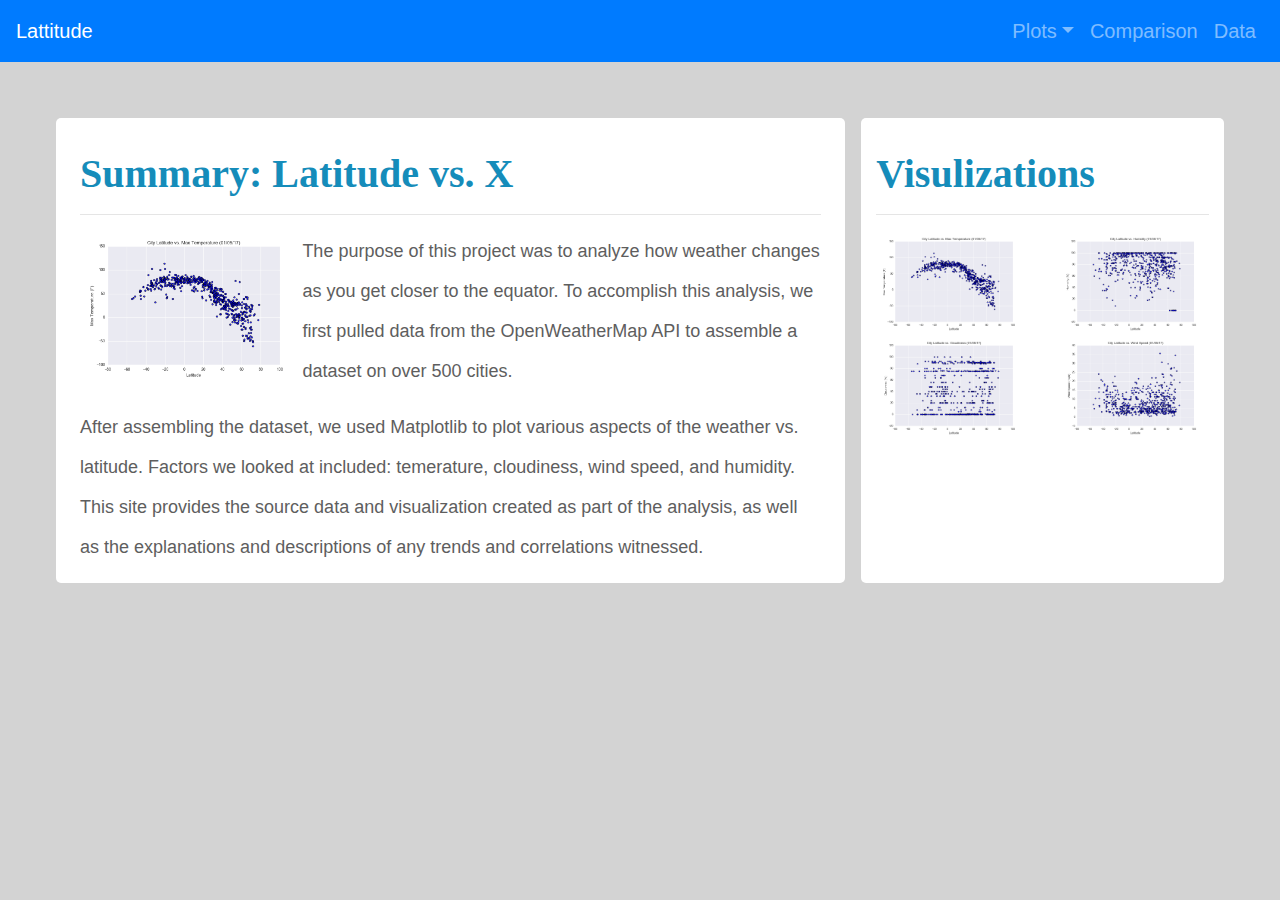
<file: index.html>
<!DOCTYPE html>
<link rel="stylesheet" type="text/css" href="../Resources/css/bootstrap.min.css">

<!--CDNS for bootstrap js + dependencies https://getbootstrap.com/docs/4.0/getting-started/download/-->
<script src="https://code.jquery.com/jquery-3.2.1.slim.min.js" integrity="sha384-KJ3o2DKtIkvYIK3UENzmM7KCkRr/rE9/Qpg6aAZGJwFDMVNA/GpGFF93hXpG5KkN" crossorigin="anonymous"></script>
<script src="https://cdnjs.cloudflare.com/ajax/libs/popper.js/1.12.9/umd/popper.min.js" integrity="sha384-ApNbgh9B+Y1QKtv3Rn7W3mgPxhU9K/ScQsAP7hUibX39j7fakFPskvXusvfa0b4Q" crossorigin="anonymous"></script>
<script src="https://maxcdn.bootstrapcdn.com/bootstrap/4.0.0/js/bootstrap.min.js" integrity="sha384-JZR6Spejh4U02d8jOt6vLEHfe/JQGiRRSQQxSfFWpi1MquVdAyjUar5+76PVCmYl" crossorigin="anonymous"></script>

<link rel="stylesheet" href="../Resources/css/styles.css">

<html lang="en-us">
<head>
    <meta charset="UTF_8">
    <title>Visualization Dashboard</title>
</head>

<nav class="navbar navbar-expand-lg navbar-dark bg-primary ">
    <a class="navbar-brand" style="font-size: 20px;" href="index.html">Lattitude</a>
    <button class="navbar-toggler" type="button" data-toggle="collapse" data-target="#navbarColor01" aria-controls="navbarColor01" aria-expanded="false" aria-label="Toggle navigation">
        <span class="navbar-toggler-icon"></span>
    </button>

    <div class="collapse navbar-collapse" id="navbarColor01">
        <ul class="navbar-nav ml-auto">
            <li class="nav-item dropdown">
                <a class="nav-link dropdown-toggle" data-toggle="dropdown" href="#" role="button" aria-haspopup="true" aria-expanded="false">Plots</a>
                <div class="dropdown-menu">
                    <a class="dropdown-item" href="max_temperature.html">Max Temperature</a>
                    <a class="dropdown-item" href="max_humidity.html">Max Humidity</a>
                    <a class="dropdown-item" href="cloudiness.html">Cloudiness</a>
                    <a class="dropdown-item" href="wind_speed.html">Wind Speed</a>
                </div>
            </li>
            <li class="nav-item">
                <a class="nav-link" href="comparison.html">Comparison</a>
            </li>
            <li class="nav-item">
                <a class="nav-link" href="data.html">Data</a>
            </li>
        </ul>
    </div>
</nav>

<body style="background-color: #D3D3D3;">
    <div class="row m-5">
        <div class="col-lg-8 px-3 float-left m-2 contentDiv">
            <h1>Summary: Latitude vs. X</h1>
            <hr>
            <img class="img-fluid float-left" style="max-width: 30%;" src="../Resources/assets/images/Fig1.png">
            <p>
                The purpose of this project was to analyze how weather changes as you get closer to the equator. 
                To accomplish this analysis, we first pulled data from the OpenWeatherMap API to assemble a dataset on over 500 cities.
            </p>
               
            <p>
                After assembling the dataset, 
                we used Matplotlib to plot various aspects of the weather vs. latitude. 
                Factors we looked at included: temerature, cloudiness, wind speed, and humidity. 
                This site provides the source data and visualization created as part of the analysis, 
                as well as the explanations and descriptions of any trends and correlations witnessed.
            </p>
        </div>

        <div class="col-lg m-2 pb-4" style="display: inline-table;">
            <h1>Visulizations</h1>
            <hr>
            <div class="row justify-content-center">                
                <div class="col-lg-6 col-sm-3">
                    <a href="max_temperature.html" class="darken">                    
                        <img class="" style="max-width: 100%;" src="../Resources/assets/images/Fig1.png">
                    </a>
                </div>
                <div class="col-lg-6 col-sm-3">
                    <a href="max_humidity.html" class="darken">
                        <img class="" style="max-width: 100%;" src="../Resources/assets/images/Fig2.png">
                    </a>
                </div>
                <div class="col-lg-6 col-sm-3">
                    <a href="cloudiness.html" class="darken">
                        <img class="" style="max-width: 100%;" src="../Resources/assets/images/Fig3.png">
                    </a>
                </div>
                <div class="col-lg-6 col-sm-3">
                    <a href="wind_speed.html" class="darken">
                        <img class="" style="max-width: 100%;" src="../Resources/assets/images/Fig4.png">
                    </a>
                </div>       
            </div>
        </div>
    </div>
</body>
</html>
</file>
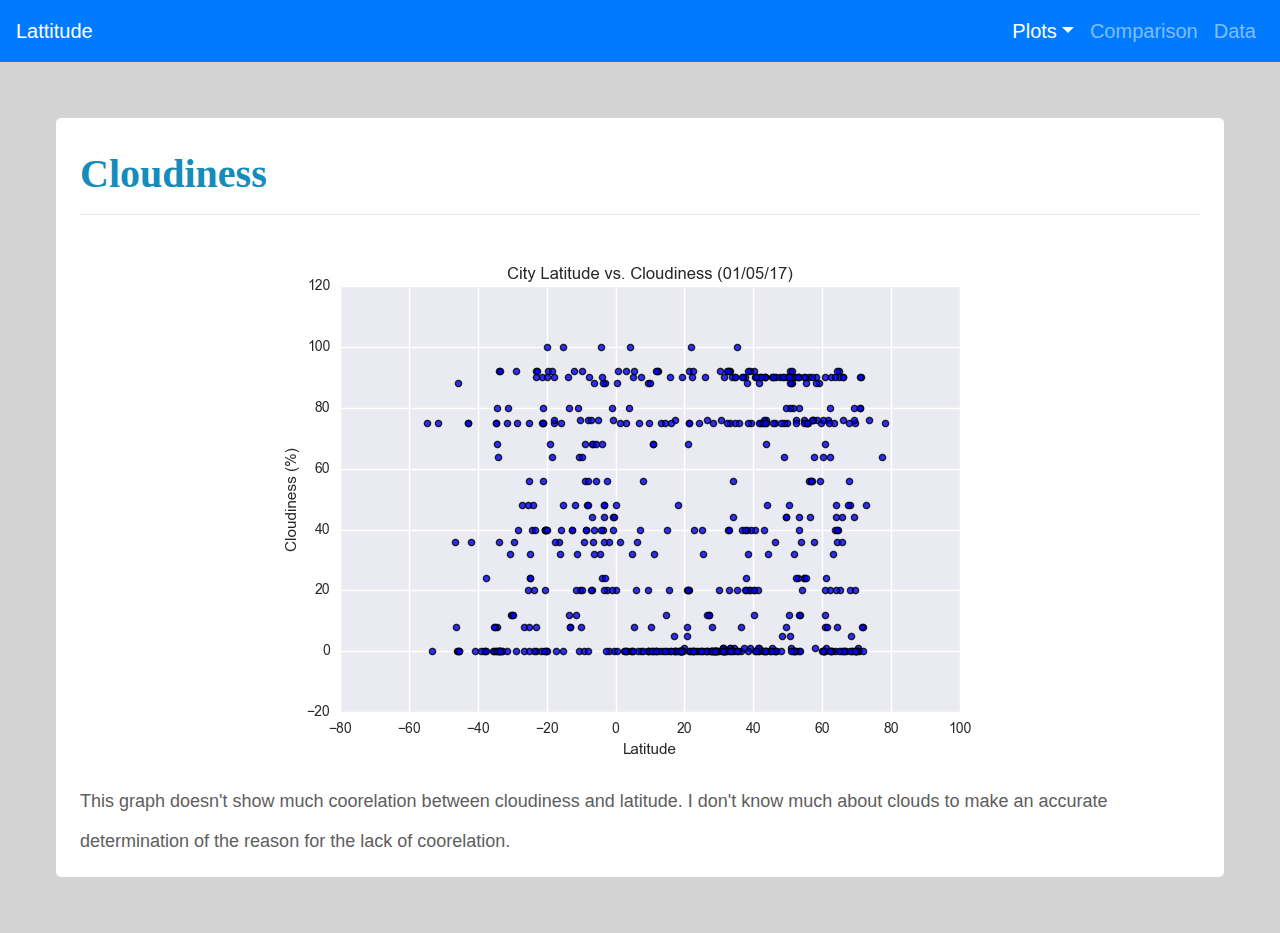
<file: cloudiness.html>
<!DOCTYPE html>
<link rel="stylesheet" type="text/css" href="../Resources/css/bootstrap.min.css">

<!--CDNS for bootstrap js + dependencies https://getbootstrap.com/docs/4.0/getting-started/download/-->
<script src="https://code.jquery.com/jquery-3.2.1.slim.min.js" integrity="sha384-KJ3o2DKtIkvYIK3UENzmM7KCkRr/rE9/Qpg6aAZGJwFDMVNA/GpGFF93hXpG5KkN" crossorigin="anonymous"></script>
<script src="https://cdnjs.cloudflare.com/ajax/libs/popper.js/1.12.9/umd/popper.min.js" integrity="sha384-ApNbgh9B+Y1QKtv3Rn7W3mgPxhU9K/ScQsAP7hUibX39j7fakFPskvXusvfa0b4Q" crossorigin="anonymous"></script>
<script src="https://maxcdn.bootstrapcdn.com/bootstrap/4.0.0/js/bootstrap.min.js" integrity="sha384-JZR6Spejh4U02d8jOt6vLEHfe/JQGiRRSQQxSfFWpi1MquVdAyjUar5+76PVCmYl" crossorigin="anonymous"></script>

<link rel="stylesheet" href="../Resources/css/styles.css">

<html lang="en-us">
<head>
    <meta charset="UTF_8">
    <title>Cloudiness</title>
</head>

<nav class="navbar navbar-expand-lg navbar-dark bg-primary ">
    <a class="navbar-brand" style="font-size: 20px;" href="index.html">Lattitude</a>
    <button class="navbar-toggler" type="button" data-toggle="collapse" data-target="#navbarColor01" aria-controls="navbarColor01" aria-expanded="false" aria-label="Toggle navigation">
        <span class="navbar-toggler-icon"></span>
    </button>

    <div class="collapse navbar-collapse" id="navbarColor01">
        <ul class="navbar-nav ml-auto">
            <li class="nav-item dropdown active">
                <a class="nav-link dropdown-toggle" data-toggle="dropdown" href="#" role="button" aria-haspopup="true" aria-expanded="false">Plots</a>
                <div class="dropdown-menu">
                    <a class="dropdown-item" href="max_temperature.html">Max Temperature</a>
                    <a class="dropdown-item" href="max_humidity.html">Max Humidity</a>
                    <a class="dropdown-item" href="cloudiness.html">Cloudiness</a>
                    <a class="dropdown-item" href="wind_speed.html">Wind Speed</a>
                </div>
            </li>
            <li class="nav-item">
                <a class="nav-link" href="comparison.html">Comparison</a>
            </li>
            <li class="nav-item">
                <a class="nav-link" href="data.html">Data</a>
            </li>
        </ul>
    </div>
</nav>

<body style="background-color: #D3D3D3;">
    <div class="row m-5">
        <div class="col-lg m-2 contentDiv">
            <h1>Cloudiness</h1>
            <hr>            
            <div class="text-center">
                <img class="text-center" style="max-width: 100%;" src="../Resources/assets/images/Fig3.png">
            </div>
            <p>This graph doesn't show much coorelation between cloudiness and latitude. I don't know much about clouds to make an accurate determination of the reason for the lack of coorelation. </p>
        </div>
    </div>
</body>
</html>
</file>
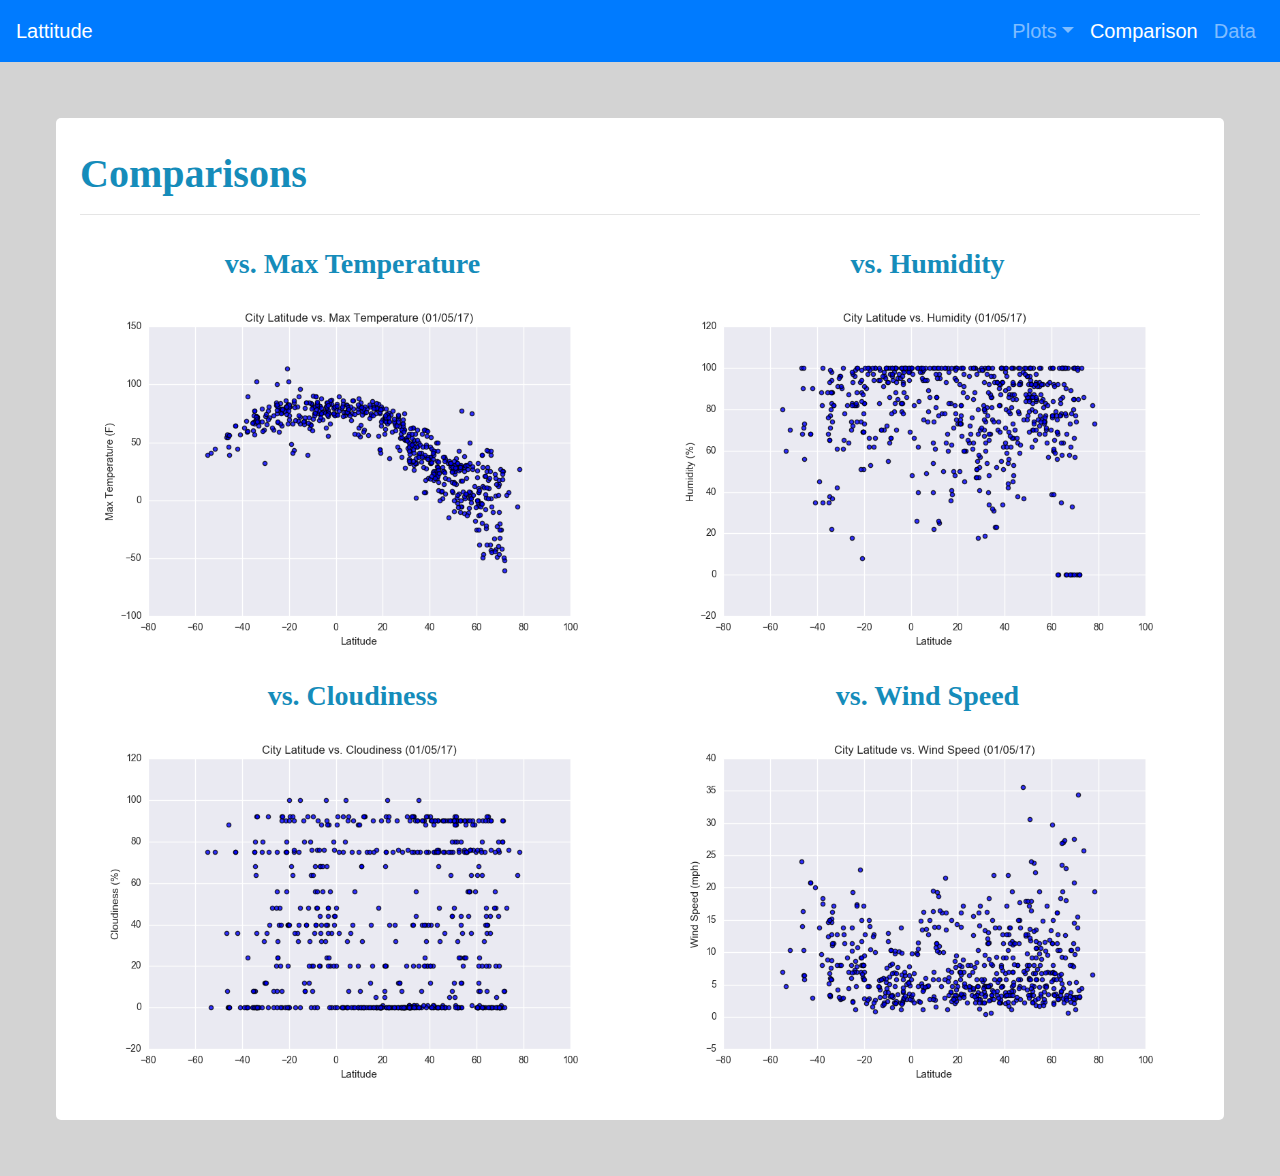
<file: comparison.html>
<!DOCTYPE html>
<link rel="stylesheet" type="text/css" href="/Resources/css/bootstrap.min.css">

<!--CDNS for bootstrap js + dependencies https://getbootstrap.com/docs/4.0/getting-started/download/-->
<script src="https://code.jquery.com/jquery-3.2.1.slim.min.js" integrity="sha384-KJ3o2DKtIkvYIK3UENzmM7KCkRr/rE9/Qpg6aAZGJwFDMVNA/GpGFF93hXpG5KkN" crossorigin="anonymous"></script>
<script src="https://cdnjs.cloudflare.com/ajax/libs/popper.js/1.12.9/umd/popper.min.js" integrity="sha384-ApNbgh9B+Y1QKtv3Rn7W3mgPxhU9K/ScQsAP7hUibX39j7fakFPskvXusvfa0b4Q" crossorigin="anonymous"></script>
<script src="https://maxcdn.bootstrapcdn.com/bootstrap/4.0.0/js/bootstrap.min.js" integrity="sha384-JZR6Spejh4U02d8jOt6vLEHfe/JQGiRRSQQxSfFWpi1MquVdAyjUar5+76PVCmYl" crossorigin="anonymous"></script>

<link rel="stylesheet" href="/Resources/css/styles.css">

<html lang="en-us">
<head>
    <meta charset="UTF_8">
    <title>Comparisons</title>
</head>

<nav class="navbar navbar-expand-lg navbar-dark bg-primary ">
    <a class="navbar-brand" style="font-size: 20px;" href="index.html">Lattitude</a>
    <button class="navbar-toggler" type="button" data-toggle="collapse" data-target="#navbarColor01" aria-controls="navbarColor01" aria-expanded="false" aria-label="Toggle navigation">
        <span class="navbar-toggler-icon"></span>
    </button>

    <div class="collapse navbar-collapse" id="navbarColor01">
        <ul class="navbar-nav ml-auto">
            <li class="nav-item dropdown">
                <a class="nav-link dropdown-toggle" data-toggle="dropdown" href="#" role="button" aria-haspopup="true" aria-expanded="false">Plots</a>
                <div class="dropdown-menu">
                    <a class="dropdown-item" href="max_temperature.html">Max Temperature</a>
                    <a class="dropdown-item" href="max_humidity.html">Max Humidity</a>
                    <a class="dropdown-item" href="cloudiness.html">Cloudiness</a>
                    <a class="dropdown-item" href="wind_speed.html">Wind Speed</a>
                </div>
            </li>
            <li class="nav-item active">
                <a class="nav-link" href="comparison.html">Comparison</a>
            </li>
            <li class="nav-item">
                <a class="nav-link" href="data.html">Data</a>
            </li>
        </ul>
    </div>
</nav>

<body style="background-color: #D3D3D3;">
    <div class="row m-5">
        <div class="col-lg m-2 pb-4 contentDiv">
            <h1>Comparisons</h1>
            <hr>
            <div class="row justify-content-center">                
                <div class="col-lg-6 col-sm-12">
                    <h3 class="text-center">vs. Max Temperature</h3>
                    <a href="max_temperature.html" class="darken">                    
                        <img class="" style="max-width: 100%;" src="../Resources/assets/images/Fig1.png">
                    </a>
                </div>
                <div class="col-lg-6 col-sm-12">
                    <h3 class="text-center">vs. Humidity</h3>
                    <a href="max_humidity.html" class="darken">
                        <img class="" style="max-width: 100%;" src="../Resources/assets/images/Fig2.png">
                    </a>
                </div>
                <div class="col-lg-6 col-sm-12">
                    <h3 class="text-center">vs. Cloudiness</h3>
                    <a href="cloudiness.html" class="darken">
                        <img class="" style="max-width: 100%;" src="../Resources/assets/images/Fig3.png">
                    </a>
                </div>
                <div class="col-lg-6 col-sm-12">
                    <h3 class="text-center">vs. Wind Speed</h3>
                    <a href="wind_speed.html" class="darken">
                        <img class="" style="max-width: 100%;" src="../Resources/assets/images/Fig4.png">
                    </a>
                </div>       
            </div>
        </div>
    </div>
</body>
</html>
</file>
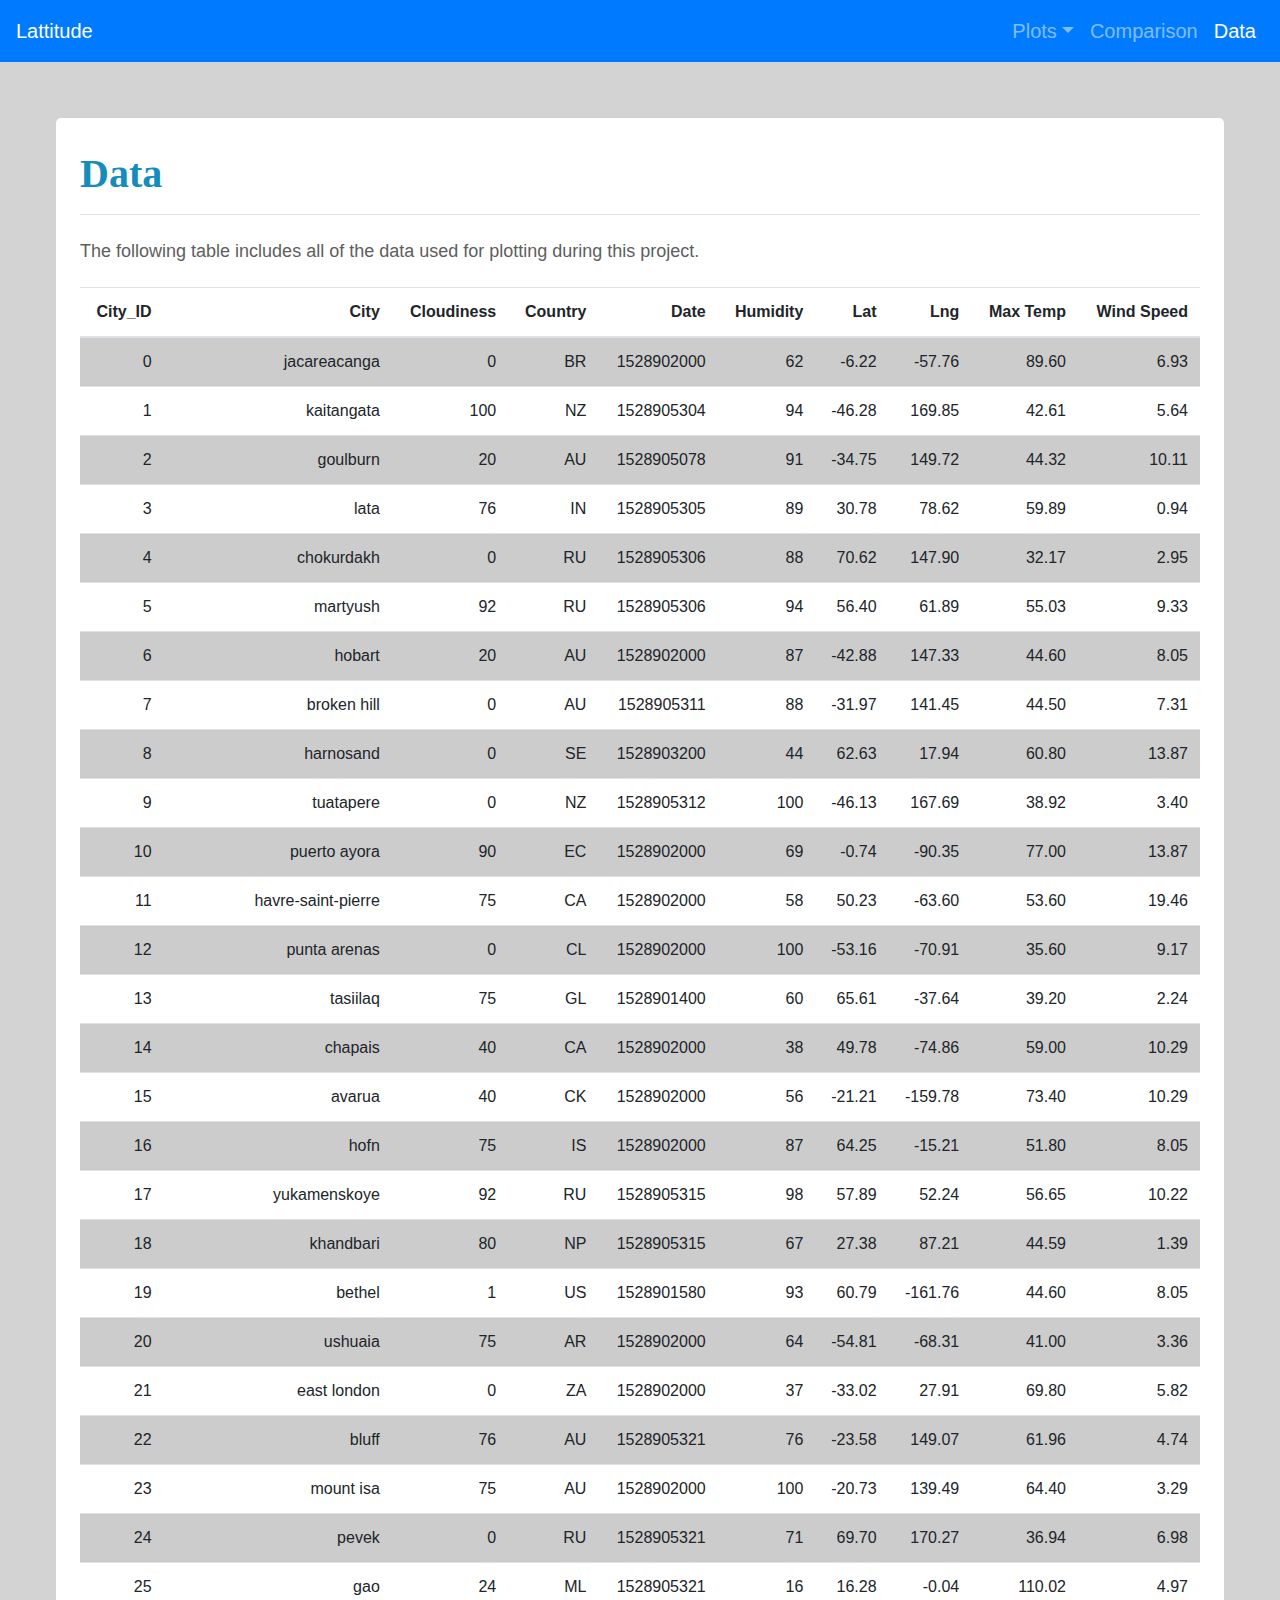
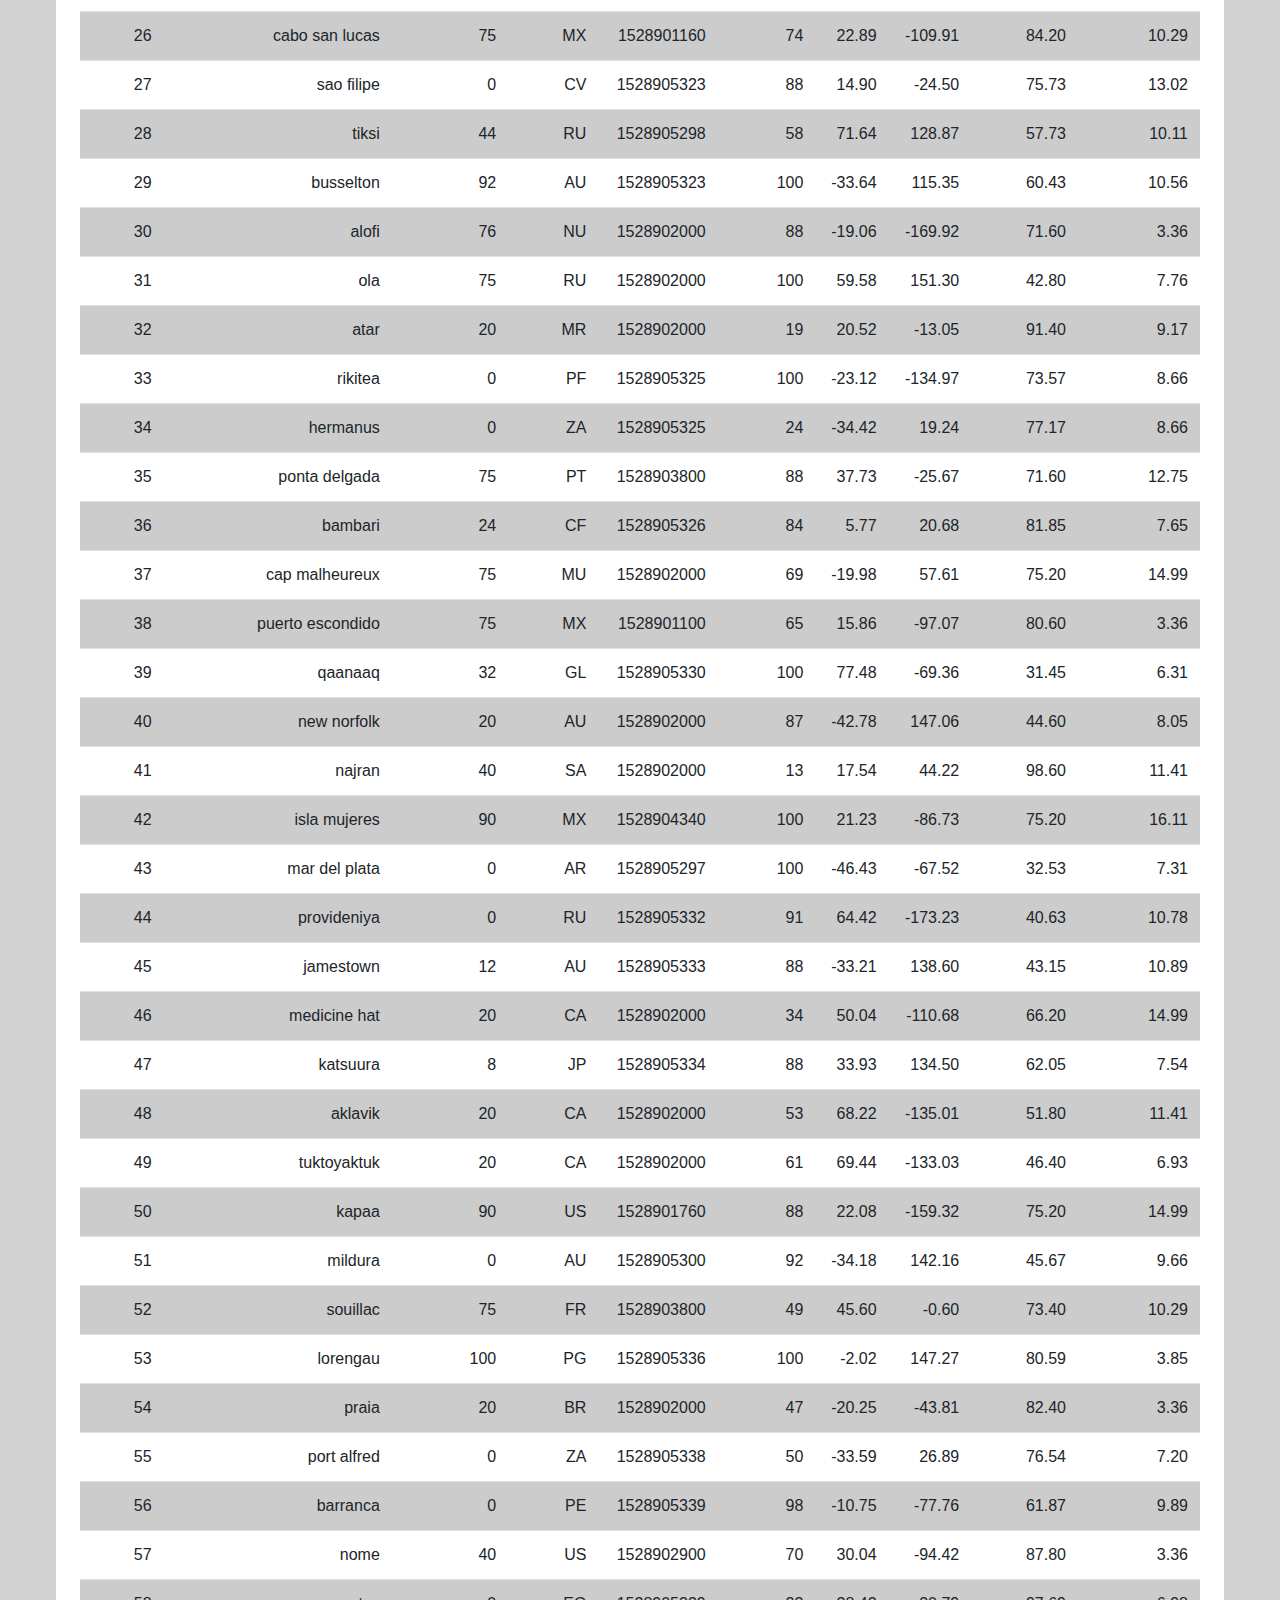
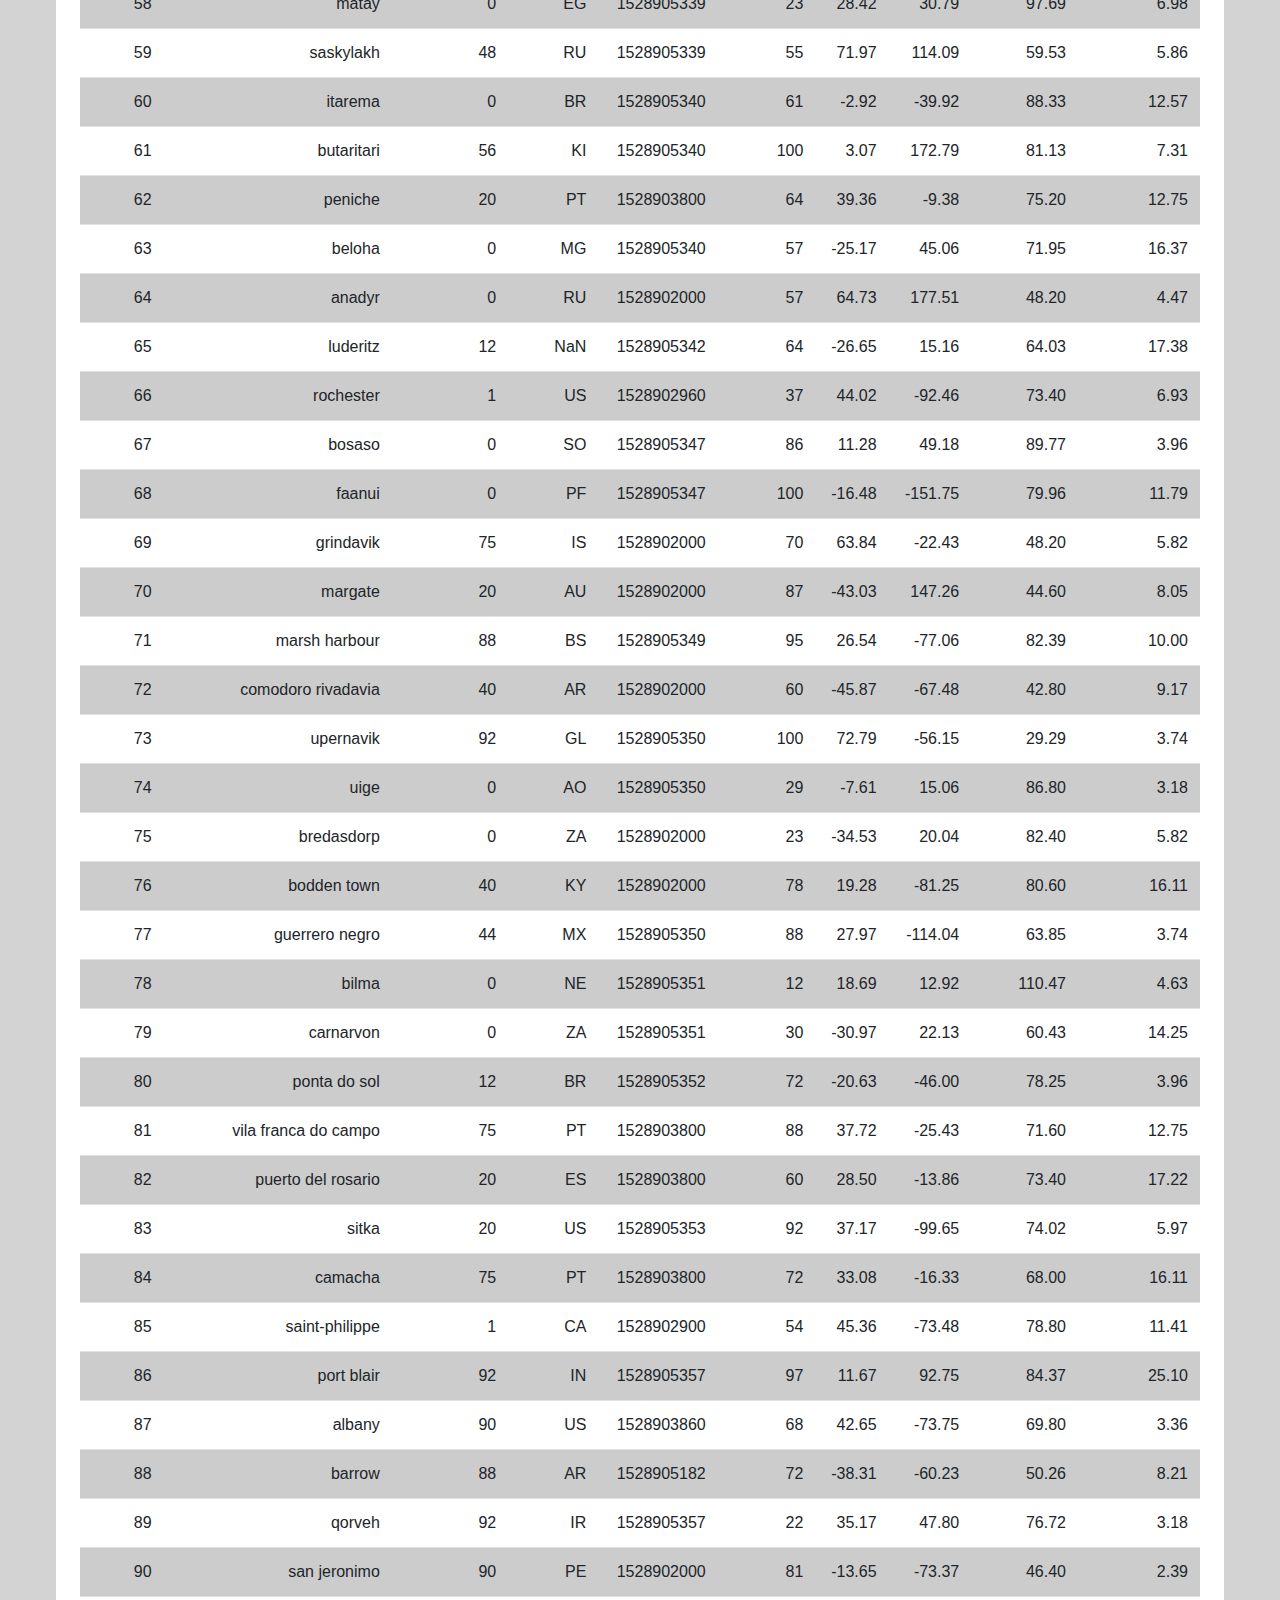
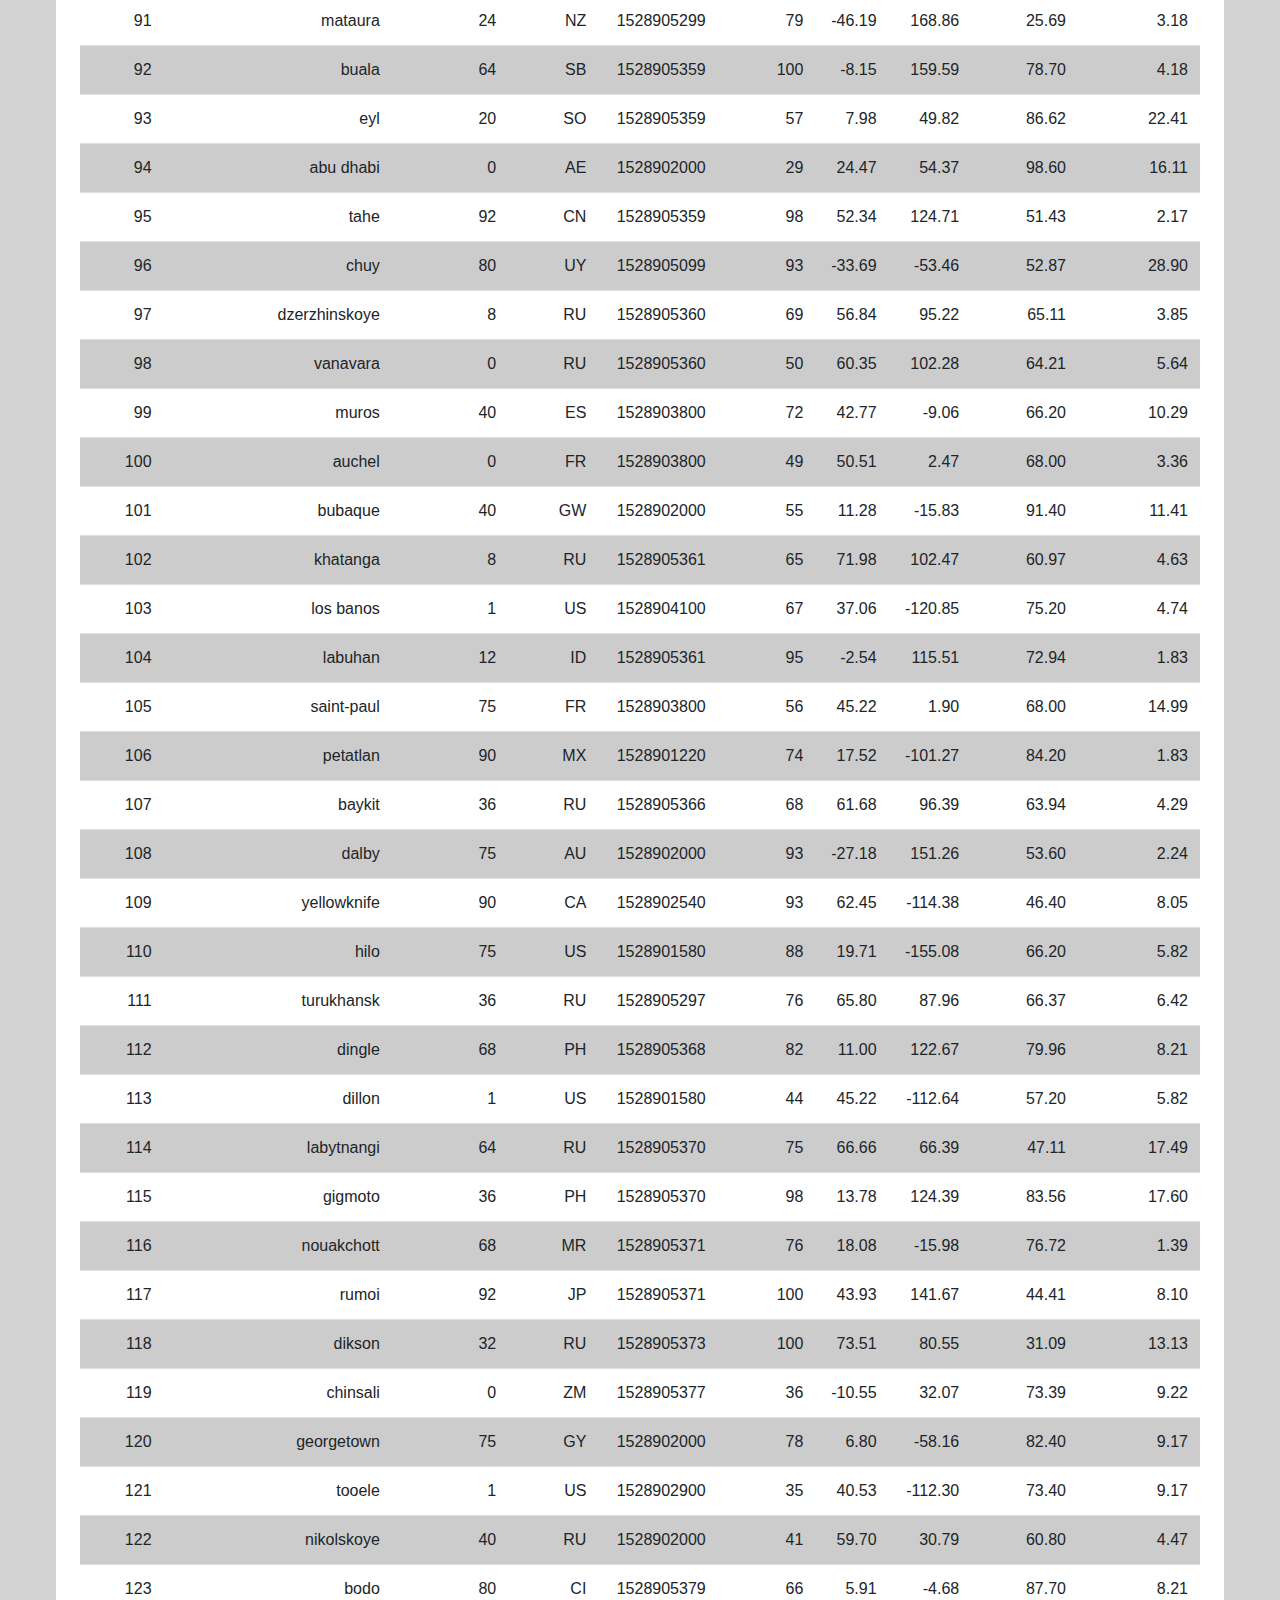
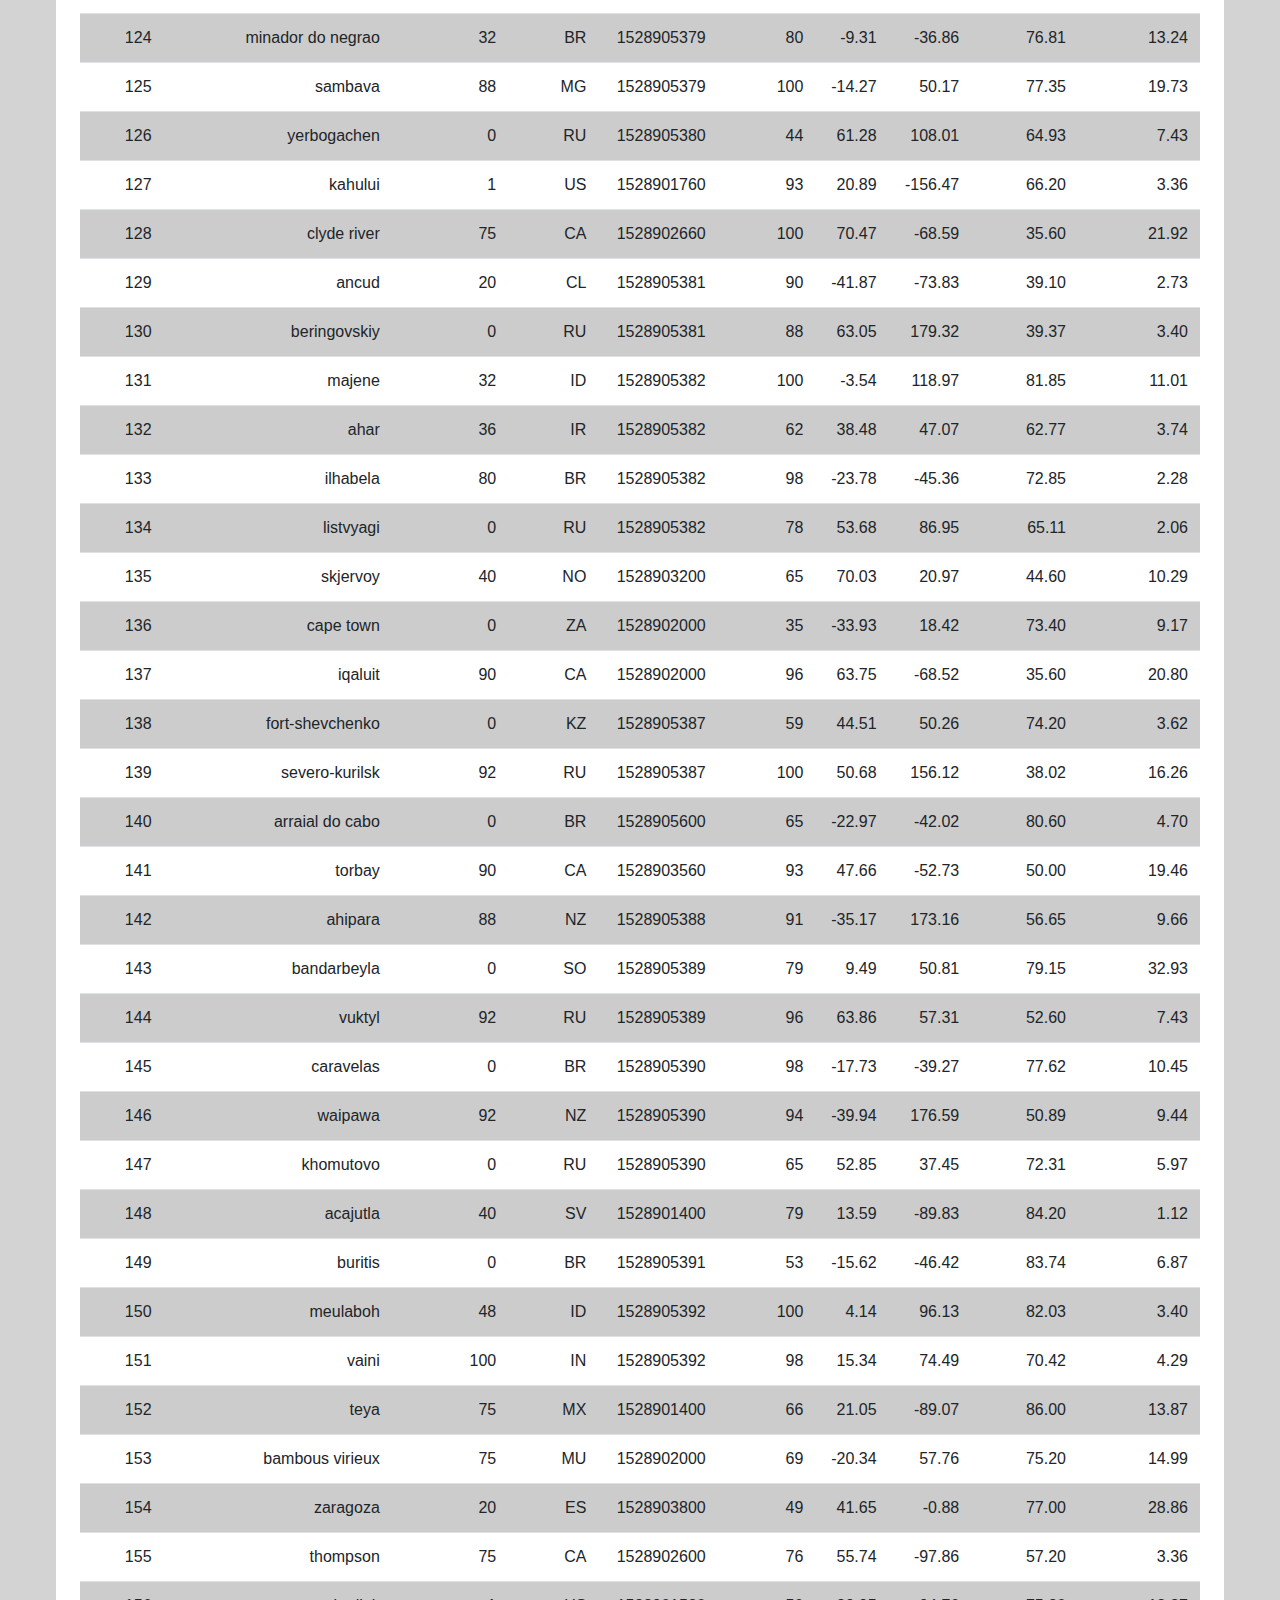
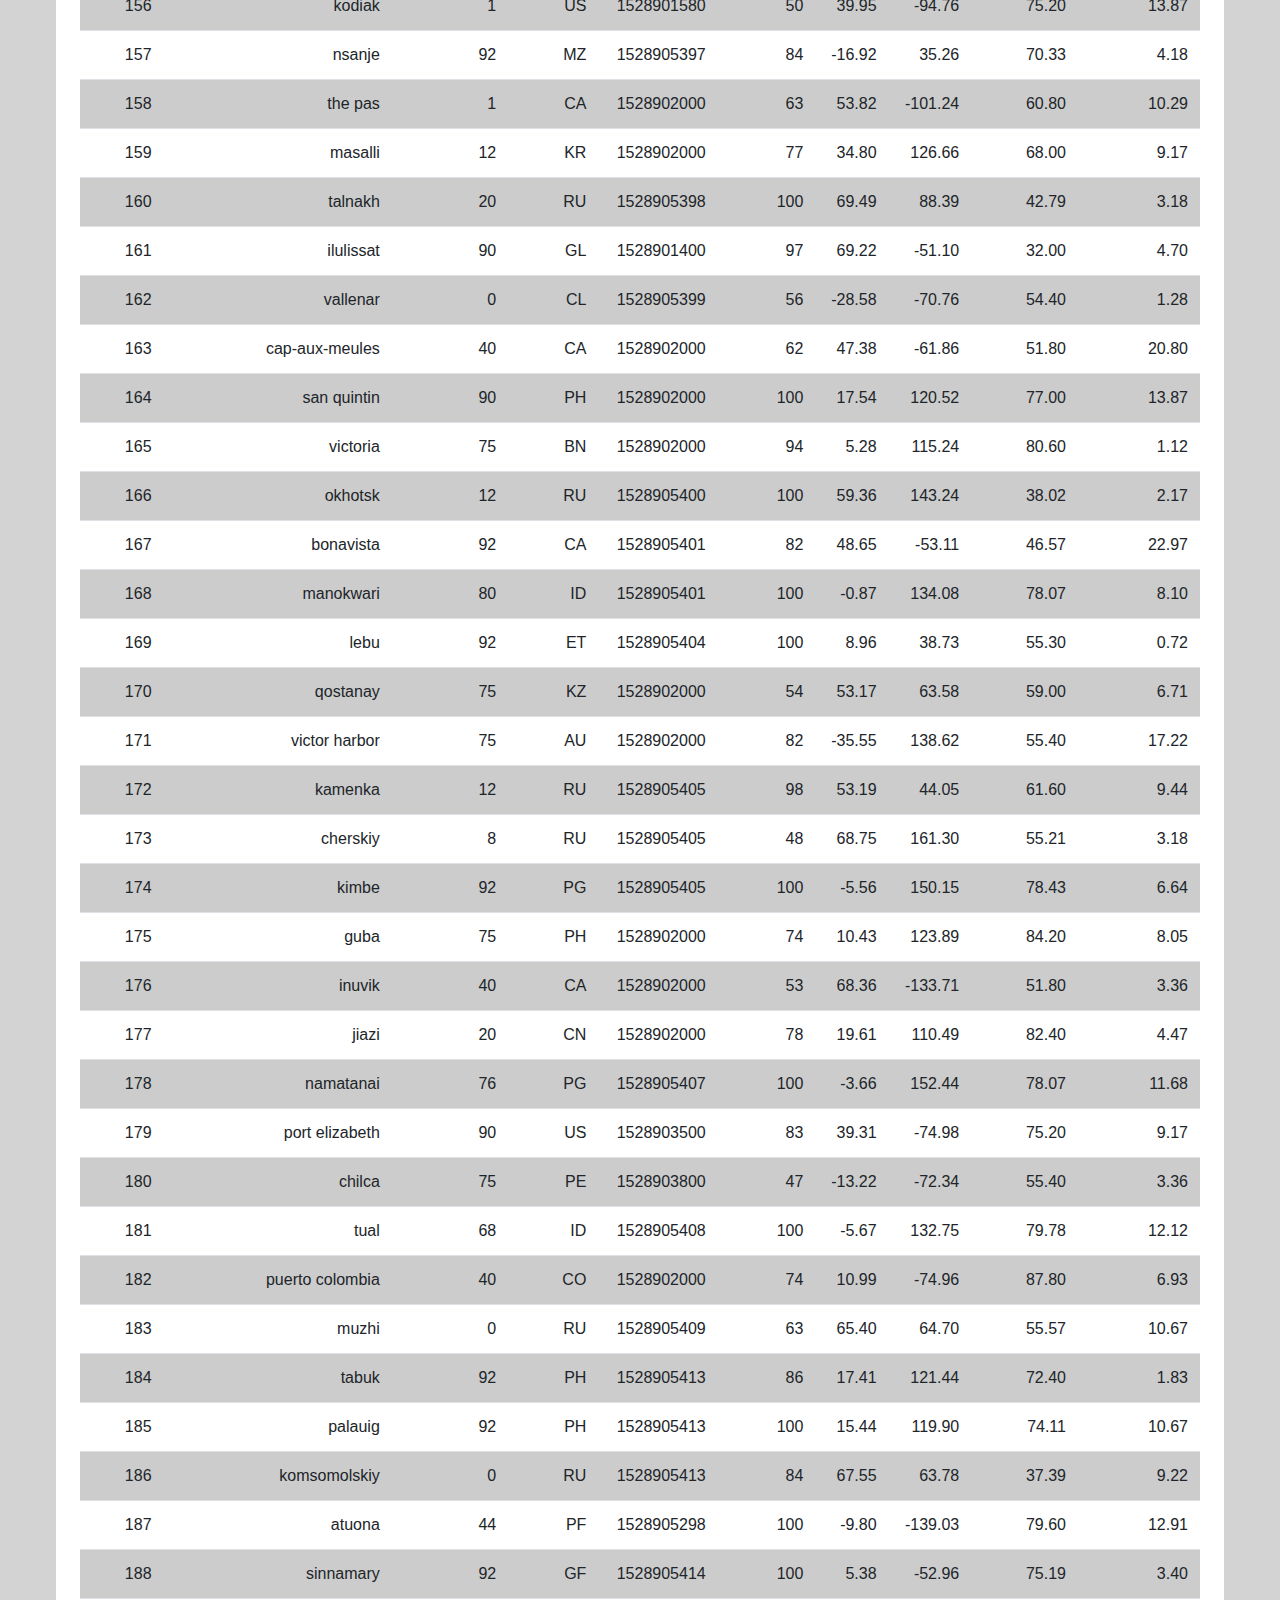
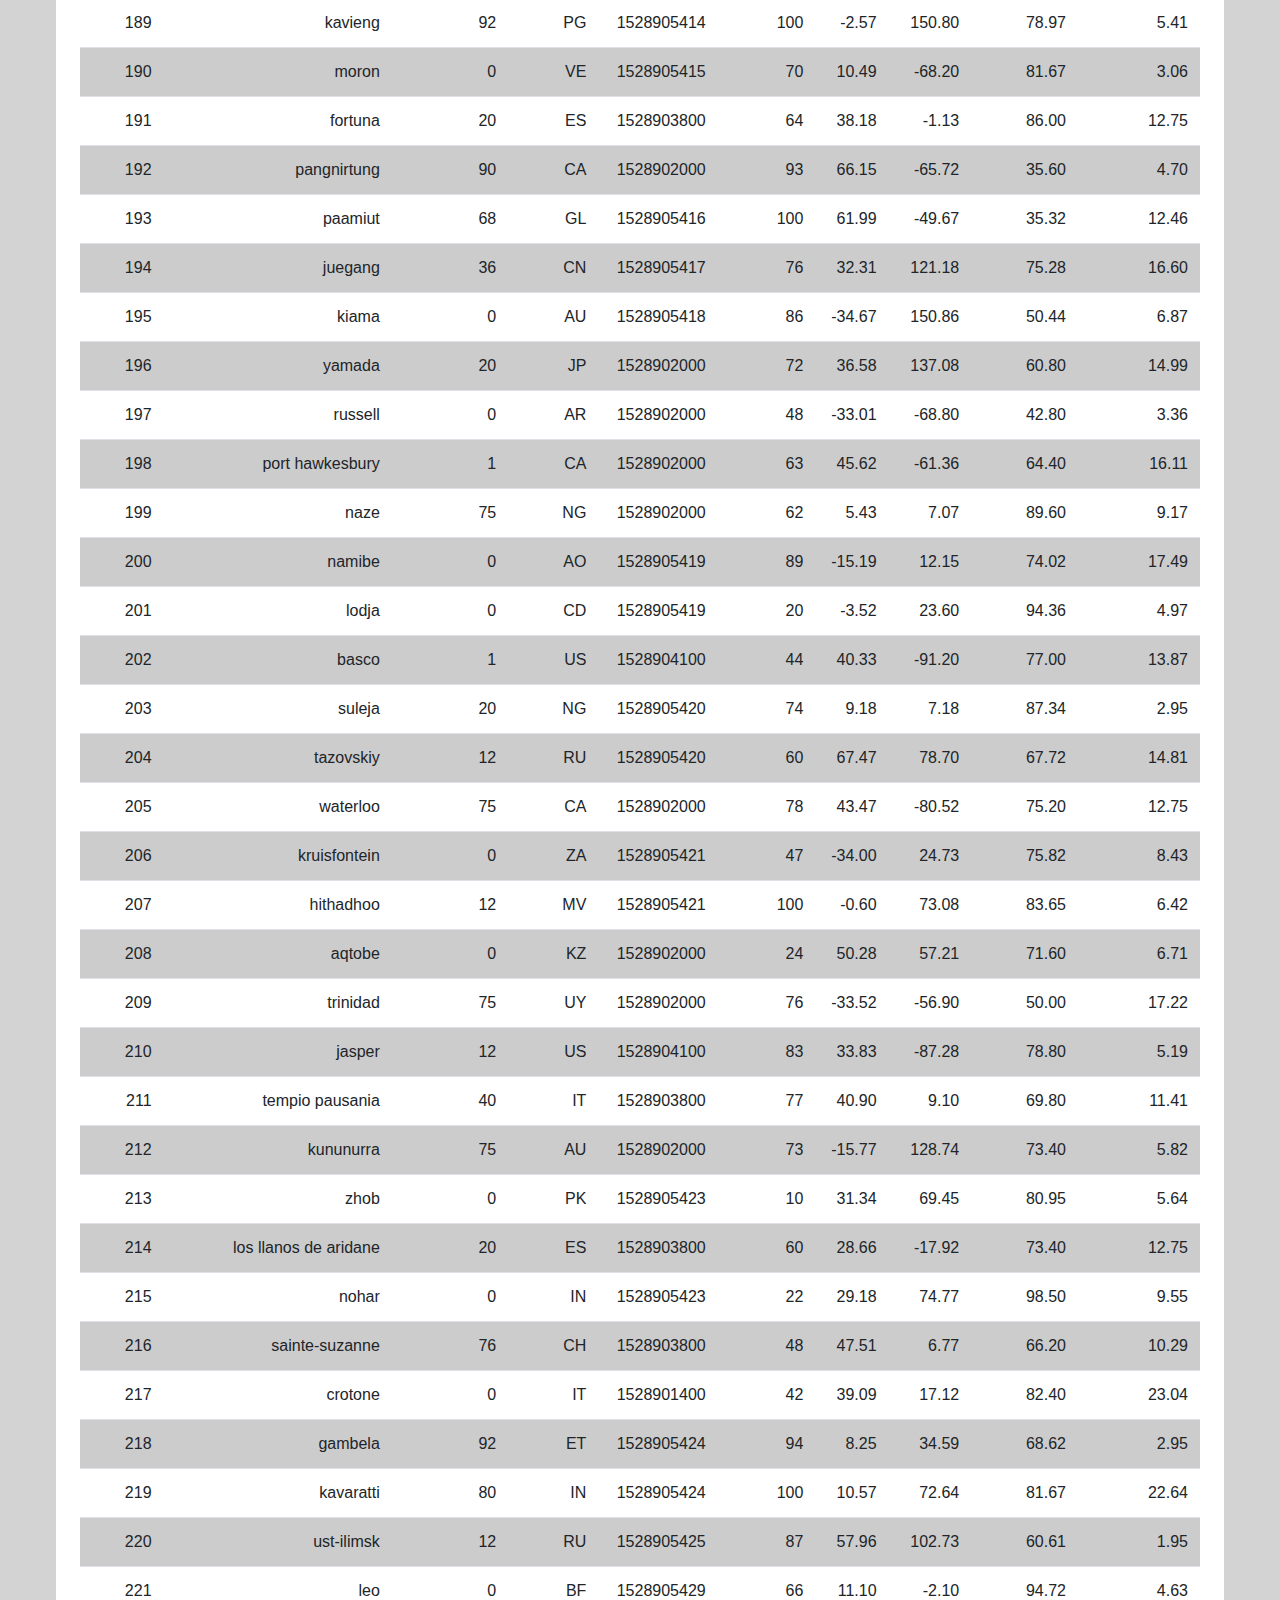
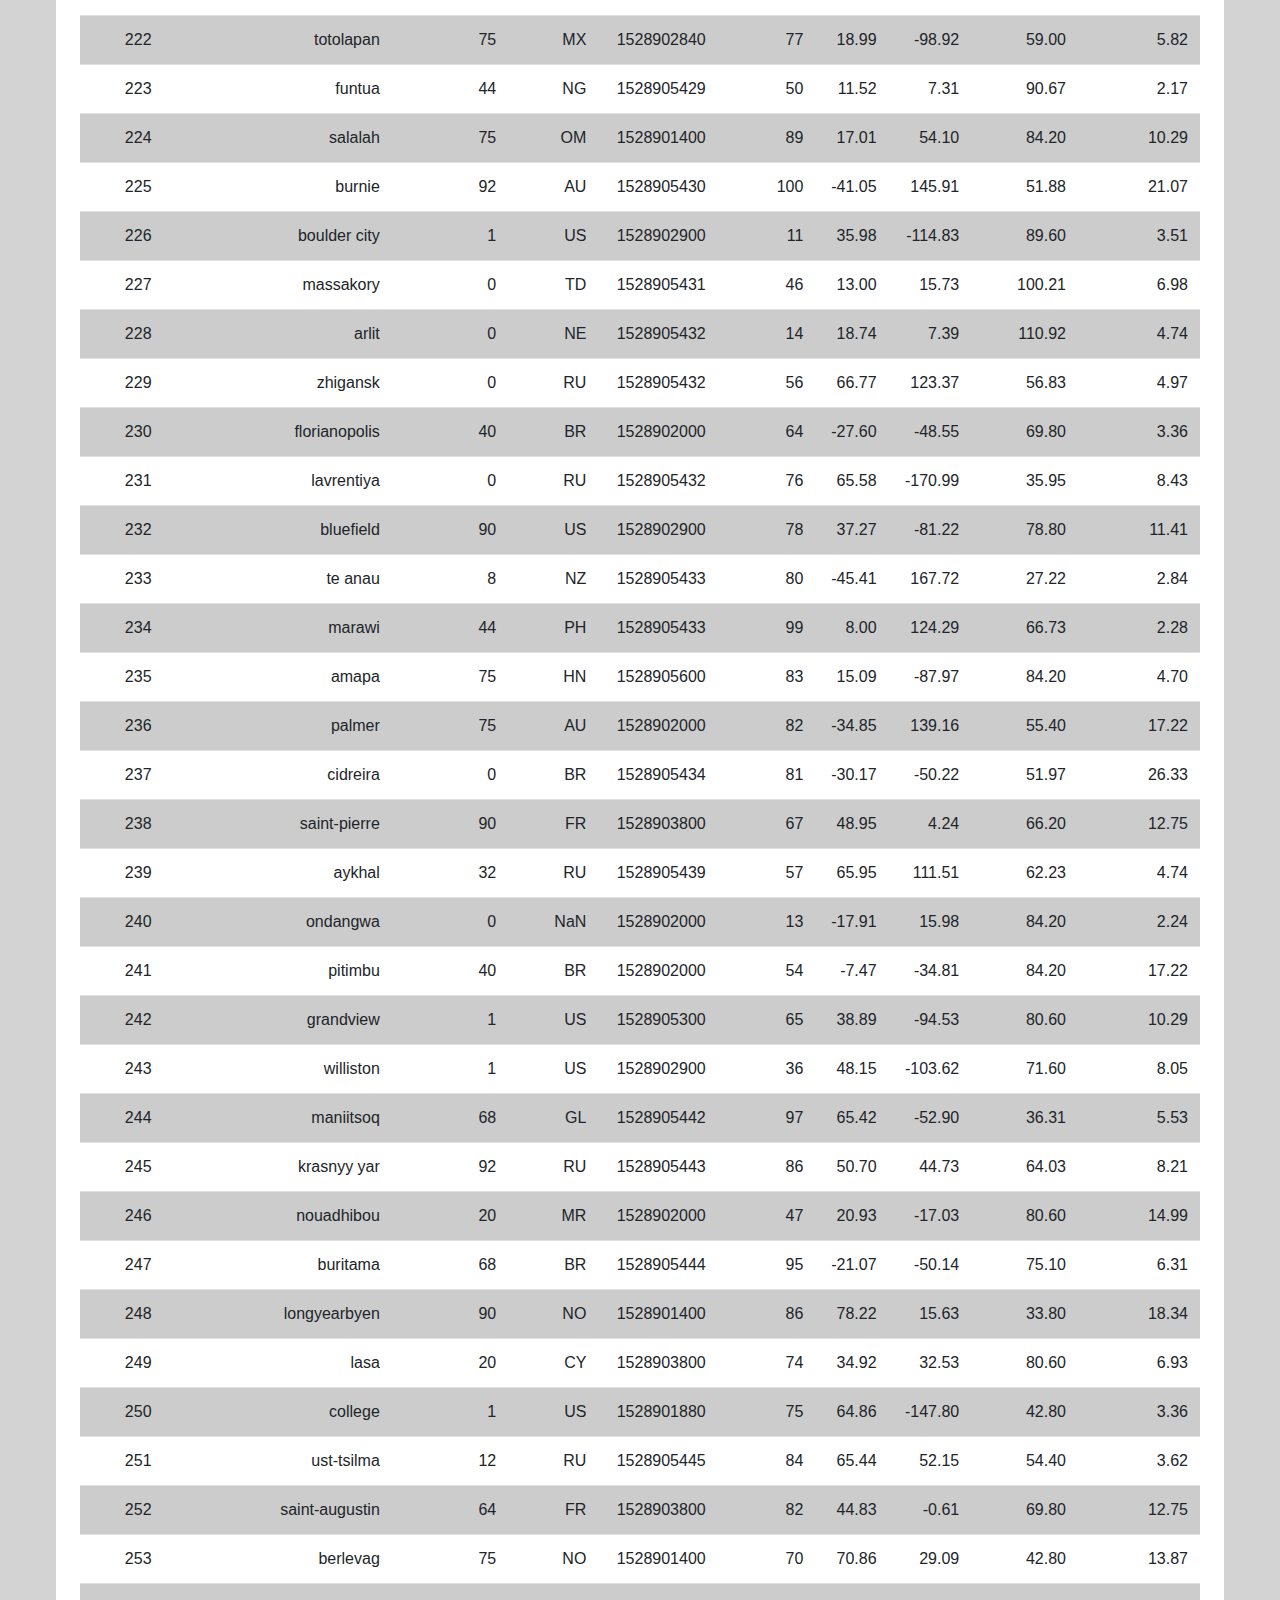
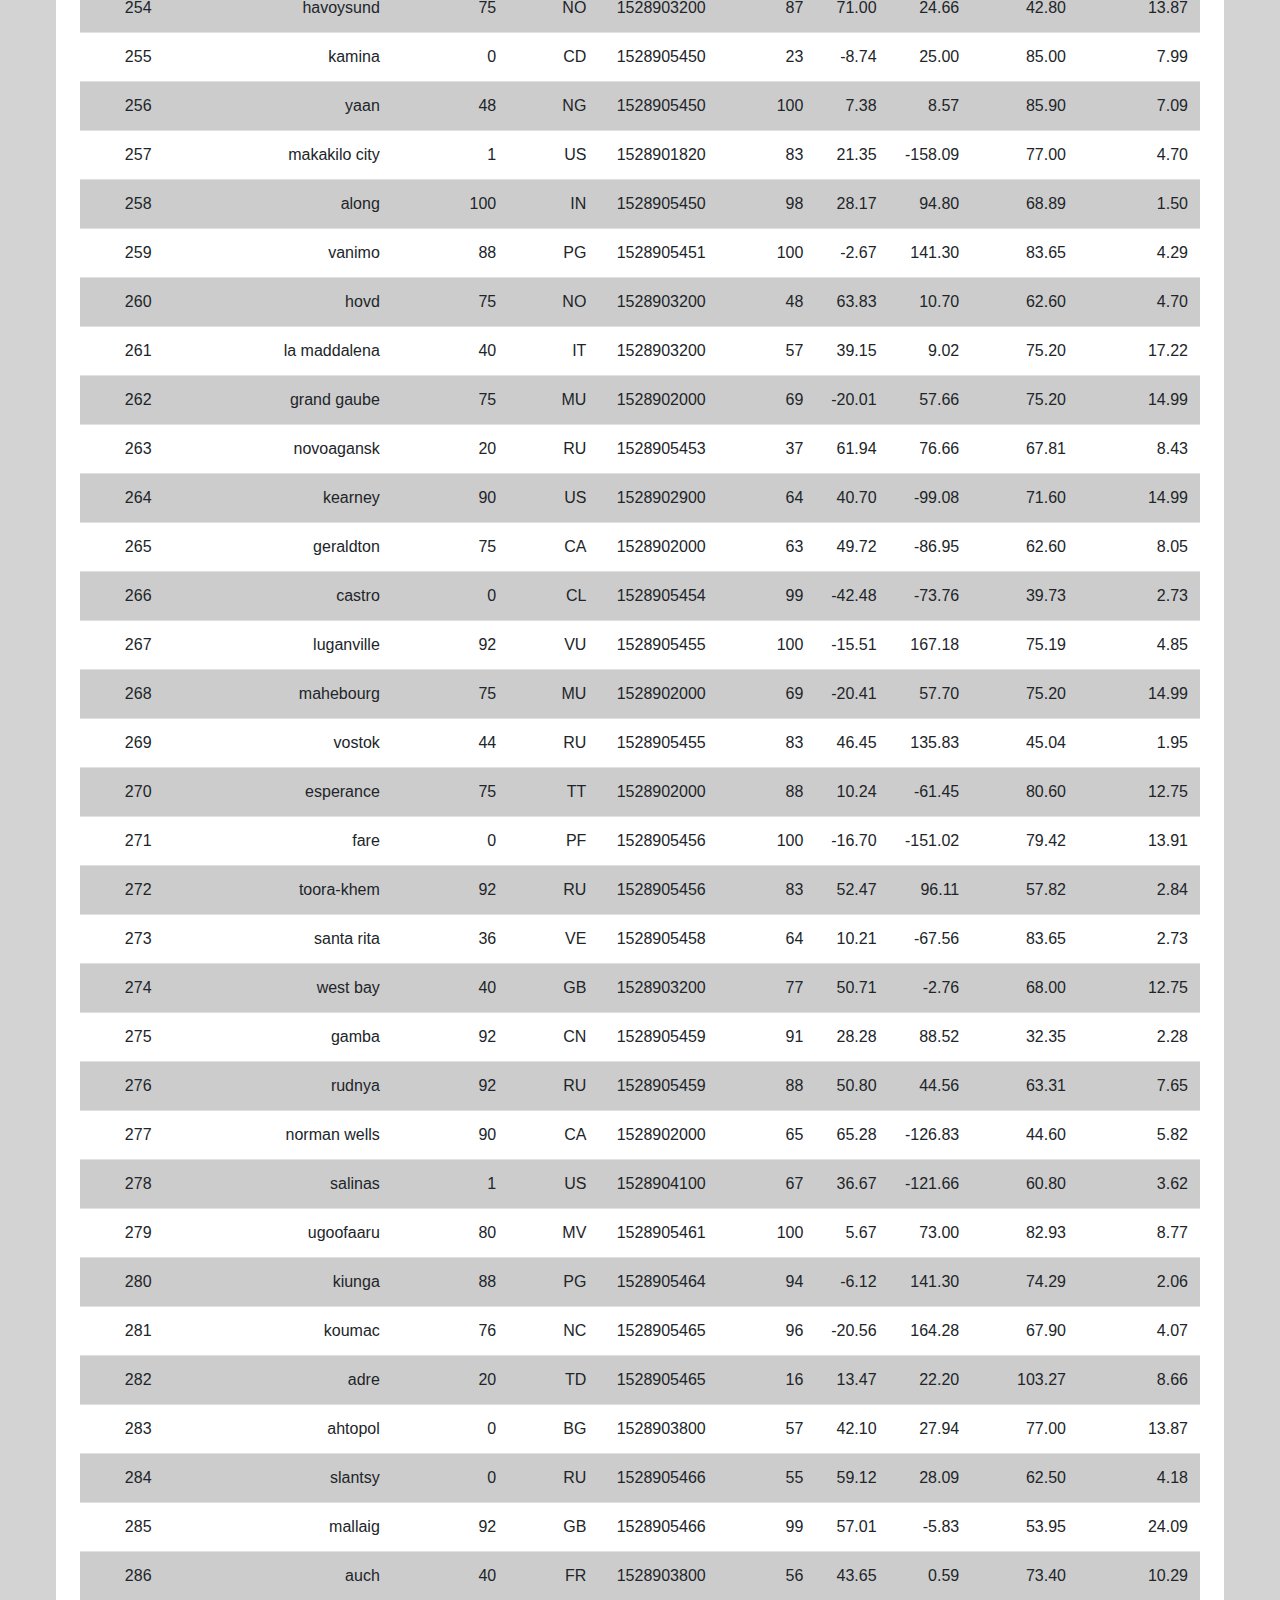
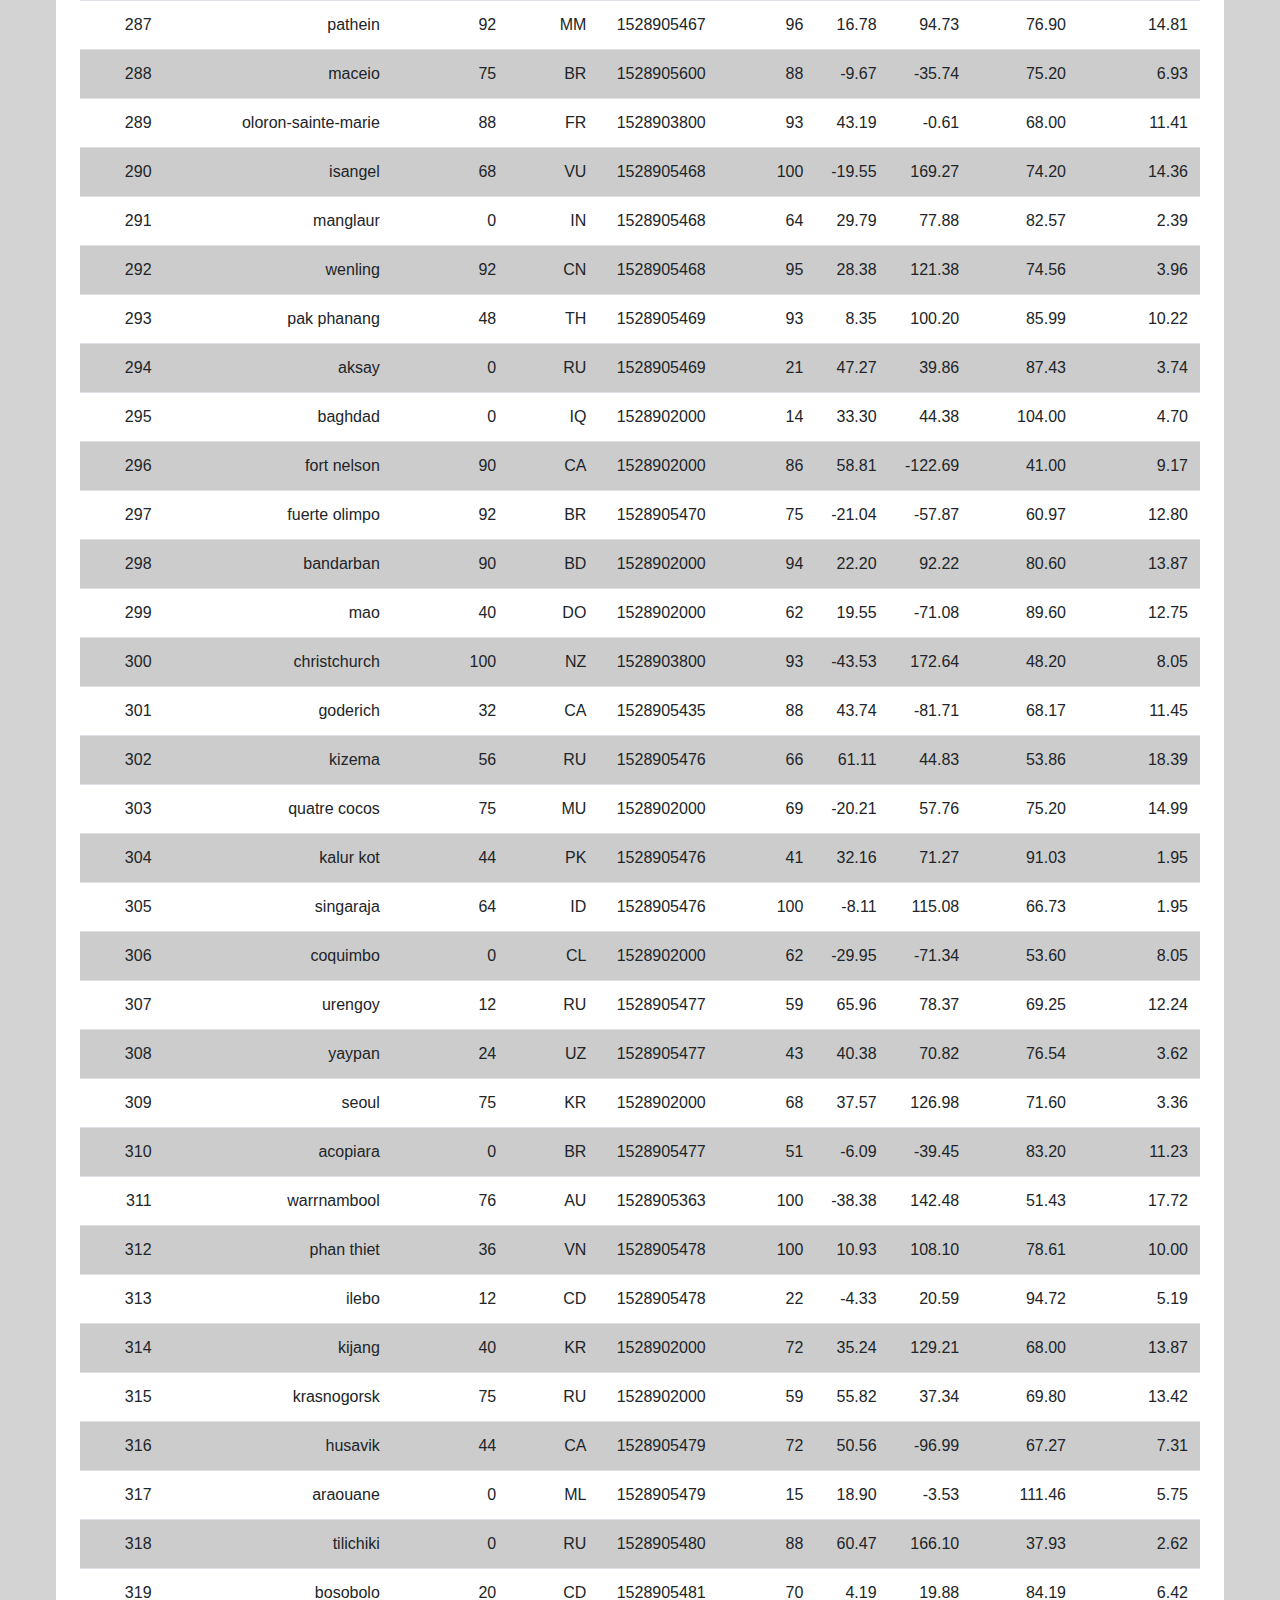
<file: data.html>
<!DOCTYPE html>
<link rel="stylesheet" type="text/css" href="../Resources/css/bootstrap.min.css">

<!--CDNS for bootstrap js + dependencies https://getbootstrap.com/docs/4.0/getting-started/download/-->
<script src="https://code.jquery.com/jquery-3.2.1.slim.min.js" integrity="sha384-KJ3o2DKtIkvYIK3UENzmM7KCkRr/rE9/Qpg6aAZGJwFDMVNA/GpGFF93hXpG5KkN" crossorigin="anonymous"></script>
<script src="https://cdnjs.cloudflare.com/ajax/libs/popper.js/1.12.9/umd/popper.min.js" integrity="sha384-ApNbgh9B+Y1QKtv3Rn7W3mgPxhU9K/ScQsAP7hUibX39j7fakFPskvXusvfa0b4Q" crossorigin="anonymous"></script>
<script src="https://maxcdn.bootstrapcdn.com/bootstrap/4.0.0/js/bootstrap.min.js" integrity="sha384-JZR6Spejh4U02d8jOt6vLEHfe/JQGiRRSQQxSfFWpi1MquVdAyjUar5+76PVCmYl" crossorigin="anonymous"></script>

<link rel="stylesheet" href="../Resources/css/styles.css">

<html lang="en-us">
<head>
    <meta charset="UTF_8">
    <title>Data</title>
</head>

<nav class="navbar navbar-expand-lg navbar-dark bg-primary ">
    <a class="navbar-brand" style="font-size: 20px;" href="index.html">Lattitude</a>
    <button class="navbar-toggler" type="button" data-toggle="collapse" data-target="#navbarColor01" aria-controls="navbarColor01" aria-expanded="false" aria-label="Toggle navigation">
        <span class="navbar-toggler-icon"></span>
    </button>

    <div class="collapse navbar-collapse" id="navbarColor01">
        <ul class="navbar-nav ml-auto">
            <li class="nav-item dropdown">
                <a class="nav-link dropdown-toggle" data-toggle="dropdown" href="#" role="button" aria-haspopup="true" aria-expanded="false">Plots</a>
                <div class="dropdown-menu">
                    <a class="dropdown-item" href="max_temperature.html">Max Temperature</a>
                    <a class="dropdown-item" href="max_humidity.html">Max Humidity</a>
                    <a class="dropdown-item" href="cloudiness.html">Cloudiness</a>
                    <a class="dropdown-item" href="wind_speed.html">Wind Speed</a>
                </div>
            </li>
            <li class="nav-item">
                <a class="nav-link" href="comparison.html">Comparison</a>
            </li>
            <li class="nav-item active">
                <a class="nav-link" href="data.html">Data</a>
            </li>
        </ul>
    </div>
</nav>

<body style="background-color: #D3D3D3;">
    <div class="row m-5">
        <div class="col-lg m-2 contentDiv">
            <h1>Data</h1>
            <hr>
            <p>The following table includes all of the data used for plotting during this project. </p>
            <div class="table-responsive-lg table-responsive-sm">
                <table class="table" style="border: none;">
                    <thead>
                      <tr style="text-align: right;">
                        <th>City_ID</th>
                        <th>City</th>
                        <th>Cloudiness</th>
                        <th>Country</th>
                        <th>Date</th>
                        <th>Humidity</th>
                        <th>Lat</th>
                        <th>Lng</th>
                        <th>Max Temp</th>
                        <th>Wind Speed</th>
                      </tr>
                    </thead>
                    <tbody style="text-align: right;">
                      <tr>
                        <td>0</td>
                        <td>jacareacanga</td>
                        <td>0</td>
                        <td>BR</td>
                        <td>1528902000</td>
                        <td>62</td>
                        <td>-6.22</td>
                        <td>-57.76</td>
                        <td>89.60</td>
                        <td>6.93</td>
                      </tr>
                      <tr>
                        <td>1</td>
                        <td>kaitangata</td>
                        <td>100</td>
                        <td>NZ</td>
                        <td>1528905304</td>
                        <td>94</td>
                        <td>-46.28</td>
                        <td>169.85</td>
                        <td>42.61</td>
                        <td>5.64</td>
                      </tr>
                      <tr>
                        <td>2</td>
                        <td>goulburn</td>
                        <td>20</td>
                        <td>AU</td>
                        <td>1528905078</td>
                        <td>91</td>
                        <td>-34.75</td>
                        <td>149.72</td>
                        <td>44.32</td>
                        <td>10.11</td>
                      </tr>
                      <tr>
                        <td>3</td>
                        <td>lata</td>
                        <td>76</td>
                        <td>IN</td>
                        <td>1528905305</td>
                        <td>89</td>
                        <td>30.78</td>
                        <td>78.62</td>
                        <td>59.89</td>
                        <td>0.94</td>
                      </tr>
                      <tr>
                        <td>4</td>
                        <td>chokurdakh</td>
                        <td>0</td>
                        <td>RU</td>
                        <td>1528905306</td>
                        <td>88</td>
                        <td>70.62</td>
                        <td>147.90</td>
                        <td>32.17</td>
                        <td>2.95</td>
                      </tr>
                      <tr>
                        <td>5</td>
                        <td>martyush</td>
                        <td>92</td>
                        <td>RU</td>
                        <td>1528905306</td>
                        <td>94</td>
                        <td>56.40</td>
                        <td>61.89</td>
                        <td>55.03</td>
                        <td>9.33</td>
                      </tr>
                      <tr>
                        <td>6</td>
                        <td>hobart</td>
                        <td>20</td>
                        <td>AU</td>
                        <td>1528902000</td>
                        <td>87</td>
                        <td>-42.88</td>
                        <td>147.33</td>
                        <td>44.60</td>
                        <td>8.05</td>
                      </tr>
                      <tr>
                        <td>7</td>
                        <td>broken hill</td>
                        <td>0</td>
                        <td>AU</td>
                        <td>1528905311</td>
                        <td>88</td>
                        <td>-31.97</td>
                        <td>141.45</td>
                        <td>44.50</td>
                        <td>7.31</td>
                      </tr>
                      <tr>
                        <td>8</td>
                        <td>harnosand</td>
                        <td>0</td>
                        <td>SE</td>
                        <td>1528903200</td>
                        <td>44</td>
                        <td>62.63</td>
                        <td>17.94</td>
                        <td>60.80</td>
                        <td>13.87</td>
                      </tr>
                      <tr>
                        <td>9</td>
                        <td>tuatapere</td>
                        <td>0</td>
                        <td>NZ</td>
                        <td>1528905312</td>
                        <td>100</td>
                        <td>-46.13</td>
                        <td>167.69</td>
                        <td>38.92</td>
                        <td>3.40</td>
                      </tr>
                      <tr>
                        <td>10</td>
                        <td>puerto ayora</td>
                        <td>90</td>
                        <td>EC</td>
                        <td>1528902000</td>
                        <td>69</td>
                        <td>-0.74</td>
                        <td>-90.35</td>
                        <td>77.00</td>
                        <td>13.87</td>
                      </tr>
                      <tr>
                        <td>11</td>
                        <td>havre-saint-pierre</td>
                        <td>75</td>
                        <td>CA</td>
                        <td>1528902000</td>
                        <td>58</td>
                        <td>50.23</td>
                        <td>-63.60</td>
                        <td>53.60</td>
                        <td>19.46</td>
                      </tr>
                      <tr>
                        <td>12</td>
                        <td>punta arenas</td>
                        <td>0</td>
                        <td>CL</td>
                        <td>1528902000</td>
                        <td>100</td>
                        <td>-53.16</td>
                        <td>-70.91</td>
                        <td>35.60</td>
                        <td>9.17</td>
                      </tr>
                      <tr>
                        <td>13</td>
                        <td>tasiilaq</td>
                        <td>75</td>
                        <td>GL</td>
                        <td>1528901400</td>
                        <td>60</td>
                        <td>65.61</td>
                        <td>-37.64</td>
                        <td>39.20</td>
                        <td>2.24</td>
                      </tr>
                      <tr>
                        <td>14</td>
                        <td>chapais</td>
                        <td>40</td>
                        <td>CA</td>
                        <td>1528902000</td>
                        <td>38</td>
                        <td>49.78</td>
                        <td>-74.86</td>
                        <td>59.00</td>
                        <td>10.29</td>
                      </tr>
                      <tr>
                        <td>15</td>
                        <td>avarua</td>
                        <td>40</td>
                        <td>CK</td>
                        <td>1528902000</td>
                        <td>56</td>
                        <td>-21.21</td>
                        <td>-159.78</td>
                        <td>73.40</td>
                        <td>10.29</td>
                      </tr>
                      <tr>
                        <td>16</td>
                        <td>hofn</td>
                        <td>75</td>
                        <td>IS</td>
                        <td>1528902000</td>
                        <td>87</td>
                        <td>64.25</td>
                        <td>-15.21</td>
                        <td>51.80</td>
                        <td>8.05</td>
                      </tr>
                      <tr>
                        <td>17</td>
                        <td>yukamenskoye</td>
                        <td>92</td>
                        <td>RU</td>
                        <td>1528905315</td>
                        <td>98</td>
                        <td>57.89</td>
                        <td>52.24</td>
                        <td>56.65</td>
                        <td>10.22</td>
                      </tr>
                      <tr>
                        <td>18</td>
                        <td>khandbari</td>
                        <td>80</td>
                        <td>NP</td>
                        <td>1528905315</td>
                        <td>67</td>
                        <td>27.38</td>
                        <td>87.21</td>
                        <td>44.59</td>
                        <td>1.39</td>
                      </tr>
                      <tr>
                        <td>19</td>
                        <td>bethel</td>
                        <td>1</td>
                        <td>US</td>
                        <td>1528901580</td>
                        <td>93</td>
                        <td>60.79</td>
                        <td>-161.76</td>
                        <td>44.60</td>
                        <td>8.05</td>
                      </tr>
                      <tr>
                        <td>20</td>
                        <td>ushuaia</td>
                        <td>75</td>
                        <td>AR</td>
                        <td>1528902000</td>
                        <td>64</td>
                        <td>-54.81</td>
                        <td>-68.31</td>
                        <td>41.00</td>
                        <td>3.36</td>
                      </tr>
                      <tr>
                        <td>21</td>
                        <td>east london</td>
                        <td>0</td>
                        <td>ZA</td>
                        <td>1528902000</td>
                        <td>37</td>
                        <td>-33.02</td>
                        <td>27.91</td>
                        <td>69.80</td>
                        <td>5.82</td>
                      </tr>
                      <tr>
                        <td>22</td>
                        <td>bluff</td>
                        <td>76</td>
                        <td>AU</td>
                        <td>1528905321</td>
                        <td>76</td>
                        <td>-23.58</td>
                        <td>149.07</td>
                        <td>61.96</td>
                        <td>4.74</td>
                      </tr>
                      <tr>
                        <td>23</td>
                        <td>mount isa</td>
                        <td>75</td>
                        <td>AU</td>
                        <td>1528902000</td>
                        <td>100</td>
                        <td>-20.73</td>
                        <td>139.49</td>
                        <td>64.40</td>
                        <td>3.29</td>
                      </tr>
                      <tr>
                        <td>24</td>
                        <td>pevek</td>
                        <td>0</td>
                        <td>RU</td>
                        <td>1528905321</td>
                        <td>71</td>
                        <td>69.70</td>
                        <td>170.27</td>
                        <td>36.94</td>
                        <td>6.98</td>
                      </tr>
                      <tr>
                        <td>25</td>
                        <td>gao</td>
                        <td>24</td>
                        <td>ML</td>
                        <td>1528905321</td>
                        <td>16</td>
                        <td>16.28</td>
                        <td>-0.04</td>
                        <td>110.02</td>
                        <td>4.97</td>
                      </tr>
                      <tr>
                        <td>26</td>
                        <td>cabo san lucas</td>
                        <td>75</td>
                        <td>MX</td>
                        <td>1528901160</td>
                        <td>74</td>
                        <td>22.89</td>
                        <td>-109.91</td>
                        <td>84.20</td>
                        <td>10.29</td>
                      </tr>
                      <tr>
                        <td>27</td>
                        <td>sao filipe</td>
                        <td>0</td>
                        <td>CV</td>
                        <td>1528905323</td>
                        <td>88</td>
                        <td>14.90</td>
                        <td>-24.50</td>
                        <td>75.73</td>
                        <td>13.02</td>
                      </tr>
                      <tr>
                        <td>28</td>
                        <td>tiksi</td>
                        <td>44</td>
                        <td>RU</td>
                        <td>1528905298</td>
                        <td>58</td>
                        <td>71.64</td>
                        <td>128.87</td>
                        <td>57.73</td>
                        <td>10.11</td>
                      </tr>
                      <tr>
                        <td>29</td>
                        <td>busselton</td>
                        <td>92</td>
                        <td>AU</td>
                        <td>1528905323</td>
                        <td>100</td>
                        <td>-33.64</td>
                        <td>115.35</td>
                        <td>60.43</td>
                        <td>10.56</td>
                      </tr>
                      <tr>
                        <td>30</td>
                        <td>alofi</td>
                        <td>76</td>
                        <td>NU</td>
                        <td>1528902000</td>
                        <td>88</td>
                        <td>-19.06</td>
                        <td>-169.92</td>
                        <td>71.60</td>
                        <td>3.36</td>
                      </tr>
                      <tr>
                        <td>31</td>
                        <td>ola</td>
                        <td>75</td>
                        <td>RU</td>
                        <td>1528902000</td>
                        <td>100</td>
                        <td>59.58</td>
                        <td>151.30</td>
                        <td>42.80</td>
                        <td>7.76</td>
                      </tr>
                      <tr>
                        <td>32</td>
                        <td>atar</td>
                        <td>20</td>
                        <td>MR</td>
                        <td>1528902000</td>
                        <td>19</td>
                        <td>20.52</td>
                        <td>-13.05</td>
                        <td>91.40</td>
                        <td>9.17</td>
                      </tr>
                      <tr>
                        <td>33</td>
                        <td>rikitea</td>
                        <td>0</td>
                        <td>PF</td>
                        <td>1528905325</td>
                        <td>100</td>
                        <td>-23.12</td>
                        <td>-134.97</td>
                        <td>73.57</td>
                        <td>8.66</td>
                      </tr>
                      <tr>
                        <td>34</td>
                        <td>hermanus</td>
                        <td>0</td>
                        <td>ZA</td>
                        <td>1528905325</td>
                        <td>24</td>
                        <td>-34.42</td>
                        <td>19.24</td>
                        <td>77.17</td>
                        <td>8.66</td>
                      </tr>
                      <tr>
                        <td>35</td>
                        <td>ponta delgada</td>
                        <td>75</td>
                        <td>PT</td>
                        <td>1528903800</td>
                        <td>88</td>
                        <td>37.73</td>
                        <td>-25.67</td>
                        <td>71.60</td>
                        <td>12.75</td>
                      </tr>
                      <tr>
                        <td>36</td>
                        <td>bambari</td>
                        <td>24</td>
                        <td>CF</td>
                        <td>1528905326</td>
                        <td>84</td>
                        <td>5.77</td>
                        <td>20.68</td>
                        <td>81.85</td>
                        <td>7.65</td>
                      </tr>
                      <tr>
                        <td>37</td>
                        <td>cap malheureux</td>
                        <td>75</td>
                        <td>MU</td>
                        <td>1528902000</td>
                        <td>69</td>
                        <td>-19.98</td>
                        <td>57.61</td>
                        <td>75.20</td>
                        <td>14.99</td>
                      </tr>
                      <tr>
                        <td>38</td>
                        <td>puerto escondido</td>
                        <td>75</td>
                        <td>MX</td>
                        <td>1528901100</td>
                        <td>65</td>
                        <td>15.86</td>
                        <td>-97.07</td>
                        <td>80.60</td>
                        <td>3.36</td>
                      </tr>
                      <tr>
                        <td>39</td>
                        <td>qaanaaq</td>
                        <td>32</td>
                        <td>GL</td>
                        <td>1528905330</td>
                        <td>100</td>
                        <td>77.48</td>
                        <td>-69.36</td>
                        <td>31.45</td>
                        <td>6.31</td>
                      </tr>
                      <tr>
                        <td>40</td>
                        <td>new norfolk</td>
                        <td>20</td>
                        <td>AU</td>
                        <td>1528902000</td>
                        <td>87</td>
                        <td>-42.78</td>
                        <td>147.06</td>
                        <td>44.60</td>
                        <td>8.05</td>
                      </tr>
                      <tr>
                        <td>41</td>
                        <td>najran</td>
                        <td>40</td>
                        <td>SA</td>
                        <td>1528902000</td>
                        <td>13</td>
                        <td>17.54</td>
                        <td>44.22</td>
                        <td>98.60</td>
                        <td>11.41</td>
                      </tr>
                      <tr>
                        <td>42</td>
                        <td>isla mujeres</td>
                        <td>90</td>
                        <td>MX</td>
                        <td>1528904340</td>
                        <td>100</td>
                        <td>21.23</td>
                        <td>-86.73</td>
                        <td>75.20</td>
                        <td>16.11</td>
                      </tr>
                      <tr>
                        <td>43</td>
                        <td>mar del plata</td>
                        <td>0</td>
                        <td>AR</td>
                        <td>1528905297</td>
                        <td>100</td>
                        <td>-46.43</td>
                        <td>-67.52</td>
                        <td>32.53</td>
                        <td>7.31</td>
                      </tr>
                      <tr>
                        <td>44</td>
                        <td>provideniya</td>
                        <td>0</td>
                        <td>RU</td>
                        <td>1528905332</td>
                        <td>91</td>
                        <td>64.42</td>
                        <td>-173.23</td>
                        <td>40.63</td>
                        <td>10.78</td>
                      </tr>
                      <tr>
                        <td>45</td>
                        <td>jamestown</td>
                        <td>12</td>
                        <td>AU</td>
                        <td>1528905333</td>
                        <td>88</td>
                        <td>-33.21</td>
                        <td>138.60</td>
                        <td>43.15</td>
                        <td>10.89</td>
                      </tr>
                      <tr>
                        <td>46</td>
                        <td>medicine hat</td>
                        <td>20</td>
                        <td>CA</td>
                        <td>1528902000</td>
                        <td>34</td>
                        <td>50.04</td>
                        <td>-110.68</td>
                        <td>66.20</td>
                        <td>14.99</td>
                      </tr>
                      <tr>
                        <td>47</td>
                        <td>katsuura</td>
                        <td>8</td>
                        <td>JP</td>
                        <td>1528905334</td>
                        <td>88</td>
                        <td>33.93</td>
                        <td>134.50</td>
                        <td>62.05</td>
                        <td>7.54</td>
                      </tr>
                      <tr>
                        <td>48</td>
                        <td>aklavik</td>
                        <td>20</td>
                        <td>CA</td>
                        <td>1528902000</td>
                        <td>53</td>
                        <td>68.22</td>
                        <td>-135.01</td>
                        <td>51.80</td>
                        <td>11.41</td>
                      </tr>
                      <tr>
                        <td>49</td>
                        <td>tuktoyaktuk</td>
                        <td>20</td>
                        <td>CA</td>
                        <td>1528902000</td>
                        <td>61</td>
                        <td>69.44</td>
                        <td>-133.03</td>
                        <td>46.40</td>
                        <td>6.93</td>
                      </tr>
                      <tr>
                        <td>50</td>
                        <td>kapaa</td>
                        <td>90</td>
                        <td>US</td>
                        <td>1528901760</td>
                        <td>88</td>
                        <td>22.08</td>
                        <td>-159.32</td>
                        <td>75.20</td>
                        <td>14.99</td>
                      </tr>
                      <tr>
                        <td>51</td>
                        <td>mildura</td>
                        <td>0</td>
                        <td>AU</td>
                        <td>1528905300</td>
                        <td>92</td>
                        <td>-34.18</td>
                        <td>142.16</td>
                        <td>45.67</td>
                        <td>9.66</td>
                      </tr>
                      <tr>
                        <td>52</td>
                        <td>souillac</td>
                        <td>75</td>
                        <td>FR</td>
                        <td>1528903800</td>
                        <td>49</td>
                        <td>45.60</td>
                        <td>-0.60</td>
                        <td>73.40</td>
                        <td>10.29</td>
                      </tr>
                      <tr>
                        <td>53</td>
                        <td>lorengau</td>
                        <td>100</td>
                        <td>PG</td>
                        <td>1528905336</td>
                        <td>100</td>
                        <td>-2.02</td>
                        <td>147.27</td>
                        <td>80.59</td>
                        <td>3.85</td>
                      </tr>
                      <tr>
                        <td>54</td>
                        <td>praia</td>
                        <td>20</td>
                        <td>BR</td>
                        <td>1528902000</td>
                        <td>47</td>
                        <td>-20.25</td>
                        <td>-43.81</td>
                        <td>82.40</td>
                        <td>3.36</td>
                      </tr>
                      <tr>
                        <td>55</td>
                        <td>port alfred</td>
                        <td>0</td>
                        <td>ZA</td>
                        <td>1528905338</td>
                        <td>50</td>
                        <td>-33.59</td>
                        <td>26.89</td>
                        <td>76.54</td>
                        <td>7.20</td>
                      </tr>
                      <tr>
                        <td>56</td>
                        <td>barranca</td>
                        <td>0</td>
                        <td>PE</td>
                        <td>1528905339</td>
                        <td>98</td>
                        <td>-10.75</td>
                        <td>-77.76</td>
                        <td>61.87</td>
                        <td>9.89</td>
                      </tr>
                      <tr>
                        <td>57</td>
                        <td>nome</td>
                        <td>40</td>
                        <td>US</td>
                        <td>1528902900</td>
                        <td>70</td>
                        <td>30.04</td>
                        <td>-94.42</td>
                        <td>87.80</td>
                        <td>3.36</td>
                      </tr>
                      <tr>
                        <td>58</td>
                        <td>matay</td>
                        <td>0</td>
                        <td>EG</td>
                        <td>1528905339</td>
                        <td>23</td>
                        <td>28.42</td>
                        <td>30.79</td>
                        <td>97.69</td>
                        <td>6.98</td>
                      </tr>
                      <tr>
                        <td>59</td>
                        <td>saskylakh</td>
                        <td>48</td>
                        <td>RU</td>
                        <td>1528905339</td>
                        <td>55</td>
                        <td>71.97</td>
                        <td>114.09</td>
                        <td>59.53</td>
                        <td>5.86</td>
                      </tr>
                      <tr>
                        <td>60</td>
                        <td>itarema</td>
                        <td>0</td>
                        <td>BR</td>
                        <td>1528905340</td>
                        <td>61</td>
                        <td>-2.92</td>
                        <td>-39.92</td>
                        <td>88.33</td>
                        <td>12.57</td>
                      </tr>
                      <tr>
                        <td>61</td>
                        <td>butaritari</td>
                        <td>56</td>
                        <td>KI</td>
                        <td>1528905340</td>
                        <td>100</td>
                        <td>3.07</td>
                        <td>172.79</td>
                        <td>81.13</td>
                        <td>7.31</td>
                      </tr>
                      <tr>
                        <td>62</td>
                        <td>peniche</td>
                        <td>20</td>
                        <td>PT</td>
                        <td>1528903800</td>
                        <td>64</td>
                        <td>39.36</td>
                        <td>-9.38</td>
                        <td>75.20</td>
                        <td>12.75</td>
                      </tr>
                      <tr>
                        <td>63</td>
                        <td>beloha</td>
                        <td>0</td>
                        <td>MG</td>
                        <td>1528905340</td>
                        <td>57</td>
                        <td>-25.17</td>
                        <td>45.06</td>
                        <td>71.95</td>
                        <td>16.37</td>
                      </tr>
                      <tr>
                        <td>64</td>
                        <td>anadyr</td>
                        <td>0</td>
                        <td>RU</td>
                        <td>1528902000</td>
                        <td>57</td>
                        <td>64.73</td>
                        <td>177.51</td>
                        <td>48.20</td>
                        <td>4.47</td>
                      </tr>
                      <tr>
                        <td>65</td>
                        <td>luderitz</td>
                        <td>12</td>
                        <td>NaN</td>
                        <td>1528905342</td>
                        <td>64</td>
                        <td>-26.65</td>
                        <td>15.16</td>
                        <td>64.03</td>
                        <td>17.38</td>
                      </tr>
                      <tr>
                        <td>66</td>
                        <td>rochester</td>
                        <td>1</td>
                        <td>US</td>
                        <td>1528902960</td>
                        <td>37</td>
                        <td>44.02</td>
                        <td>-92.46</td>
                        <td>73.40</td>
                        <td>6.93</td>
                      </tr>
                      <tr>
                        <td>67</td>
                        <td>bosaso</td>
                        <td>0</td>
                        <td>SO</td>
                        <td>1528905347</td>
                        <td>86</td>
                        <td>11.28</td>
                        <td>49.18</td>
                        <td>89.77</td>
                        <td>3.96</td>
                      </tr>
                      <tr>
                        <td>68</td>
                        <td>faanui</td>
                        <td>0</td>
                        <td>PF</td>
                        <td>1528905347</td>
                        <td>100</td>
                        <td>-16.48</td>
                        <td>-151.75</td>
                        <td>79.96</td>
                        <td>11.79</td>
                      </tr>
                      <tr>
                        <td>69</td>
                        <td>grindavik</td>
                        <td>75</td>
                        <td>IS</td>
                        <td>1528902000</td>
                        <td>70</td>
                        <td>63.84</td>
                        <td>-22.43</td>
                        <td>48.20</td>
                        <td>5.82</td>
                      </tr>
                      <tr>
                        <td>70</td>
                        <td>margate</td>
                        <td>20</td>
                        <td>AU</td>
                        <td>1528902000</td>
                        <td>87</td>
                        <td>-43.03</td>
                        <td>147.26</td>
                        <td>44.60</td>
                        <td>8.05</td>
                      </tr>
                      <tr>
                        <td>71</td>
                        <td>marsh harbour</td>
                        <td>88</td>
                        <td>BS</td>
                        <td>1528905349</td>
                        <td>95</td>
                        <td>26.54</td>
                        <td>-77.06</td>
                        <td>82.39</td>
                        <td>10.00</td>
                      </tr>
                      <tr>
                        <td>72</td>
                        <td>comodoro rivadavia</td>
                        <td>40</td>
                        <td>AR</td>
                        <td>1528902000</td>
                        <td>60</td>
                        <td>-45.87</td>
                        <td>-67.48</td>
                        <td>42.80</td>
                        <td>9.17</td>
                      </tr>
                      <tr>
                        <td>73</td>
                        <td>upernavik</td>
                        <td>92</td>
                        <td>GL</td>
                        <td>1528905350</td>
                        <td>100</td>
                        <td>72.79</td>
                        <td>-56.15</td>
                        <td>29.29</td>
                        <td>3.74</td>
                      </tr>
                      <tr>
                        <td>74</td>
                        <td>uige</td>
                        <td>0</td>
                        <td>AO</td>
                        <td>1528905350</td>
                        <td>29</td>
                        <td>-7.61</td>
                        <td>15.06</td>
                        <td>86.80</td>
                        <td>3.18</td>
                      </tr>
                      <tr>
                        <td>75</td>
                        <td>bredasdorp</td>
                        <td>0</td>
                        <td>ZA</td>
                        <td>1528902000</td>
                        <td>23</td>
                        <td>-34.53</td>
                        <td>20.04</td>
                        <td>82.40</td>
                        <td>5.82</td>
                      </tr>
                      <tr>
                        <td>76</td>
                        <td>bodden town</td>
                        <td>40</td>
                        <td>KY</td>
                        <td>1528902000</td>
                        <td>78</td>
                        <td>19.28</td>
                        <td>-81.25</td>
                        <td>80.60</td>
                        <td>16.11</td>
                      </tr>
                      <tr>
                        <td>77</td>
                        <td>guerrero negro</td>
                        <td>44</td>
                        <td>MX</td>
                        <td>1528905350</td>
                        <td>88</td>
                        <td>27.97</td>
                        <td>-114.04</td>
                        <td>63.85</td>
                        <td>3.74</td>
                      </tr>
                      <tr>
                        <td>78</td>
                        <td>bilma</td>
                        <td>0</td>
                        <td>NE</td>
                        <td>1528905351</td>
                        <td>12</td>
                        <td>18.69</td>
                        <td>12.92</td>
                        <td>110.47</td>
                        <td>4.63</td>
                      </tr>
                      <tr>
                        <td>79</td>
                        <td>carnarvon</td>
                        <td>0</td>
                        <td>ZA</td>
                        <td>1528905351</td>
                        <td>30</td>
                        <td>-30.97</td>
                        <td>22.13</td>
                        <td>60.43</td>
                        <td>14.25</td>
                      </tr>
                      <tr>
                        <td>80</td>
                        <td>ponta do sol</td>
                        <td>12</td>
                        <td>BR</td>
                        <td>1528905352</td>
                        <td>72</td>
                        <td>-20.63</td>
                        <td>-46.00</td>
                        <td>78.25</td>
                        <td>3.96</td>
                      </tr>
                      <tr>
                        <td>81</td>
                        <td>vila franca do campo</td>
                        <td>75</td>
                        <td>PT</td>
                        <td>1528903800</td>
                        <td>88</td>
                        <td>37.72</td>
                        <td>-25.43</td>
                        <td>71.60</td>
                        <td>12.75</td>
                      </tr>
                      <tr>
                        <td>82</td>
                        <td>puerto del rosario</td>
                        <td>20</td>
                        <td>ES</td>
                        <td>1528903800</td>
                        <td>60</td>
                        <td>28.50</td>
                        <td>-13.86</td>
                        <td>73.40</td>
                        <td>17.22</td>
                      </tr>
                      <tr>
                        <td>83</td>
                        <td>sitka</td>
                        <td>20</td>
                        <td>US</td>
                        <td>1528905353</td>
                        <td>92</td>
                        <td>37.17</td>
                        <td>-99.65</td>
                        <td>74.02</td>
                        <td>5.97</td>
                      </tr>
                      <tr>
                        <td>84</td>
                        <td>camacha</td>
                        <td>75</td>
                        <td>PT</td>
                        <td>1528903800</td>
                        <td>72</td>
                        <td>33.08</td>
                        <td>-16.33</td>
                        <td>68.00</td>
                        <td>16.11</td>
                      </tr>
                      <tr>
                        <td>85</td>
                        <td>saint-philippe</td>
                        <td>1</td>
                        <td>CA</td>
                        <td>1528902900</td>
                        <td>54</td>
                        <td>45.36</td>
                        <td>-73.48</td>
                        <td>78.80</td>
                        <td>11.41</td>
                      </tr>
                      <tr>
                        <td>86</td>
                        <td>port blair</td>
                        <td>92</td>
                        <td>IN</td>
                        <td>1528905357</td>
                        <td>97</td>
                        <td>11.67</td>
                        <td>92.75</td>
                        <td>84.37</td>
                        <td>25.10</td>
                      </tr>
                      <tr>
                        <td>87</td>
                        <td>albany</td>
                        <td>90</td>
                        <td>US</td>
                        <td>1528903860</td>
                        <td>68</td>
                        <td>42.65</td>
                        <td>-73.75</td>
                        <td>69.80</td>
                        <td>3.36</td>
                      </tr>
                      <tr>
                        <td>88</td>
                        <td>barrow</td>
                        <td>88</td>
                        <td>AR</td>
                        <td>1528905182</td>
                        <td>72</td>
                        <td>-38.31</td>
                        <td>-60.23</td>
                        <td>50.26</td>
                        <td>8.21</td>
                      </tr>
                      <tr>
                        <td>89</td>
                        <td>qorveh</td>
                        <td>92</td>
                        <td>IR</td>
                        <td>1528905357</td>
                        <td>22</td>
                        <td>35.17</td>
                        <td>47.80</td>
                        <td>76.72</td>
                        <td>3.18</td>
                      </tr>
                      <tr>
                        <td>90</td>
                        <td>san jeronimo</td>
                        <td>90</td>
                        <td>PE</td>
                        <td>1528902000</td>
                        <td>81</td>
                        <td>-13.65</td>
                        <td>-73.37</td>
                        <td>46.40</td>
                        <td>2.39</td>
                      </tr>
                      <tr>
                        <td>91</td>
                        <td>mataura</td>
                        <td>24</td>
                        <td>NZ</td>
                        <td>1528905299</td>
                        <td>79</td>
                        <td>-46.19</td>
                        <td>168.86</td>
                        <td>25.69</td>
                        <td>3.18</td>
                      </tr>
                      <tr>
                        <td>92</td>
                        <td>buala</td>
                        <td>64</td>
                        <td>SB</td>
                        <td>1528905359</td>
                        <td>100</td>
                        <td>-8.15</td>
                        <td>159.59</td>
                        <td>78.70</td>
                        <td>4.18</td>
                      </tr>
                      <tr>
                        <td>93</td>
                        <td>eyl</td>
                        <td>20</td>
                        <td>SO</td>
                        <td>1528905359</td>
                        <td>57</td>
                        <td>7.98</td>
                        <td>49.82</td>
                        <td>86.62</td>
                        <td>22.41</td>
                      </tr>
                      <tr>
                        <td>94</td>
                        <td>abu dhabi</td>
                        <td>0</td>
                        <td>AE</td>
                        <td>1528902000</td>
                        <td>29</td>
                        <td>24.47</td>
                        <td>54.37</td>
                        <td>98.60</td>
                        <td>16.11</td>
                      </tr>
                      <tr>
                        <td>95</td>
                        <td>tahe</td>
                        <td>92</td>
                        <td>CN</td>
                        <td>1528905359</td>
                        <td>98</td>
                        <td>52.34</td>
                        <td>124.71</td>
                        <td>51.43</td>
                        <td>2.17</td>
                      </tr>
                      <tr>
                        <td>96</td>
                        <td>chuy</td>
                        <td>80</td>
                        <td>UY</td>
                        <td>1528905099</td>
                        <td>93</td>
                        <td>-33.69</td>
                        <td>-53.46</td>
                        <td>52.87</td>
                        <td>28.90</td>
                      </tr>
                      <tr>
                        <td>97</td>
                        <td>dzerzhinskoye</td>
                        <td>8</td>
                        <td>RU</td>
                        <td>1528905360</td>
                        <td>69</td>
                        <td>56.84</td>
                        <td>95.22</td>
                        <td>65.11</td>
                        <td>3.85</td>
                      </tr>
                      <tr>
                        <td>98</td>
                        <td>vanavara</td>
                        <td>0</td>
                        <td>RU</td>
                        <td>1528905360</td>
                        <td>50</td>
                        <td>60.35</td>
                        <td>102.28</td>
                        <td>64.21</td>
                        <td>5.64</td>
                      </tr>
                      <tr>
                        <td>99</td>
                        <td>muros</td>
                        <td>40</td>
                        <td>ES</td>
                        <td>1528903800</td>
                        <td>72</td>
                        <td>42.77</td>
                        <td>-9.06</td>
                        <td>66.20</td>
                        <td>10.29</td>
                      </tr>
                      <tr>
                        <td>100</td>
                        <td>auchel</td>
                        <td>0</td>
                        <td>FR</td>
                        <td>1528903800</td>
                        <td>49</td>
                        <td>50.51</td>
                        <td>2.47</td>
                        <td>68.00</td>
                        <td>3.36</td>
                      </tr>
                      <tr>
                        <td>101</td>
                        <td>bubaque</td>
                        <td>40</td>
                        <td>GW</td>
                        <td>1528902000</td>
                        <td>55</td>
                        <td>11.28</td>
                        <td>-15.83</td>
                        <td>91.40</td>
                        <td>11.41</td>
                      </tr>
                      <tr>
                        <td>102</td>
                        <td>khatanga</td>
                        <td>8</td>
                        <td>RU</td>
                        <td>1528905361</td>
                        <td>65</td>
                        <td>71.98</td>
                        <td>102.47</td>
                        <td>60.97</td>
                        <td>4.63</td>
                      </tr>
                      <tr>
                        <td>103</td>
                        <td>los banos</td>
                        <td>1</td>
                        <td>US</td>
                        <td>1528904100</td>
                        <td>67</td>
                        <td>37.06</td>
                        <td>-120.85</td>
                        <td>75.20</td>
                        <td>4.74</td>
                      </tr>
                      <tr>
                        <td>104</td>
                        <td>labuhan</td>
                        <td>12</td>
                        <td>ID</td>
                        <td>1528905361</td>
                        <td>95</td>
                        <td>-2.54</td>
                        <td>115.51</td>
                        <td>72.94</td>
                        <td>1.83</td>
                      </tr>
                      <tr>
                        <td>105</td>
                        <td>saint-paul</td>
                        <td>75</td>
                        <td>FR</td>
                        <td>1528903800</td>
                        <td>56</td>
                        <td>45.22</td>
                        <td>1.90</td>
                        <td>68.00</td>
                        <td>14.99</td>
                      </tr>
                      <tr>
                        <td>106</td>
                        <td>petatlan</td>
                        <td>90</td>
                        <td>MX</td>
                        <td>1528901220</td>
                        <td>74</td>
                        <td>17.52</td>
                        <td>-101.27</td>
                        <td>84.20</td>
                        <td>1.83</td>
                      </tr>
                      <tr>
                        <td>107</td>
                        <td>baykit</td>
                        <td>36</td>
                        <td>RU</td>
                        <td>1528905366</td>
                        <td>68</td>
                        <td>61.68</td>
                        <td>96.39</td>
                        <td>63.94</td>
                        <td>4.29</td>
                      </tr>
                      <tr>
                        <td>108</td>
                        <td>dalby</td>
                        <td>75</td>
                        <td>AU</td>
                        <td>1528902000</td>
                        <td>93</td>
                        <td>-27.18</td>
                        <td>151.26</td>
                        <td>53.60</td>
                        <td>2.24</td>
                      </tr>
                      <tr>
                        <td>109</td>
                        <td>yellowknife</td>
                        <td>90</td>
                        <td>CA</td>
                        <td>1528902540</td>
                        <td>93</td>
                        <td>62.45</td>
                        <td>-114.38</td>
                        <td>46.40</td>
                        <td>8.05</td>
                      </tr>
                      <tr>
                        <td>110</td>
                        <td>hilo</td>
                        <td>75</td>
                        <td>US</td>
                        <td>1528901580</td>
                        <td>88</td>
                        <td>19.71</td>
                        <td>-155.08</td>
                        <td>66.20</td>
                        <td>5.82</td>
                      </tr>
                      <tr>
                        <td>111</td>
                        <td>turukhansk</td>
                        <td>36</td>
                        <td>RU</td>
                        <td>1528905297</td>
                        <td>76</td>
                        <td>65.80</td>
                        <td>87.96</td>
                        <td>66.37</td>
                        <td>6.42</td>
                      </tr>
                      <tr>
                        <td>112</td>
                        <td>dingle</td>
                        <td>68</td>
                        <td>PH</td>
                        <td>1528905368</td>
                        <td>82</td>
                        <td>11.00</td>
                        <td>122.67</td>
                        <td>79.96</td>
                        <td>8.21</td>
                      </tr>
                      <tr>
                        <td>113</td>
                        <td>dillon</td>
                        <td>1</td>
                        <td>US</td>
                        <td>1528901580</td>
                        <td>44</td>
                        <td>45.22</td>
                        <td>-112.64</td>
                        <td>57.20</td>
                        <td>5.82</td>
                      </tr>
                      <tr>
                        <td>114</td>
                        <td>labytnangi</td>
                        <td>64</td>
                        <td>RU</td>
                        <td>1528905370</td>
                        <td>75</td>
                        <td>66.66</td>
                        <td>66.39</td>
                        <td>47.11</td>
                        <td>17.49</td>
                      </tr>
                      <tr>
                        <td>115</td>
                        <td>gigmoto</td>
                        <td>36</td>
                        <td>PH</td>
                        <td>1528905370</td>
                        <td>98</td>
                        <td>13.78</td>
                        <td>124.39</td>
                        <td>83.56</td>
                        <td>17.60</td>
                      </tr>
                      <tr>
                        <td>116</td>
                        <td>nouakchott</td>
                        <td>68</td>
                        <td>MR</td>
                        <td>1528905371</td>
                        <td>76</td>
                        <td>18.08</td>
                        <td>-15.98</td>
                        <td>76.72</td>
                        <td>1.39</td>
                      </tr>
                      <tr>
                        <td>117</td>
                        <td>rumoi</td>
                        <td>92</td>
                        <td>JP</td>
                        <td>1528905371</td>
                        <td>100</td>
                        <td>43.93</td>
                        <td>141.67</td>
                        <td>44.41</td>
                        <td>8.10</td>
                      </tr>
                      <tr>
                        <td>118</td>
                        <td>dikson</td>
                        <td>32</td>
                        <td>RU</td>
                        <td>1528905373</td>
                        <td>100</td>
                        <td>73.51</td>
                        <td>80.55</td>
                        <td>31.09</td>
                        <td>13.13</td>
                      </tr>
                      <tr>
                        <td>119</td>
                        <td>chinsali</td>
                        <td>0</td>
                        <td>ZM</td>
                        <td>1528905377</td>
                        <td>36</td>
                        <td>-10.55</td>
                        <td>32.07</td>
                        <td>73.39</td>
                        <td>9.22</td>
                      </tr>
                      <tr>
                        <td>120</td>
                        <td>georgetown</td>
                        <td>75</td>
                        <td>GY</td>
                        <td>1528902000</td>
                        <td>78</td>
                        <td>6.80</td>
                        <td>-58.16</td>
                        <td>82.40</td>
                        <td>9.17</td>
                      </tr>
                      <tr>
                        <td>121</td>
                        <td>tooele</td>
                        <td>1</td>
                        <td>US</td>
                        <td>1528902900</td>
                        <td>35</td>
                        <td>40.53</td>
                        <td>-112.30</td>
                        <td>73.40</td>
                        <td>9.17</td>
                      </tr>
                      <tr>
                        <td>122</td>
                        <td>nikolskoye</td>
                        <td>40</td>
                        <td>RU</td>
                        <td>1528902000</td>
                        <td>41</td>
                        <td>59.70</td>
                        <td>30.79</td>
                        <td>60.80</td>
                        <td>4.47</td>
                      </tr>
                      <tr>
                        <td>123</td>
                        <td>bodo</td>
                        <td>80</td>
                        <td>CI</td>
                        <td>1528905379</td>
                        <td>66</td>
                        <td>5.91</td>
                        <td>-4.68</td>
                        <td>87.70</td>
                        <td>8.21</td>
                      </tr>
                      <tr>
                        <td>124</td>
                        <td>minador do negrao</td>
                        <td>32</td>
                        <td>BR</td>
                        <td>1528905379</td>
                        <td>80</td>
                        <td>-9.31</td>
                        <td>-36.86</td>
                        <td>76.81</td>
                        <td>13.24</td>
                      </tr>
                      <tr>
                        <td>125</td>
                        <td>sambava</td>
                        <td>88</td>
                        <td>MG</td>
                        <td>1528905379</td>
                        <td>100</td>
                        <td>-14.27</td>
                        <td>50.17</td>
                        <td>77.35</td>
                        <td>19.73</td>
                      </tr>
                      <tr>
                        <td>126</td>
                        <td>yerbogachen</td>
                        <td>0</td>
                        <td>RU</td>
                        <td>1528905380</td>
                        <td>44</td>
                        <td>61.28</td>
                        <td>108.01</td>
                        <td>64.93</td>
                        <td>7.43</td>
                      </tr>
                      <tr>
                        <td>127</td>
                        <td>kahului</td>
                        <td>1</td>
                        <td>US</td>
                        <td>1528901760</td>
                        <td>93</td>
                        <td>20.89</td>
                        <td>-156.47</td>
                        <td>66.20</td>
                        <td>3.36</td>
                      </tr>
                      <tr>
                        <td>128</td>
                        <td>clyde river</td>
                        <td>75</td>
                        <td>CA</td>
                        <td>1528902660</td>
                        <td>100</td>
                        <td>70.47</td>
                        <td>-68.59</td>
                        <td>35.60</td>
                        <td>21.92</td>
                      </tr>
                      <tr>
                        <td>129</td>
                        <td>ancud</td>
                        <td>20</td>
                        <td>CL</td>
                        <td>1528905381</td>
                        <td>90</td>
                        <td>-41.87</td>
                        <td>-73.83</td>
                        <td>39.10</td>
                        <td>2.73</td>
                      </tr>
                      <tr>
                        <td>130</td>
                        <td>beringovskiy</td>
                        <td>0</td>
                        <td>RU</td>
                        <td>1528905381</td>
                        <td>88</td>
                        <td>63.05</td>
                        <td>179.32</td>
                        <td>39.37</td>
                        <td>3.40</td>
                      </tr>
                      <tr>
                        <td>131</td>
                        <td>majene</td>
                        <td>32</td>
                        <td>ID</td>
                        <td>1528905382</td>
                        <td>100</td>
                        <td>-3.54</td>
                        <td>118.97</td>
                        <td>81.85</td>
                        <td>11.01</td>
                      </tr>
                      <tr>
                        <td>132</td>
                        <td>ahar</td>
                        <td>36</td>
                        <td>IR</td>
                        <td>1528905382</td>
                        <td>62</td>
                        <td>38.48</td>
                        <td>47.07</td>
                        <td>62.77</td>
                        <td>3.74</td>
                      </tr>
                      <tr>
                        <td>133</td>
                        <td>ilhabela</td>
                        <td>80</td>
                        <td>BR</td>
                        <td>1528905382</td>
                        <td>98</td>
                        <td>-23.78</td>
                        <td>-45.36</td>
                        <td>72.85</td>
                        <td>2.28</td>
                      </tr>
                      <tr>
                        <td>134</td>
                        <td>listvyagi</td>
                        <td>0</td>
                        <td>RU</td>
                        <td>1528905382</td>
                        <td>78</td>
                        <td>53.68</td>
                        <td>86.95</td>
                        <td>65.11</td>
                        <td>2.06</td>
                      </tr>
                      <tr>
                        <td>135</td>
                        <td>skjervoy</td>
                        <td>40</td>
                        <td>NO</td>
                        <td>1528903200</td>
                        <td>65</td>
                        <td>70.03</td>
                        <td>20.97</td>
                        <td>44.60</td>
                        <td>10.29</td>
                      </tr>
                      <tr>
                        <td>136</td>
                        <td>cape town</td>
                        <td>0</td>
                        <td>ZA</td>
                        <td>1528902000</td>
                        <td>35</td>
                        <td>-33.93</td>
                        <td>18.42</td>
                        <td>73.40</td>
                        <td>9.17</td>
                      </tr>
                      <tr>
                        <td>137</td>
                        <td>iqaluit</td>
                        <td>90</td>
                        <td>CA</td>
                        <td>1528902000</td>
                        <td>96</td>
                        <td>63.75</td>
                        <td>-68.52</td>
                        <td>35.60</td>
                        <td>20.80</td>
                      </tr>
                      <tr>
                        <td>138</td>
                        <td>fort-shevchenko</td>
                        <td>0</td>
                        <td>KZ</td>
                        <td>1528905387</td>
                        <td>59</td>
                        <td>44.51</td>
                        <td>50.26</td>
                        <td>74.20</td>
                        <td>3.62</td>
                      </tr>
                      <tr>
                        <td>139</td>
                        <td>severo-kurilsk</td>
                        <td>92</td>
                        <td>RU</td>
                        <td>1528905387</td>
                        <td>100</td>
                        <td>50.68</td>
                        <td>156.12</td>
                        <td>38.02</td>
                        <td>16.26</td>
                      </tr>
                      <tr>
                        <td>140</td>
                        <td>arraial do cabo</td>
                        <td>0</td>
                        <td>BR</td>
                        <td>1528905600</td>
                        <td>65</td>
                        <td>-22.97</td>
                        <td>-42.02</td>
                        <td>80.60</td>
                        <td>4.70</td>
                      </tr>
                      <tr>
                        <td>141</td>
                        <td>torbay</td>
                        <td>90</td>
                        <td>CA</td>
                        <td>1528903560</td>
                        <td>93</td>
                        <td>47.66</td>
                        <td>-52.73</td>
                        <td>50.00</td>
                        <td>19.46</td>
                      </tr>
                      <tr>
                        <td>142</td>
                        <td>ahipara</td>
                        <td>88</td>
                        <td>NZ</td>
                        <td>1528905388</td>
                        <td>91</td>
                        <td>-35.17</td>
                        <td>173.16</td>
                        <td>56.65</td>
                        <td>9.66</td>
                      </tr>
                      <tr>
                        <td>143</td>
                        <td>bandarbeyla</td>
                        <td>0</td>
                        <td>SO</td>
                        <td>1528905389</td>
                        <td>79</td>
                        <td>9.49</td>
                        <td>50.81</td>
                        <td>79.15</td>
                        <td>32.93</td>
                      </tr>
                      <tr>
                        <td>144</td>
                        <td>vuktyl</td>
                        <td>92</td>
                        <td>RU</td>
                        <td>1528905389</td>
                        <td>96</td>
                        <td>63.86</td>
                        <td>57.31</td>
                        <td>52.60</td>
                        <td>7.43</td>
                      </tr>
                      <tr>
                        <td>145</td>
                        <td>caravelas</td>
                        <td>0</td>
                        <td>BR</td>
                        <td>1528905390</td>
                        <td>98</td>
                        <td>-17.73</td>
                        <td>-39.27</td>
                        <td>77.62</td>
                        <td>10.45</td>
                      </tr>
                      <tr>
                        <td>146</td>
                        <td>waipawa</td>
                        <td>92</td>
                        <td>NZ</td>
                        <td>1528905390</td>
                        <td>94</td>
                        <td>-39.94</td>
                        <td>176.59</td>
                        <td>50.89</td>
                        <td>9.44</td>
                      </tr>
                      <tr>
                        <td>147</td>
                        <td>khomutovo</td>
                        <td>0</td>
                        <td>RU</td>
                        <td>1528905390</td>
                        <td>65</td>
                        <td>52.85</td>
                        <td>37.45</td>
                        <td>72.31</td>
                        <td>5.97</td>
                      </tr>
                      <tr>
                        <td>148</td>
                        <td>acajutla</td>
                        <td>40</td>
                        <td>SV</td>
                        <td>1528901400</td>
                        <td>79</td>
                        <td>13.59</td>
                        <td>-89.83</td>
                        <td>84.20</td>
                        <td>1.12</td>
                      </tr>
                      <tr>
                        <td>149</td>
                        <td>buritis</td>
                        <td>0</td>
                        <td>BR</td>
                        <td>1528905391</td>
                        <td>53</td>
                        <td>-15.62</td>
                        <td>-46.42</td>
                        <td>83.74</td>
                        <td>6.87</td>
                      </tr>
                      <tr>
                        <td>150</td>
                        <td>meulaboh</td>
                        <td>48</td>
                        <td>ID</td>
                        <td>1528905392</td>
                        <td>100</td>
                        <td>4.14</td>
                        <td>96.13</td>
                        <td>82.03</td>
                        <td>3.40</td>
                      </tr>
                      <tr>
                        <td>151</td>
                        <td>vaini</td>
                        <td>100</td>
                        <td>IN</td>
                        <td>1528905392</td>
                        <td>98</td>
                        <td>15.34</td>
                        <td>74.49</td>
                        <td>70.42</td>
                        <td>4.29</td>
                      </tr>
                      <tr>
                        <td>152</td>
                        <td>teya</td>
                        <td>75</td>
                        <td>MX</td>
                        <td>1528901400</td>
                        <td>66</td>
                        <td>21.05</td>
                        <td>-89.07</td>
                        <td>86.00</td>
                        <td>13.87</td>
                      </tr>
                      <tr>
                        <td>153</td>
                        <td>bambous virieux</td>
                        <td>75</td>
                        <td>MU</td>
                        <td>1528902000</td>
                        <td>69</td>
                        <td>-20.34</td>
                        <td>57.76</td>
                        <td>75.20</td>
                        <td>14.99</td>
                      </tr>
                      <tr>
                        <td>154</td>
                        <td>zaragoza</td>
                        <td>20</td>
                        <td>ES</td>
                        <td>1528903800</td>
                        <td>49</td>
                        <td>41.65</td>
                        <td>-0.88</td>
                        <td>77.00</td>
                        <td>28.86</td>
                      </tr>
                      <tr>
                        <td>155</td>
                        <td>thompson</td>
                        <td>75</td>
                        <td>CA</td>
                        <td>1528902600</td>
                        <td>76</td>
                        <td>55.74</td>
                        <td>-97.86</td>
                        <td>57.20</td>
                        <td>3.36</td>
                      </tr>
                      <tr>
                        <td>156</td>
                        <td>kodiak</td>
                        <td>1</td>
                        <td>US</td>
                        <td>1528901580</td>
                        <td>50</td>
                        <td>39.95</td>
                        <td>-94.76</td>
                        <td>75.20</td>
                        <td>13.87</td>
                      </tr>
                      <tr>
                        <td>157</td>
                        <td>nsanje</td>
                        <td>92</td>
                        <td>MZ</td>
                        <td>1528905397</td>
                        <td>84</td>
                        <td>-16.92</td>
                        <td>35.26</td>
                        <td>70.33</td>
                        <td>4.18</td>
                      </tr>
                      <tr>
                        <td>158</td>
                        <td>the pas</td>
                        <td>1</td>
                        <td>CA</td>
                        <td>1528902000</td>
                        <td>63</td>
                        <td>53.82</td>
                        <td>-101.24</td>
                        <td>60.80</td>
                        <td>10.29</td>
                      </tr>
                      <tr>
                        <td>159</td>
                        <td>masalli</td>
                        <td>12</td>
                        <td>KR</td>
                        <td>1528902000</td>
                        <td>77</td>
                        <td>34.80</td>
                        <td>126.66</td>
                        <td>68.00</td>
                        <td>9.17</td>
                      </tr>
                      <tr>
                        <td>160</td>
                        <td>talnakh</td>
                        <td>20</td>
                        <td>RU</td>
                        <td>1528905398</td>
                        <td>100</td>
                        <td>69.49</td>
                        <td>88.39</td>
                        <td>42.79</td>
                        <td>3.18</td>
                      </tr>
                      <tr>
                        <td>161</td>
                        <td>ilulissat</td>
                        <td>90</td>
                        <td>GL</td>
                        <td>1528901400</td>
                        <td>97</td>
                        <td>69.22</td>
                        <td>-51.10</td>
                        <td>32.00</td>
                        <td>4.70</td>
                      </tr>
                      <tr>
                        <td>162</td>
                        <td>vallenar</td>
                        <td>0</td>
                        <td>CL</td>
                        <td>1528905399</td>
                        <td>56</td>
                        <td>-28.58</td>
                        <td>-70.76</td>
                        <td>54.40</td>
                        <td>1.28</td>
                      </tr>
                      <tr>
                        <td>163</td>
                        <td>cap-aux-meules</td>
                        <td>40</td>
                        <td>CA</td>
                        <td>1528902000</td>
                        <td>62</td>
                        <td>47.38</td>
                        <td>-61.86</td>
                        <td>51.80</td>
                        <td>20.80</td>
                      </tr>
                      <tr>
                        <td>164</td>
                        <td>san quintin</td>
                        <td>90</td>
                        <td>PH</td>
                        <td>1528902000</td>
                        <td>100</td>
                        <td>17.54</td>
                        <td>120.52</td>
                        <td>77.00</td>
                        <td>13.87</td>
                      </tr>
                      <tr>
                        <td>165</td>
                        <td>victoria</td>
                        <td>75</td>
                        <td>BN</td>
                        <td>1528902000</td>
                        <td>94</td>
                        <td>5.28</td>
                        <td>115.24</td>
                        <td>80.60</td>
                        <td>1.12</td>
                      </tr>
                      <tr>
                        <td>166</td>
                        <td>okhotsk</td>
                        <td>12</td>
                        <td>RU</td>
                        <td>1528905400</td>
                        <td>100</td>
                        <td>59.36</td>
                        <td>143.24</td>
                        <td>38.02</td>
                        <td>2.17</td>
                      </tr>
                      <tr>
                        <td>167</td>
                        <td>bonavista</td>
                        <td>92</td>
                        <td>CA</td>
                        <td>1528905401</td>
                        <td>82</td>
                        <td>48.65</td>
                        <td>-53.11</td>
                        <td>46.57</td>
                        <td>22.97</td>
                      </tr>
                      <tr>
                        <td>168</td>
                        <td>manokwari</td>
                        <td>80</td>
                        <td>ID</td>
                        <td>1528905401</td>
                        <td>100</td>
                        <td>-0.87</td>
                        <td>134.08</td>
                        <td>78.07</td>
                        <td>8.10</td>
                      </tr>
                      <tr>
                        <td>169</td>
                        <td>lebu</td>
                        <td>92</td>
                        <td>ET</td>
                        <td>1528905404</td>
                        <td>100</td>
                        <td>8.96</td>
                        <td>38.73</td>
                        <td>55.30</td>
                        <td>0.72</td>
                      </tr>
                      <tr>
                        <td>170</td>
                        <td>qostanay</td>
                        <td>75</td>
                        <td>KZ</td>
                        <td>1528902000</td>
                        <td>54</td>
                        <td>53.17</td>
                        <td>63.58</td>
                        <td>59.00</td>
                        <td>6.71</td>
                      </tr>
                      <tr>
                        <td>171</td>
                        <td>victor harbor</td>
                        <td>75</td>
                        <td>AU</td>
                        <td>1528902000</td>
                        <td>82</td>
                        <td>-35.55</td>
                        <td>138.62</td>
                        <td>55.40</td>
                        <td>17.22</td>
                      </tr>
                      <tr>
                        <td>172</td>
                        <td>kamenka</td>
                        <td>12</td>
                        <td>RU</td>
                        <td>1528905405</td>
                        <td>98</td>
                        <td>53.19</td>
                        <td>44.05</td>
                        <td>61.60</td>
                        <td>9.44</td>
                      </tr>
                      <tr>
                        <td>173</td>
                        <td>cherskiy</td>
                        <td>8</td>
                        <td>RU</td>
                        <td>1528905405</td>
                        <td>48</td>
                        <td>68.75</td>
                        <td>161.30</td>
                        <td>55.21</td>
                        <td>3.18</td>
                      </tr>
                      <tr>
                        <td>174</td>
                        <td>kimbe</td>
                        <td>92</td>
                        <td>PG</td>
                        <td>1528905405</td>
                        <td>100</td>
                        <td>-5.56</td>
                        <td>150.15</td>
                        <td>78.43</td>
                        <td>6.64</td>
                      </tr>
                      <tr>
                        <td>175</td>
                        <td>guba</td>
                        <td>75</td>
                        <td>PH</td>
                        <td>1528902000</td>
                        <td>74</td>
                        <td>10.43</td>
                        <td>123.89</td>
                        <td>84.20</td>
                        <td>8.05</td>
                      </tr>
                      <tr>
                        <td>176</td>
                        <td>inuvik</td>
                        <td>40</td>
                        <td>CA</td>
                        <td>1528902000</td>
                        <td>53</td>
                        <td>68.36</td>
                        <td>-133.71</td>
                        <td>51.80</td>
                        <td>3.36</td>
                      </tr>
                      <tr>
                        <td>177</td>
                        <td>jiazi</td>
                        <td>20</td>
                        <td>CN</td>
                        <td>1528902000</td>
                        <td>78</td>
                        <td>19.61</td>
                        <td>110.49</td>
                        <td>82.40</td>
                        <td>4.47</td>
                      </tr>
                      <tr>
                        <td>178</td>
                        <td>namatanai</td>
                        <td>76</td>
                        <td>PG</td>
                        <td>1528905407</td>
                        <td>100</td>
                        <td>-3.66</td>
                        <td>152.44</td>
                        <td>78.07</td>
                        <td>11.68</td>
                      </tr>
                      <tr>
                        <td>179</td>
                        <td>port elizabeth</td>
                        <td>90</td>
                        <td>US</td>
                        <td>1528903500</td>
                        <td>83</td>
                        <td>39.31</td>
                        <td>-74.98</td>
                        <td>75.20</td>
                        <td>9.17</td>
                      </tr>
                      <tr>
                        <td>180</td>
                        <td>chilca</td>
                        <td>75</td>
                        <td>PE</td>
                        <td>1528903800</td>
                        <td>47</td>
                        <td>-13.22</td>
                        <td>-72.34</td>
                        <td>55.40</td>
                        <td>3.36</td>
                      </tr>
                      <tr>
                        <td>181</td>
                        <td>tual</td>
                        <td>68</td>
                        <td>ID</td>
                        <td>1528905408</td>
                        <td>100</td>
                        <td>-5.67</td>
                        <td>132.75</td>
                        <td>79.78</td>
                        <td>12.12</td>
                      </tr>
                      <tr>
                        <td>182</td>
                        <td>puerto colombia</td>
                        <td>40</td>
                        <td>CO</td>
                        <td>1528902000</td>
                        <td>74</td>
                        <td>10.99</td>
                        <td>-74.96</td>
                        <td>87.80</td>
                        <td>6.93</td>
                      </tr>
                      <tr>
                        <td>183</td>
                        <td>muzhi</td>
                        <td>0</td>
                        <td>RU</td>
                        <td>1528905409</td>
                        <td>63</td>
                        <td>65.40</td>
                        <td>64.70</td>
                        <td>55.57</td>
                        <td>10.67</td>
                      </tr>
                      <tr>
                        <td>184</td>
                        <td>tabuk</td>
                        <td>92</td>
                        <td>PH</td>
                        <td>1528905413</td>
                        <td>86</td>
                        <td>17.41</td>
                        <td>121.44</td>
                        <td>72.40</td>
                        <td>1.83</td>
                      </tr>
                      <tr>
                        <td>185</td>
                        <td>palauig</td>
                        <td>92</td>
                        <td>PH</td>
                        <td>1528905413</td>
                        <td>100</td>
                        <td>15.44</td>
                        <td>119.90</td>
                        <td>74.11</td>
                        <td>10.67</td>
                      </tr>
                      <tr>
                        <td>186</td>
                        <td>komsomolskiy</td>
                        <td>0</td>
                        <td>RU</td>
                        <td>1528905413</td>
                        <td>84</td>
                        <td>67.55</td>
                        <td>63.78</td>
                        <td>37.39</td>
                        <td>9.22</td>
                      </tr>
                      <tr>
                        <td>187</td>
                        <td>atuona</td>
                        <td>44</td>
                        <td>PF</td>
                        <td>1528905298</td>
                        <td>100</td>
                        <td>-9.80</td>
                        <td>-139.03</td>
                        <td>79.60</td>
                        <td>12.91</td>
                      </tr>
                      <tr>
                        <td>188</td>
                        <td>sinnamary</td>
                        <td>92</td>
                        <td>GF</td>
                        <td>1528905414</td>
                        <td>100</td>
                        <td>5.38</td>
                        <td>-52.96</td>
                        <td>75.19</td>
                        <td>3.40</td>
                      </tr>
                      <tr>
                        <td>189</td>
                        <td>kavieng</td>
                        <td>92</td>
                        <td>PG</td>
                        <td>1528905414</td>
                        <td>100</td>
                        <td>-2.57</td>
                        <td>150.80</td>
                        <td>78.97</td>
                        <td>5.41</td>
                      </tr>
                      <tr>
                        <td>190</td>
                        <td>moron</td>
                        <td>0</td>
                        <td>VE</td>
                        <td>1528905415</td>
                        <td>70</td>
                        <td>10.49</td>
                        <td>-68.20</td>
                        <td>81.67</td>
                        <td>3.06</td>
                      </tr>
                      <tr>
                        <td>191</td>
                        <td>fortuna</td>
                        <td>20</td>
                        <td>ES</td>
                        <td>1528903800</td>
                        <td>64</td>
                        <td>38.18</td>
                        <td>-1.13</td>
                        <td>86.00</td>
                        <td>12.75</td>
                      </tr>
                      <tr>
                        <td>192</td>
                        <td>pangnirtung</td>
                        <td>90</td>
                        <td>CA</td>
                        <td>1528902000</td>
                        <td>93</td>
                        <td>66.15</td>
                        <td>-65.72</td>
                        <td>35.60</td>
                        <td>4.70</td>
                      </tr>
                      <tr>
                        <td>193</td>
                        <td>paamiut</td>
                        <td>68</td>
                        <td>GL</td>
                        <td>1528905416</td>
                        <td>100</td>
                        <td>61.99</td>
                        <td>-49.67</td>
                        <td>35.32</td>
                        <td>12.46</td>
                      </tr>
                      <tr>
                        <td>194</td>
                        <td>juegang</td>
                        <td>36</td>
                        <td>CN</td>
                        <td>1528905417</td>
                        <td>76</td>
                        <td>32.31</td>
                        <td>121.18</td>
                        <td>75.28</td>
                        <td>16.60</td>
                      </tr>
                      <tr>
                        <td>195</td>
                        <td>kiama</td>
                        <td>0</td>
                        <td>AU</td>
                        <td>1528905418</td>
                        <td>86</td>
                        <td>-34.67</td>
                        <td>150.86</td>
                        <td>50.44</td>
                        <td>6.87</td>
                      </tr>
                      <tr>
                        <td>196</td>
                        <td>yamada</td>
                        <td>20</td>
                        <td>JP</td>
                        <td>1528902000</td>
                        <td>72</td>
                        <td>36.58</td>
                        <td>137.08</td>
                        <td>60.80</td>
                        <td>14.99</td>
                      </tr>
                      <tr>
                        <td>197</td>
                        <td>russell</td>
                        <td>0</td>
                        <td>AR</td>
                        <td>1528902000</td>
                        <td>48</td>
                        <td>-33.01</td>
                        <td>-68.80</td>
                        <td>42.80</td>
                        <td>3.36</td>
                      </tr>
                      <tr>
                        <td>198</td>
                        <td>port hawkesbury</td>
                        <td>1</td>
                        <td>CA</td>
                        <td>1528902000</td>
                        <td>63</td>
                        <td>45.62</td>
                        <td>-61.36</td>
                        <td>64.40</td>
                        <td>16.11</td>
                      </tr>
                      <tr>
                        <td>199</td>
                        <td>naze</td>
                        <td>75</td>
                        <td>NG</td>
                        <td>1528902000</td>
                        <td>62</td>
                        <td>5.43</td>
                        <td>7.07</td>
                        <td>89.60</td>
                        <td>9.17</td>
                      </tr>
                      <tr>
                        <td>200</td>
                        <td>namibe</td>
                        <td>0</td>
                        <td>AO</td>
                        <td>1528905419</td>
                        <td>89</td>
                        <td>-15.19</td>
                        <td>12.15</td>
                        <td>74.02</td>
                        <td>17.49</td>
                      </tr>
                      <tr>
                        <td>201</td>
                        <td>lodja</td>
                        <td>0</td>
                        <td>CD</td>
                        <td>1528905419</td>
                        <td>20</td>
                        <td>-3.52</td>
                        <td>23.60</td>
                        <td>94.36</td>
                        <td>4.97</td>
                      </tr>
                      <tr>
                        <td>202</td>
                        <td>basco</td>
                        <td>1</td>
                        <td>US</td>
                        <td>1528904100</td>
                        <td>44</td>
                        <td>40.33</td>
                        <td>-91.20</td>
                        <td>77.00</td>
                        <td>13.87</td>
                      </tr>
                      <tr>
                        <td>203</td>
                        <td>suleja</td>
                        <td>20</td>
                        <td>NG</td>
                        <td>1528905420</td>
                        <td>74</td>
                        <td>9.18</td>
                        <td>7.18</td>
                        <td>87.34</td>
                        <td>2.95</td>
                      </tr>
                      <tr>
                        <td>204</td>
                        <td>tazovskiy</td>
                        <td>12</td>
                        <td>RU</td>
                        <td>1528905420</td>
                        <td>60</td>
                        <td>67.47</td>
                        <td>78.70</td>
                        <td>67.72</td>
                        <td>14.81</td>
                      </tr>
                      <tr>
                        <td>205</td>
                        <td>waterloo</td>
                        <td>75</td>
                        <td>CA</td>
                        <td>1528902000</td>
                        <td>78</td>
                        <td>43.47</td>
                        <td>-80.52</td>
                        <td>75.20</td>
                        <td>12.75</td>
                      </tr>
                      <tr>
                        <td>206</td>
                        <td>kruisfontein</td>
                        <td>0</td>
                        <td>ZA</td>
                        <td>1528905421</td>
                        <td>47</td>
                        <td>-34.00</td>
                        <td>24.73</td>
                        <td>75.82</td>
                        <td>8.43</td>
                      </tr>
                      <tr>
                        <td>207</td>
                        <td>hithadhoo</td>
                        <td>12</td>
                        <td>MV</td>
                        <td>1528905421</td>
                        <td>100</td>
                        <td>-0.60</td>
                        <td>73.08</td>
                        <td>83.65</td>
                        <td>6.42</td>
                      </tr>
                      <tr>
                        <td>208</td>
                        <td>aqtobe</td>
                        <td>0</td>
                        <td>KZ</td>
                        <td>1528902000</td>
                        <td>24</td>
                        <td>50.28</td>
                        <td>57.21</td>
                        <td>71.60</td>
                        <td>6.71</td>
                      </tr>
                      <tr>
                        <td>209</td>
                        <td>trinidad</td>
                        <td>75</td>
                        <td>UY</td>
                        <td>1528902000</td>
                        <td>76</td>
                        <td>-33.52</td>
                        <td>-56.90</td>
                        <td>50.00</td>
                        <td>17.22</td>
                      </tr>
                      <tr>
                        <td>210</td>
                        <td>jasper</td>
                        <td>12</td>
                        <td>US</td>
                        <td>1528904100</td>
                        <td>83</td>
                        <td>33.83</td>
                        <td>-87.28</td>
                        <td>78.80</td>
                        <td>5.19</td>
                      </tr>
                      <tr>
                        <td>211</td>
                        <td>tempio pausania</td>
                        <td>40</td>
                        <td>IT</td>
                        <td>1528903800</td>
                        <td>77</td>
                        <td>40.90</td>
                        <td>9.10</td>
                        <td>69.80</td>
                        <td>11.41</td>
                      </tr>
                      <tr>
                        <td>212</td>
                        <td>kununurra</td>
                        <td>75</td>
                        <td>AU</td>
                        <td>1528902000</td>
                        <td>73</td>
                        <td>-15.77</td>
                        <td>128.74</td>
                        <td>73.40</td>
                        <td>5.82</td>
                      </tr>
                      <tr>
                        <td>213</td>
                        <td>zhob</td>
                        <td>0</td>
                        <td>PK</td>
                        <td>1528905423</td>
                        <td>10</td>
                        <td>31.34</td>
                        <td>69.45</td>
                        <td>80.95</td>
                        <td>5.64</td>
                      </tr>
                      <tr>
                        <td>214</td>
                        <td>los llanos de aridane</td>
                        <td>20</td>
                        <td>ES</td>
                        <td>1528903800</td>
                        <td>60</td>
                        <td>28.66</td>
                        <td>-17.92</td>
                        <td>73.40</td>
                        <td>12.75</td>
                      </tr>
                      <tr>
                        <td>215</td>
                        <td>nohar</td>
                        <td>0</td>
                        <td>IN</td>
                        <td>1528905423</td>
                        <td>22</td>
                        <td>29.18</td>
                        <td>74.77</td>
                        <td>98.50</td>
                        <td>9.55</td>
                      </tr>
                      <tr>
                        <td>216</td>
                        <td>sainte-suzanne</td>
                        <td>76</td>
                        <td>CH</td>
                        <td>1528903800</td>
                        <td>48</td>
                        <td>47.51</td>
                        <td>6.77</td>
                        <td>66.20</td>
                        <td>10.29</td>
                      </tr>
                      <tr>
                        <td>217</td>
                        <td>crotone</td>
                        <td>0</td>
                        <td>IT</td>
                        <td>1528901400</td>
                        <td>42</td>
                        <td>39.09</td>
                        <td>17.12</td>
                        <td>82.40</td>
                        <td>23.04</td>
                      </tr>
                      <tr>
                        <td>218</td>
                        <td>gambela</td>
                        <td>92</td>
                        <td>ET</td>
                        <td>1528905424</td>
                        <td>94</td>
                        <td>8.25</td>
                        <td>34.59</td>
                        <td>68.62</td>
                        <td>2.95</td>
                      </tr>
                      <tr>
                        <td>219</td>
                        <td>kavaratti</td>
                        <td>80</td>
                        <td>IN</td>
                        <td>1528905424</td>
                        <td>100</td>
                        <td>10.57</td>
                        <td>72.64</td>
                        <td>81.67</td>
                        <td>22.64</td>
                      </tr>
                      <tr>
                        <td>220</td>
                        <td>ust-ilimsk</td>
                        <td>12</td>
                        <td>RU</td>
                        <td>1528905425</td>
                        <td>87</td>
                        <td>57.96</td>
                        <td>102.73</td>
                        <td>60.61</td>
                        <td>1.95</td>
                      </tr>
                      <tr>
                        <td>221</td>
                        <td>leo</td>
                        <td>0</td>
                        <td>BF</td>
                        <td>1528905429</td>
                        <td>66</td>
                        <td>11.10</td>
                        <td>-2.10</td>
                        <td>94.72</td>
                        <td>4.63</td>
                      </tr>
                      <tr>
                        <td>222</td>
                        <td>totolapan</td>
                        <td>75</td>
                        <td>MX</td>
                        <td>1528902840</td>
                        <td>77</td>
                        <td>18.99</td>
                        <td>-98.92</td>
                        <td>59.00</td>
                        <td>5.82</td>
                      </tr>
                      <tr>
                        <td>223</td>
                        <td>funtua</td>
                        <td>44</td>
                        <td>NG</td>
                        <td>1528905429</td>
                        <td>50</td>
                        <td>11.52</td>
                        <td>7.31</td>
                        <td>90.67</td>
                        <td>2.17</td>
                      </tr>
                      <tr>
                        <td>224</td>
                        <td>salalah</td>
                        <td>75</td>
                        <td>OM</td>
                        <td>1528901400</td>
                        <td>89</td>
                        <td>17.01</td>
                        <td>54.10</td>
                        <td>84.20</td>
                        <td>10.29</td>
                      </tr>
                      <tr>
                        <td>225</td>
                        <td>burnie</td>
                        <td>92</td>
                        <td>AU</td>
                        <td>1528905430</td>
                        <td>100</td>
                        <td>-41.05</td>
                        <td>145.91</td>
                        <td>51.88</td>
                        <td>21.07</td>
                      </tr>
                      <tr>
                        <td>226</td>
                        <td>boulder city</td>
                        <td>1</td>
                        <td>US</td>
                        <td>1528902900</td>
                        <td>11</td>
                        <td>35.98</td>
                        <td>-114.83</td>
                        <td>89.60</td>
                        <td>3.51</td>
                      </tr>
                      <tr>
                        <td>227</td>
                        <td>massakory</td>
                        <td>0</td>
                        <td>TD</td>
                        <td>1528905431</td>
                        <td>46</td>
                        <td>13.00</td>
                        <td>15.73</td>
                        <td>100.21</td>
                        <td>6.98</td>
                      </tr>
                      <tr>
                        <td>228</td>
                        <td>arlit</td>
                        <td>0</td>
                        <td>NE</td>
                        <td>1528905432</td>
                        <td>14</td>
                        <td>18.74</td>
                        <td>7.39</td>
                        <td>110.92</td>
                        <td>4.74</td>
                      </tr>
                      <tr>
                        <td>229</td>
                        <td>zhigansk</td>
                        <td>0</td>
                        <td>RU</td>
                        <td>1528905432</td>
                        <td>56</td>
                        <td>66.77</td>
                        <td>123.37</td>
                        <td>56.83</td>
                        <td>4.97</td>
                      </tr>
                      <tr>
                        <td>230</td>
                        <td>florianopolis</td>
                        <td>40</td>
                        <td>BR</td>
                        <td>1528902000</td>
                        <td>64</td>
                        <td>-27.60</td>
                        <td>-48.55</td>
                        <td>69.80</td>
                        <td>3.36</td>
                      </tr>
                      <tr>
                        <td>231</td>
                        <td>lavrentiya</td>
                        <td>0</td>
                        <td>RU</td>
                        <td>1528905432</td>
                        <td>76</td>
                        <td>65.58</td>
                        <td>-170.99</td>
                        <td>35.95</td>
                        <td>8.43</td>
                      </tr>
                      <tr>
                        <td>232</td>
                        <td>bluefield</td>
                        <td>90</td>
                        <td>US</td>
                        <td>1528902900</td>
                        <td>78</td>
                        <td>37.27</td>
                        <td>-81.22</td>
                        <td>78.80</td>
                        <td>11.41</td>
                      </tr>
                      <tr>
                        <td>233</td>
                        <td>te anau</td>
                        <td>8</td>
                        <td>NZ</td>
                        <td>1528905433</td>
                        <td>80</td>
                        <td>-45.41</td>
                        <td>167.72</td>
                        <td>27.22</td>
                        <td>2.84</td>
                      </tr>
                      <tr>
                        <td>234</td>
                        <td>marawi</td>
                        <td>44</td>
                        <td>PH</td>
                        <td>1528905433</td>
                        <td>99</td>
                        <td>8.00</td>
                        <td>124.29</td>
                        <td>66.73</td>
                        <td>2.28</td>
                      </tr>
                      <tr>
                        <td>235</td>
                        <td>amapa</td>
                        <td>75</td>
                        <td>HN</td>
                        <td>1528905600</td>
                        <td>83</td>
                        <td>15.09</td>
                        <td>-87.97</td>
                        <td>84.20</td>
                        <td>4.70</td>
                      </tr>
                      <tr>
                        <td>236</td>
                        <td>palmer</td>
                        <td>75</td>
                        <td>AU</td>
                        <td>1528902000</td>
                        <td>82</td>
                        <td>-34.85</td>
                        <td>139.16</td>
                        <td>55.40</td>
                        <td>17.22</td>
                      </tr>
                      <tr>
                        <td>237</td>
                        <td>cidreira</td>
                        <td>0</td>
                        <td>BR</td>
                        <td>1528905434</td>
                        <td>81</td>
                        <td>-30.17</td>
                        <td>-50.22</td>
                        <td>51.97</td>
                        <td>26.33</td>
                      </tr>
                      <tr>
                        <td>238</td>
                        <td>saint-pierre</td>
                        <td>90</td>
                        <td>FR</td>
                        <td>1528903800</td>
                        <td>67</td>
                        <td>48.95</td>
                        <td>4.24</td>
                        <td>66.20</td>
                        <td>12.75</td>
                      </tr>
                      <tr>
                        <td>239</td>
                        <td>aykhal</td>
                        <td>32</td>
                        <td>RU</td>
                        <td>1528905439</td>
                        <td>57</td>
                        <td>65.95</td>
                        <td>111.51</td>
                        <td>62.23</td>
                        <td>4.74</td>
                      </tr>
                      <tr>
                        <td>240</td>
                        <td>ondangwa</td>
                        <td>0</td>
                        <td>NaN</td>
                        <td>1528902000</td>
                        <td>13</td>
                        <td>-17.91</td>
                        <td>15.98</td>
                        <td>84.20</td>
                        <td>2.24</td>
                      </tr>
                      <tr>
                        <td>241</td>
                        <td>pitimbu</td>
                        <td>40</td>
                        <td>BR</td>
                        <td>1528902000</td>
                        <td>54</td>
                        <td>-7.47</td>
                        <td>-34.81</td>
                        <td>84.20</td>
                        <td>17.22</td>
                      </tr>
                      <tr>
                        <td>242</td>
                        <td>grandview</td>
                        <td>1</td>
                        <td>US</td>
                        <td>1528905300</td>
                        <td>65</td>
                        <td>38.89</td>
                        <td>-94.53</td>
                        <td>80.60</td>
                        <td>10.29</td>
                      </tr>
                      <tr>
                        <td>243</td>
                        <td>williston</td>
                        <td>1</td>
                        <td>US</td>
                        <td>1528902900</td>
                        <td>36</td>
                        <td>48.15</td>
                        <td>-103.62</td>
                        <td>71.60</td>
                        <td>8.05</td>
                      </tr>
                      <tr>
                        <td>244</td>
                        <td>maniitsoq</td>
                        <td>68</td>
                        <td>GL</td>
                        <td>1528905442</td>
                        <td>97</td>
                        <td>65.42</td>
                        <td>-52.90</td>
                        <td>36.31</td>
                        <td>5.53</td>
                      </tr>
                      <tr>
                        <td>245</td>
                        <td>krasnyy yar</td>
                        <td>92</td>
                        <td>RU</td>
                        <td>1528905443</td>
                        <td>86</td>
                        <td>50.70</td>
                        <td>44.73</td>
                        <td>64.03</td>
                        <td>8.21</td>
                      </tr>
                      <tr>
                        <td>246</td>
                        <td>nouadhibou</td>
                        <td>20</td>
                        <td>MR</td>
                        <td>1528902000</td>
                        <td>47</td>
                        <td>20.93</td>
                        <td>-17.03</td>
                        <td>80.60</td>
                        <td>14.99</td>
                      </tr>
                      <tr>
                        <td>247</td>
                        <td>buritama</td>
                        <td>68</td>
                        <td>BR</td>
                        <td>1528905444</td>
                        <td>95</td>
                        <td>-21.07</td>
                        <td>-50.14</td>
                        <td>75.10</td>
                        <td>6.31</td>
                      </tr>
                      <tr>
                        <td>248</td>
                        <td>longyearbyen</td>
                        <td>90</td>
                        <td>NO</td>
                        <td>1528901400</td>
                        <td>86</td>
                        <td>78.22</td>
                        <td>15.63</td>
                        <td>33.80</td>
                        <td>18.34</td>
                      </tr>
                      <tr>
                        <td>249</td>
                        <td>lasa</td>
                        <td>20</td>
                        <td>CY</td>
                        <td>1528903800</td>
                        <td>74</td>
                        <td>34.92</td>
                        <td>32.53</td>
                        <td>80.60</td>
                        <td>6.93</td>
                      </tr>
                      <tr>
                        <td>250</td>
                        <td>college</td>
                        <td>1</td>
                        <td>US</td>
                        <td>1528901880</td>
                        <td>75</td>
                        <td>64.86</td>
                        <td>-147.80</td>
                        <td>42.80</td>
                        <td>3.36</td>
                      </tr>
                      <tr>
                        <td>251</td>
                        <td>ust-tsilma</td>
                        <td>12</td>
                        <td>RU</td>
                        <td>1528905445</td>
                        <td>84</td>
                        <td>65.44</td>
                        <td>52.15</td>
                        <td>54.40</td>
                        <td>3.62</td>
                      </tr>
                      <tr>
                        <td>252</td>
                        <td>saint-augustin</td>
                        <td>64</td>
                        <td>FR</td>
                        <td>1528903800</td>
                        <td>82</td>
                        <td>44.83</td>
                        <td>-0.61</td>
                        <td>69.80</td>
                        <td>12.75</td>
                      </tr>
                      <tr>
                        <td>253</td>
                        <td>berlevag</td>
                        <td>75</td>
                        <td>NO</td>
                        <td>1528901400</td>
                        <td>70</td>
                        <td>70.86</td>
                        <td>29.09</td>
                        <td>42.80</td>
                        <td>13.87</td>
                      </tr>
                      <tr>
                        <td>254</td>
                        <td>havoysund</td>
                        <td>75</td>
                        <td>NO</td>
                        <td>1528903200</td>
                        <td>87</td>
                        <td>71.00</td>
                        <td>24.66</td>
                        <td>42.80</td>
                        <td>13.87</td>
                      </tr>
                      <tr>
                        <td>255</td>
                        <td>kamina</td>
                        <td>0</td>
                        <td>CD</td>
                        <td>1528905450</td>
                        <td>23</td>
                        <td>-8.74</td>
                        <td>25.00</td>
                        <td>85.00</td>
                        <td>7.99</td>
                      </tr>
                      <tr>
                        <td>256</td>
                        <td>yaan</td>
                        <td>48</td>
                        <td>NG</td>
                        <td>1528905450</td>
                        <td>100</td>
                        <td>7.38</td>
                        <td>8.57</td>
                        <td>85.90</td>
                        <td>7.09</td>
                      </tr>
                      <tr>
                        <td>257</td>
                        <td>makakilo city</td>
                        <td>1</td>
                        <td>US</td>
                        <td>1528901820</td>
                        <td>83</td>
                        <td>21.35</td>
                        <td>-158.09</td>
                        <td>77.00</td>
                        <td>4.70</td>
                      </tr>
                      <tr>
                        <td>258</td>
                        <td>along</td>
                        <td>100</td>
                        <td>IN</td>
                        <td>1528905450</td>
                        <td>98</td>
                        <td>28.17</td>
                        <td>94.80</td>
                        <td>68.89</td>
                        <td>1.50</td>
                      </tr>
                      <tr>
                        <td>259</td>
                        <td>vanimo</td>
                        <td>88</td>
                        <td>PG</td>
                        <td>1528905451</td>
                        <td>100</td>
                        <td>-2.67</td>
                        <td>141.30</td>
                        <td>83.65</td>
                        <td>4.29</td>
                      </tr>
                      <tr>
                        <td>260</td>
                        <td>hovd</td>
                        <td>75</td>
                        <td>NO</td>
                        <td>1528903200</td>
                        <td>48</td>
                        <td>63.83</td>
                        <td>10.70</td>
                        <td>62.60</td>
                        <td>4.70</td>
                      </tr>
                      <tr>
                        <td>261</td>
                        <td>la maddalena</td>
                        <td>40</td>
                        <td>IT</td>
                        <td>1528903200</td>
                        <td>57</td>
                        <td>39.15</td>
                        <td>9.02</td>
                        <td>75.20</td>
                        <td>17.22</td>
                      </tr>
                      <tr>
                        <td>262</td>
                        <td>grand gaube</td>
                        <td>75</td>
                        <td>MU</td>
                        <td>1528902000</td>
                        <td>69</td>
                        <td>-20.01</td>
                        <td>57.66</td>
                        <td>75.20</td>
                        <td>14.99</td>
                      </tr>
                      <tr>
                        <td>263</td>
                        <td>novoagansk</td>
                        <td>20</td>
                        <td>RU</td>
                        <td>1528905453</td>
                        <td>37</td>
                        <td>61.94</td>
                        <td>76.66</td>
                        <td>67.81</td>
                        <td>8.43</td>
                      </tr>
                      <tr>
                        <td>264</td>
                        <td>kearney</td>
                        <td>90</td>
                        <td>US</td>
                        <td>1528902900</td>
                        <td>64</td>
                        <td>40.70</td>
                        <td>-99.08</td>
                        <td>71.60</td>
                        <td>14.99</td>
                      </tr>
                      <tr>
                        <td>265</td>
                        <td>geraldton</td>
                        <td>75</td>
                        <td>CA</td>
                        <td>1528902000</td>
                        <td>63</td>
                        <td>49.72</td>
                        <td>-86.95</td>
                        <td>62.60</td>
                        <td>8.05</td>
                      </tr>
                      <tr>
                        <td>266</td>
                        <td>castro</td>
                        <td>0</td>
                        <td>CL</td>
                        <td>1528905454</td>
                        <td>99</td>
                        <td>-42.48</td>
                        <td>-73.76</td>
                        <td>39.73</td>
                        <td>2.73</td>
                      </tr>
                      <tr>
                        <td>267</td>
                        <td>luganville</td>
                        <td>92</td>
                        <td>VU</td>
                        <td>1528905455</td>
                        <td>100</td>
                        <td>-15.51</td>
                        <td>167.18</td>
                        <td>75.19</td>
                        <td>4.85</td>
                      </tr>
                      <tr>
                        <td>268</td>
                        <td>mahebourg</td>
                        <td>75</td>
                        <td>MU</td>
                        <td>1528902000</td>
                        <td>69</td>
                        <td>-20.41</td>
                        <td>57.70</td>
                        <td>75.20</td>
                        <td>14.99</td>
                      </tr>
                      <tr>
                        <td>269</td>
                        <td>vostok</td>
                        <td>44</td>
                        <td>RU</td>
                        <td>1528905455</td>
                        <td>83</td>
                        <td>46.45</td>
                        <td>135.83</td>
                        <td>45.04</td>
                        <td>1.95</td>
                      </tr>
                      <tr>
                        <td>270</td>
                        <td>esperance</td>
                        <td>75</td>
                        <td>TT</td>
                        <td>1528902000</td>
                        <td>88</td>
                        <td>10.24</td>
                        <td>-61.45</td>
                        <td>80.60</td>
                        <td>12.75</td>
                      </tr>
                      <tr>
                        <td>271</td>
                        <td>fare</td>
                        <td>0</td>
                        <td>PF</td>
                        <td>1528905456</td>
                        <td>100</td>
                        <td>-16.70</td>
                        <td>-151.02</td>
                        <td>79.42</td>
                        <td>13.91</td>
                      </tr>
                      <tr>
                        <td>272</td>
                        <td>toora-khem</td>
                        <td>92</td>
                        <td>RU</td>
                        <td>1528905456</td>
                        <td>83</td>
                        <td>52.47</td>
                        <td>96.11</td>
                        <td>57.82</td>
                        <td>2.84</td>
                      </tr>
                      <tr>
                        <td>273</td>
                        <td>santa rita</td>
                        <td>36</td>
                        <td>VE</td>
                        <td>1528905458</td>
                        <td>64</td>
                        <td>10.21</td>
                        <td>-67.56</td>
                        <td>83.65</td>
                        <td>2.73</td>
                      </tr>
                      <tr>
                        <td>274</td>
                        <td>west bay</td>
                        <td>40</td>
                        <td>GB</td>
                        <td>1528903200</td>
                        <td>77</td>
                        <td>50.71</td>
                        <td>-2.76</td>
                        <td>68.00</td>
                        <td>12.75</td>
                      </tr>
                      <tr>
                        <td>275</td>
                        <td>gamba</td>
                        <td>92</td>
                        <td>CN</td>
                        <td>1528905459</td>
                        <td>91</td>
                        <td>28.28</td>
                        <td>88.52</td>
                        <td>32.35</td>
                        <td>2.28</td>
                      </tr>
                      <tr>
                        <td>276</td>
                        <td>rudnya</td>
                        <td>92</td>
                        <td>RU</td>
                        <td>1528905459</td>
                        <td>88</td>
                        <td>50.80</td>
                        <td>44.56</td>
                        <td>63.31</td>
                        <td>7.65</td>
                      </tr>
                      <tr>
                        <td>277</td>
                        <td>norman wells</td>
                        <td>90</td>
                        <td>CA</td>
                        <td>1528902000</td>
                        <td>65</td>
                        <td>65.28</td>
                        <td>-126.83</td>
                        <td>44.60</td>
                        <td>5.82</td>
                      </tr>
                      <tr>
                        <td>278</td>
                        <td>salinas</td>
                        <td>1</td>
                        <td>US</td>
                        <td>1528904100</td>
                        <td>67</td>
                        <td>36.67</td>
                        <td>-121.66</td>
                        <td>60.80</td>
                        <td>3.62</td>
                      </tr>
                      <tr>
                        <td>279</td>
                        <td>ugoofaaru</td>
                        <td>80</td>
                        <td>MV</td>
                        <td>1528905461</td>
                        <td>100</td>
                        <td>5.67</td>
                        <td>73.00</td>
                        <td>82.93</td>
                        <td>8.77</td>
                      </tr>
                      <tr>
                        <td>280</td>
                        <td>kiunga</td>
                        <td>88</td>
                        <td>PG</td>
                        <td>1528905464</td>
                        <td>94</td>
                        <td>-6.12</td>
                        <td>141.30</td>
                        <td>74.29</td>
                        <td>2.06</td>
                      </tr>
                      <tr>
                        <td>281</td>
                        <td>koumac</td>
                        <td>76</td>
                        <td>NC</td>
                        <td>1528905465</td>
                        <td>96</td>
                        <td>-20.56</td>
                        <td>164.28</td>
                        <td>67.90</td>
                        <td>4.07</td>
                      </tr>
                      <tr>
                        <td>282</td>
                        <td>adre</td>
                        <td>20</td>
                        <td>TD</td>
                        <td>1528905465</td>
                        <td>16</td>
                        <td>13.47</td>
                        <td>22.20</td>
                        <td>103.27</td>
                        <td>8.66</td>
                      </tr>
                      <tr>
                        <td>283</td>
                        <td>ahtopol</td>
                        <td>0</td>
                        <td>BG</td>
                        <td>1528903800</td>
                        <td>57</td>
                        <td>42.10</td>
                        <td>27.94</td>
                        <td>77.00</td>
                        <td>13.87</td>
                      </tr>
                      <tr>
                        <td>284</td>
                        <td>slantsy</td>
                        <td>0</td>
                        <td>RU</td>
                        <td>1528905466</td>
                        <td>55</td>
                        <td>59.12</td>
                        <td>28.09</td>
                        <td>62.50</td>
                        <td>4.18</td>
                      </tr>
                      <tr>
                        <td>285</td>
                        <td>mallaig</td>
                        <td>92</td>
                        <td>GB</td>
                        <td>1528905466</td>
                        <td>99</td>
                        <td>57.01</td>
                        <td>-5.83</td>
                        <td>53.95</td>
                        <td>24.09</td>
                      </tr>
                      <tr>
                        <td>286</td>
                        <td>auch</td>
                        <td>40</td>
                        <td>FR</td>
                        <td>1528903800</td>
                        <td>56</td>
                        <td>43.65</td>
                        <td>0.59</td>
                        <td>73.40</td>
                        <td>10.29</td>
                      </tr>
                      <tr>
                        <td>287</td>
                        <td>pathein</td>
                        <td>92</td>
                        <td>MM</td>
                        <td>1528905467</td>
                        <td>96</td>
                        <td>16.78</td>
                        <td>94.73</td>
                        <td>76.90</td>
                        <td>14.81</td>
                      </tr>
                      <tr>
                        <td>288</td>
                        <td>maceio</td>
                        <td>75</td>
                        <td>BR</td>
                        <td>1528905600</td>
                        <td>88</td>
                        <td>-9.67</td>
                        <td>-35.74</td>
                        <td>75.20</td>
                        <td>6.93</td>
                      </tr>
                      <tr>
                        <td>289</td>
                        <td>oloron-sainte-marie</td>
                        <td>88</td>
                        <td>FR</td>
                        <td>1528903800</td>
                        <td>93</td>
                        <td>43.19</td>
                        <td>-0.61</td>
                        <td>68.00</td>
                        <td>11.41</td>
                      </tr>
                      <tr>
                        <td>290</td>
                        <td>isangel</td>
                        <td>68</td>
                        <td>VU</td>
                        <td>1528905468</td>
                        <td>100</td>
                        <td>-19.55</td>
                        <td>169.27</td>
                        <td>74.20</td>
                        <td>14.36</td>
                      </tr>
                      <tr>
                        <td>291</td>
                        <td>manglaur</td>
                        <td>0</td>
                        <td>IN</td>
                        <td>1528905468</td>
                        <td>64</td>
                        <td>29.79</td>
                        <td>77.88</td>
                        <td>82.57</td>
                        <td>2.39</td>
                      </tr>
                      <tr>
                        <td>292</td>
                        <td>wenling</td>
                        <td>92</td>
                        <td>CN</td>
                        <td>1528905468</td>
                        <td>95</td>
                        <td>28.38</td>
                        <td>121.38</td>
                        <td>74.56</td>
                        <td>3.96</td>
                      </tr>
                      <tr>
                        <td>293</td>
                        <td>pak phanang</td>
                        <td>48</td>
                        <td>TH</td>
                        <td>1528905469</td>
                        <td>93</td>
                        <td>8.35</td>
                        <td>100.20</td>
                        <td>85.99</td>
                        <td>10.22</td>
                      </tr>
                      <tr>
                        <td>294</td>
                        <td>aksay</td>
                        <td>0</td>
                        <td>RU</td>
                        <td>1528905469</td>
                        <td>21</td>
                        <td>47.27</td>
                        <td>39.86</td>
                        <td>87.43</td>
                        <td>3.74</td>
                      </tr>
                      <tr>
                        <td>295</td>
                        <td>baghdad</td>
                        <td>0</td>
                        <td>IQ</td>
                        <td>1528902000</td>
                        <td>14</td>
                        <td>33.30</td>
                        <td>44.38</td>
                        <td>104.00</td>
                        <td>4.70</td>
                      </tr>
                      <tr>
                        <td>296</td>
                        <td>fort nelson</td>
                        <td>90</td>
                        <td>CA</td>
                        <td>1528902000</td>
                        <td>86</td>
                        <td>58.81</td>
                        <td>-122.69</td>
                        <td>41.00</td>
                        <td>9.17</td>
                      </tr>
                      <tr>
                        <td>297</td>
                        <td>fuerte olimpo</td>
                        <td>92</td>
                        <td>BR</td>
                        <td>1528905470</td>
                        <td>75</td>
                        <td>-21.04</td>
                        <td>-57.87</td>
                        <td>60.97</td>
                        <td>12.80</td>
                      </tr>
                      <tr>
                        <td>298</td>
                        <td>bandarban</td>
                        <td>90</td>
                        <td>BD</td>
                        <td>1528902000</td>
                        <td>94</td>
                        <td>22.20</td>
                        <td>92.22</td>
                        <td>80.60</td>
                        <td>13.87</td>
                      </tr>
                      <tr>
                        <td>299</td>
                        <td>mao</td>
                        <td>40</td>
                        <td>DO</td>
                        <td>1528902000</td>
                        <td>62</td>
                        <td>19.55</td>
                        <td>-71.08</td>
                        <td>89.60</td>
                        <td>12.75</td>
                      </tr>
                      <tr>
                        <td>300</td>
                        <td>christchurch</td>
                        <td>100</td>
                        <td>NZ</td>
                        <td>1528903800</td>
                        <td>93</td>
                        <td>-43.53</td>
                        <td>172.64</td>
                        <td>48.20</td>
                        <td>8.05</td>
                      </tr>
                      <tr>
                        <td>301</td>
                        <td>goderich</td>
                        <td>32</td>
                        <td>CA</td>
                        <td>1528905435</td>
                        <td>88</td>
                        <td>43.74</td>
                        <td>-81.71</td>
                        <td>68.17</td>
                        <td>11.45</td>
                      </tr>
                      <tr>
                        <td>302</td>
                        <td>kizema</td>
                        <td>56</td>
                        <td>RU</td>
                        <td>1528905476</td>
                        <td>66</td>
                        <td>61.11</td>
                        <td>44.83</td>
                        <td>53.86</td>
                        <td>18.39</td>
                      </tr>
                      <tr>
                        <td>303</td>
                        <td>quatre cocos</td>
                        <td>75</td>
                        <td>MU</td>
                        <td>1528902000</td>
                        <td>69</td>
                        <td>-20.21</td>
                        <td>57.76</td>
                        <td>75.20</td>
                        <td>14.99</td>
                      </tr>
                      <tr>
                        <td>304</td>
                        <td>kalur kot</td>
                        <td>44</td>
                        <td>PK</td>
                        <td>1528905476</td>
                        <td>41</td>
                        <td>32.16</td>
                        <td>71.27</td>
                        <td>91.03</td>
                        <td>1.95</td>
                      </tr>
                      <tr>
                        <td>305</td>
                        <td>singaraja</td>
                        <td>64</td>
                        <td>ID</td>
                        <td>1528905476</td>
                        <td>100</td>
                        <td>-8.11</td>
                        <td>115.08</td>
                        <td>66.73</td>
                        <td>1.95</td>
                      </tr>
                      <tr>
                        <td>306</td>
                        <td>coquimbo</td>
                        <td>0</td>
                        <td>CL</td>
                        <td>1528902000</td>
                        <td>62</td>
                        <td>-29.95</td>
                        <td>-71.34</td>
                        <td>53.60</td>
                        <td>8.05</td>
                      </tr>
                      <tr>
                        <td>307</td>
                        <td>urengoy</td>
                        <td>12</td>
                        <td>RU</td>
                        <td>1528905477</td>
                        <td>59</td>
                        <td>65.96</td>
                        <td>78.37</td>
                        <td>69.25</td>
                        <td>12.24</td>
                      </tr>
                      <tr>
                        <td>308</td>
                        <td>yaypan</td>
                        <td>24</td>
                        <td>UZ</td>
                        <td>1528905477</td>
                        <td>43</td>
                        <td>40.38</td>
                        <td>70.82</td>
                        <td>76.54</td>
                        <td>3.62</td>
                      </tr>
                      <tr>
                        <td>309</td>
                        <td>seoul</td>
                        <td>75</td>
                        <td>KR</td>
                        <td>1528902000</td>
                        <td>68</td>
                        <td>37.57</td>
                        <td>126.98</td>
                        <td>71.60</td>
                        <td>3.36</td>
                      </tr>
                      <tr>
                        <td>310</td>
                        <td>acopiara</td>
                        <td>0</td>
                        <td>BR</td>
                        <td>1528905477</td>
                        <td>51</td>
                        <td>-6.09</td>
                        <td>-39.45</td>
                        <td>83.20</td>
                        <td>11.23</td>
                      </tr>
                      <tr>
                        <td>311</td>
                        <td>warrnambool</td>
                        <td>76</td>
                        <td>AU</td>
                        <td>1528905363</td>
                        <td>100</td>
                        <td>-38.38</td>
                        <td>142.48</td>
                        <td>51.43</td>
                        <td>17.72</td>
                      </tr>
                      <tr>
                        <td>312</td>
                        <td>phan thiet</td>
                        <td>36</td>
                        <td>VN</td>
                        <td>1528905478</td>
                        <td>100</td>
                        <td>10.93</td>
                        <td>108.10</td>
                        <td>78.61</td>
                        <td>10.00</td>
                      </tr>
                      <tr>
                        <td>313</td>
                        <td>ilebo</td>
                        <td>12</td>
                        <td>CD</td>
                        <td>1528905478</td>
                        <td>22</td>
                        <td>-4.33</td>
                        <td>20.59</td>
                        <td>94.72</td>
                        <td>5.19</td>
                      </tr>
                      <tr>
                        <td>314</td>
                        <td>kijang</td>
                        <td>40</td>
                        <td>KR</td>
                        <td>1528902000</td>
                        <td>72</td>
                        <td>35.24</td>
                        <td>129.21</td>
                        <td>68.00</td>
                        <td>13.87</td>
                      </tr>
                      <tr>
                        <td>315</td>
                        <td>krasnogorsk</td>
                        <td>75</td>
                        <td>RU</td>
                        <td>1528902000</td>
                        <td>59</td>
                        <td>55.82</td>
                        <td>37.34</td>
                        <td>69.80</td>
                        <td>13.42</td>
                      </tr>
                      <tr>
                        <td>316</td>
                        <td>husavik</td>
                        <td>44</td>
                        <td>CA</td>
                        <td>1528905479</td>
                        <td>72</td>
                        <td>50.56</td>
                        <td>-96.99</td>
                        <td>67.27</td>
                        <td>7.31</td>
                      </tr>
                      <tr>
                        <td>317</td>
                        <td>araouane</td>
                        <td>0</td>
                        <td>ML</td>
                        <td>1528905479</td>
                        <td>15</td>
                        <td>18.90</td>
                        <td>-3.53</td>
                        <td>111.46</td>
                        <td>5.75</td>
                      </tr>
                      <tr>
                        <td>318</td>
                        <td>tilichiki</td>
                        <td>0</td>
                        <td>RU</td>
                        <td>1528905480</td>
                        <td>88</td>
                        <td>60.47</td>
                        <td>166.10</td>
                        <td>37.93</td>
                        <td>2.62</td>
                      </tr>
                      <tr>
                        <td>319</td>
                        <td>bosobolo</td>
                        <td>20</td>
                        <td>CD</td>
                        <td>1528905481</td>
                        <td>70</td>
                        <td>4.19</td>
                        <td>19.88</td>
                        <td>84.19</td>
                        <td>6.42</td>
                      </tr>
                      <tr>
                        <td>320</td>
                        <td>villarrobledo</td>
                        <td>0</td>
                        <td>ES</td>
                        <td>1528905482</td>
                        <td>28</td>
                        <td>39.27</td>
                        <td>-2.60</td>
                        <td>76.99</td>
                        <td>12.01</td>
                      </tr>
                      <tr>
                        <td>321</td>
                        <td>ribeira grande</td>
                        <td>40</td>
                        <td>PT</td>
                        <td>1528903800</td>
                        <td>83</td>
                        <td>38.52</td>
                        <td>-28.70</td>
                        <td>75.20</td>
                        <td>11.41</td>
                      </tr>
                      <tr>
                        <td>322</td>
                        <td>shakawe</td>
                        <td>0</td>
                        <td>BW</td>
                        <td>1528905485</td>
                        <td>23</td>
                        <td>-18.36</td>
                        <td>21.84</td>
                        <td>73.93</td>
                        <td>5.19</td>
                      </tr>
                      <tr>
                        <td>323</td>
                        <td>nemuro</td>
                        <td>80</td>
                        <td>JP</td>
                        <td>1528905486</td>
                        <td>100</td>
                        <td>43.32</td>
                        <td>145.57</td>
                        <td>48.64</td>
                        <td>17.83</td>
                      </tr>
                      <tr>
                        <td>324</td>
                        <td>miramar</td>
                        <td>0</td>
                        <td>CR</td>
                        <td>1528902000</td>
                        <td>61</td>
                        <td>10.09</td>
                        <td>-84.73</td>
                        <td>80.60</td>
                        <td>3.36</td>
                      </tr>
                      <tr>
                        <td>325</td>
                        <td>kerman</td>
                        <td>20</td>
                        <td>IR</td>
                        <td>1528902000</td>
                        <td>5</td>
                        <td>30.29</td>
                        <td>57.06</td>
                        <td>91.40</td>
                        <td>13.87</td>
                      </tr>
                      <tr>
                        <td>326</td>
                        <td>davidson</td>
                        <td>40</td>
                        <td>US</td>
                        <td>1528905600</td>
                        <td>65</td>
                        <td>35.50</td>
                        <td>-80.85</td>
                        <td>78.80</td>
                        <td>4.70</td>
                      </tr>
                      <tr>
                        <td>327</td>
                        <td>oksfjord</td>
                        <td>40</td>
                        <td>NO</td>
                        <td>1528903200</td>
                        <td>65</td>
                        <td>70.24</td>
                        <td>22.35</td>
                        <td>46.40</td>
                        <td>10.29</td>
                      </tr>
                      <tr>
                        <td>328</td>
                        <td>wattegama</td>
                        <td>92</td>
                        <td>LK</td>
                        <td>1528905487</td>
                        <td>97</td>
                        <td>7.35</td>
                        <td>80.68</td>
                        <td>71.41</td>
                        <td>5.75</td>
                      </tr>
                      <tr>
                        <td>329</td>
                        <td>inyonga</td>
                        <td>0</td>
                        <td>TZ</td>
                        <td>1528905487</td>
                        <td>32</td>
                        <td>-6.72</td>
                        <td>32.06</td>
                        <td>79.42</td>
                        <td>3.18</td>
                      </tr>
                      <tr>
                        <td>330</td>
                        <td>saint george</td>
                        <td>40</td>
                        <td>GR</td>
                        <td>1528903200</td>
                        <td>54</td>
                        <td>39.45</td>
                        <td>22.34</td>
                        <td>80.60</td>
                        <td>8.05</td>
                      </tr>
                      <tr>
                        <td>331</td>
                        <td>jabinyanah</td>
                        <td>0</td>
                        <td>TN</td>
                        <td>1528902000</td>
                        <td>47</td>
                        <td>35.03</td>
                        <td>10.91</td>
                        <td>80.60</td>
                        <td>13.87</td>
                      </tr>
                      <tr>
                        <td>332</td>
                        <td>siddipet</td>
                        <td>56</td>
                        <td>IN</td>
                        <td>1528905488</td>
                        <td>58</td>
                        <td>18.10</td>
                        <td>78.85</td>
                        <td>84.10</td>
                        <td>11.68</td>
                      </tr>
                      <tr>
                        <td>333</td>
                        <td>praia da vitoria</td>
                        <td>40</td>
                        <td>PT</td>
                        <td>1528902000</td>
                        <td>78</td>
                        <td>38.73</td>
                        <td>-27.07</td>
                        <td>75.20</td>
                        <td>10.22</td>
                      </tr>
                      <tr>
                        <td>334</td>
                        <td>duluth</td>
                        <td>1</td>
                        <td>US</td>
                        <td>1528904100</td>
                        <td>46</td>
                        <td>46.77</td>
                        <td>-92.13</td>
                        <td>73.40</td>
                        <td>8.05</td>
                      </tr>
                      <tr>
                        <td>335</td>
                        <td>oistins</td>
                        <td>20</td>
                        <td>BB</td>
                        <td>1528902000</td>
                        <td>66</td>
                        <td>13.07</td>
                        <td>-59.53</td>
                        <td>86.00</td>
                        <td>25.28</td>
                      </tr>
                      <tr>
                        <td>336</td>
                        <td>san onofre</td>
                        <td>0</td>
                        <td>CO</td>
                        <td>1528905495</td>
                        <td>93</td>
                        <td>9.74</td>
                        <td>-75.52</td>
                        <td>86.44</td>
                        <td>5.30</td>
                      </tr>
                      <tr>
                        <td>337</td>
                        <td>avera</td>
                        <td>90</td>
                        <td>US</td>
                        <td>1528904100</td>
                        <td>83</td>
                        <td>33.19</td>
                        <td>-82.53</td>
                        <td>78.80</td>
                        <td>3.74</td>
                      </tr>
                      <tr>
                        <td>338</td>
                        <td>alizai</td>
                        <td>0</td>
                        <td>PK</td>
                        <td>1528905496</td>
                        <td>30</td>
                        <td>33.94</td>
                        <td>71.55</td>
                        <td>89.77</td>
                        <td>3.29</td>
                      </tr>
                      <tr>
                        <td>339</td>
                        <td>bela</td>
                        <td>36</td>
                        <td>PK</td>
                        <td>1528905496</td>
                        <td>29</td>
                        <td>26.23</td>
                        <td>66.31</td>
                        <td>93.37</td>
                        <td>10.33</td>
                      </tr>
                      <tr>
                        <td>340</td>
                        <td>kalas</td>
                        <td>0</td>
                        <td>PK</td>
                        <td>1528903800</td>
                        <td>25</td>
                        <td>33.49</td>
                        <td>72.96</td>
                        <td>98.60</td>
                        <td>4.97</td>
                      </tr>
                      <tr>
                        <td>341</td>
                        <td>gisborne</td>
                        <td>12</td>
                        <td>NZ</td>
                        <td>1528905498</td>
                        <td>86</td>
                        <td>-38.66</td>
                        <td>178.02</td>
                        <td>52.60</td>
                        <td>10.67</td>
                      </tr>
                      <tr>
                        <td>342</td>
                        <td>yuryevets</td>
                        <td>24</td>
                        <td>RU</td>
                        <td>1528905498</td>
                        <td>69</td>
                        <td>57.32</td>
                        <td>43.11</td>
                        <td>60.70</td>
                        <td>15.03</td>
                      </tr>
                      <tr>
                        <td>343</td>
                        <td>bundaberg</td>
                        <td>88</td>
                        <td>AU</td>
                        <td>1528905498</td>
                        <td>100</td>
                        <td>-24.87</td>
                        <td>152.35</td>
                        <td>64.66</td>
                        <td>12.01</td>
                      </tr>
                      <tr>
                        <td>344</td>
                        <td>griffith</td>
                        <td>80</td>
                        <td>AU</td>
                        <td>1528905499</td>
                        <td>90</td>
                        <td>-34.29</td>
                        <td>146.06</td>
                        <td>50.62</td>
                        <td>8.88</td>
                      </tr>
                      <tr>
                        <td>345</td>
                        <td>raudeberg</td>
                        <td>75</td>
                        <td>NO</td>
                        <td>1528903200</td>
                        <td>71</td>
                        <td>61.99</td>
                        <td>5.14</td>
                        <td>60.80</td>
                        <td>11.41</td>
                      </tr>
                      <tr>
                        <td>346</td>
                        <td>rio gallegos</td>
                        <td>20</td>
                        <td>AR</td>
                        <td>1528902000</td>
                        <td>86</td>
                        <td>-51.62</td>
                        <td>-69.22</td>
                        <td>33.80</td>
                        <td>5.82</td>
                      </tr>
                      <tr>
                        <td>347</td>
                        <td>antalaha</td>
                        <td>88</td>
                        <td>MG</td>
                        <td>1528905500</td>
                        <td>85</td>
                        <td>-14.90</td>
                        <td>50.28</td>
                        <td>75.01</td>
                        <td>14.14</td>
                      </tr>
                      <tr>
                        <td>348</td>
                        <td>houma</td>
                        <td>0</td>
                        <td>CN</td>
                        <td>1528905500</td>
                        <td>58</td>
                        <td>35.63</td>
                        <td>111.36</td>
                        <td>62.32</td>
                        <td>2.51</td>
                      </tr>
                      <tr>
                        <td>349</td>
                        <td>verkhoyansk</td>
                        <td>0</td>
                        <td>RU</td>
                        <td>1528905500</td>
                        <td>63</td>
                        <td>67.55</td>
                        <td>133.39</td>
                        <td>56.29</td>
                        <td>2.62</td>
                      </tr>
                      <tr>
                        <td>350</td>
                        <td>donskoye</td>
                        <td>0</td>
                        <td>RU</td>
                        <td>1528902000</td>
                        <td>30</td>
                        <td>45.45</td>
                        <td>41.98</td>
                        <td>80.60</td>
                        <td>6.71</td>
                      </tr>
                      <tr>
                        <td>351</td>
                        <td>mogadishu</td>
                        <td>64</td>
                        <td>SO</td>
                        <td>1528905402</td>
                        <td>100</td>
                        <td>2.04</td>
                        <td>45.34</td>
                        <td>78.25</td>
                        <td>22.08</td>
                      </tr>
                      <tr>
                        <td>352</td>
                        <td>lewistown</td>
                        <td>1</td>
                        <td>US</td>
                        <td>1528904100</td>
                        <td>53</td>
                        <td>40.39</td>
                        <td>-90.15</td>
                        <td>78.80</td>
                        <td>12.75</td>
                      </tr>
                      <tr>
                        <td>353</td>
                        <td>leningradskiy</td>
                        <td>0</td>
                        <td>RU</td>
                        <td>1528905501</td>
                        <td>88</td>
                        <td>69.38</td>
                        <td>178.42</td>
                        <td>33.79</td>
                        <td>21.74</td>
                      </tr>
                      <tr>
                        <td>354</td>
                        <td>airai</td>
                        <td>76</td>
                        <td>TL</td>
                        <td>1528905503</td>
                        <td>93</td>
                        <td>-8.93</td>
                        <td>125.41</td>
                        <td>68.98</td>
                        <td>1.72</td>
                      </tr>
                      <tr>
                        <td>355</td>
                        <td>nantucket</td>
                        <td>90</td>
                        <td>US</td>
                        <td>1528904100</td>
                        <td>77</td>
                        <td>41.28</td>
                        <td>-70.10</td>
                        <td>69.80</td>
                        <td>17.22</td>
                      </tr>
                      <tr>
                        <td>356</td>
                        <td>mount gambier</td>
                        <td>92</td>
                        <td>AU</td>
                        <td>1528905506</td>
                        <td>81</td>
                        <td>-37.83</td>
                        <td>140.78</td>
                        <td>49.72</td>
                        <td>6.87</td>
                      </tr>
                      <tr>
                        <td>357</td>
                        <td>katobu</td>
                        <td>24</td>
                        <td>ID</td>
                        <td>1528905506</td>
                        <td>100</td>
                        <td>-4.94</td>
                        <td>122.53</td>
                        <td>77.98</td>
                        <td>2.62</td>
                      </tr>
                      <tr>
                        <td>358</td>
                        <td>baiyin</td>
                        <td>0</td>
                        <td>CN</td>
                        <td>1528902000</td>
                        <td>31</td>
                        <td>36.55</td>
                        <td>104.13</td>
                        <td>60.80</td>
                        <td>4.47</td>
                      </tr>
                      <tr>
                        <td>359</td>
                        <td>jumla</td>
                        <td>88</td>
                        <td>NP</td>
                        <td>1528905507</td>
                        <td>95</td>
                        <td>29.28</td>
                        <td>82.18</td>
                        <td>37.75</td>
                        <td>2.51</td>
                      </tr>
                      <tr>
                        <td>360</td>
                        <td>voh</td>
                        <td>8</td>
                        <td>NC</td>
                        <td>1528905507</td>
                        <td>100</td>
                        <td>-20.95</td>
                        <td>164.69</td>
                        <td>71.59</td>
                        <td>14.81</td>
                      </tr>
                      <tr>
                        <td>361</td>
                        <td>kamaishi</td>
                        <td>0</td>
                        <td>JP</td>
                        <td>1528905507</td>
                        <td>78</td>
                        <td>39.28</td>
                        <td>141.86</td>
                        <td>53.95</td>
                        <td>12.80</td>
                      </tr>
                      <tr>
                        <td>362</td>
                        <td>jurm</td>
                        <td>56</td>
                        <td>AF</td>
                        <td>1528905508</td>
                        <td>100</td>
                        <td>36.86</td>
                        <td>70.83</td>
                        <td>40.09</td>
                        <td>1.61</td>
                      </tr>
                      <tr>
                        <td>363</td>
                        <td>la ronge</td>
                        <td>75</td>
                        <td>CA</td>
                        <td>1528902000</td>
                        <td>76</td>
                        <td>55.10</td>
                        <td>-105.30</td>
                        <td>53.60</td>
                        <td>8.05</td>
                      </tr>
                      <tr>
                        <td>364</td>
                        <td>paragominas</td>
                        <td>20</td>
                        <td>BR</td>
                        <td>1528905508</td>
                        <td>56</td>
                        <td>-3.00</td>
                        <td>-47.35</td>
                        <td>91.93</td>
                        <td>5.41</td>
                      </tr>
                      <tr>
                        <td>365</td>
                        <td>fairbanks</td>
                        <td>1</td>
                        <td>US</td>
                        <td>1528901880</td>
                        <td>75</td>
                        <td>64.84</td>
                        <td>-147.72</td>
                        <td>42.80</td>
                        <td>3.36</td>
                      </tr>
                      <tr>
                        <td>366</td>
                        <td>poum</td>
                        <td>40</td>
                        <td>MK</td>
                        <td>1528903800</td>
                        <td>47</td>
                        <td>41.28</td>
                        <td>20.71</td>
                        <td>78.80</td>
                        <td>8.05</td>
                      </tr>
                      <tr>
                        <td>367</td>
                        <td>boyle</td>
                        <td>75</td>
                        <td>IE</td>
                        <td>1528902000</td>
                        <td>100</td>
                        <td>53.97</td>
                        <td>-8.30</td>
                        <td>55.40</td>
                        <td>18.34</td>
                      </tr>
                      <tr>
                        <td>368</td>
                        <td>klaksvik</td>
                        <td>92</td>
                        <td>FO</td>
                        <td>1528903200</td>
                        <td>93</td>
                        <td>62.23</td>
                        <td>-6.59</td>
                        <td>48.20</td>
                        <td>19.46</td>
                      </tr>
                      <tr>
                        <td>369</td>
                        <td>aleksandro-nevskiy</td>
                        <td>0</td>
                        <td>RU</td>
                        <td>1528905510</td>
                        <td>49</td>
                        <td>53.48</td>
                        <td>40.21</td>
                        <td>74.20</td>
                        <td>9.78</td>
                      </tr>
                      <tr>
                        <td>370</td>
                        <td>graham</td>
                        <td>75</td>
                        <td>US</td>
                        <td>1528905240</td>
                        <td>78</td>
                        <td>36.07</td>
                        <td>-79.40</td>
                        <td>75.20</td>
                        <td>9.17</td>
                      </tr>
                      <tr>
                        <td>371</td>
                        <td>paraiso</td>
                        <td>75</td>
                        <td>MX</td>
                        <td>1528901040</td>
                        <td>68</td>
                        <td>24.01</td>
                        <td>-104.61</td>
                        <td>66.20</td>
                        <td>3.36</td>
                      </tr>
                      <tr>
                        <td>372</td>
                        <td>nishihara</td>
                        <td>75</td>
                        <td>JP</td>
                        <td>1528902000</td>
                        <td>68</td>
                        <td>35.74</td>
                        <td>139.53</td>
                        <td>69.80</td>
                        <td>3.36</td>
                      </tr>
                      <tr>
                        <td>373</td>
                        <td>charyshskoye</td>
                        <td>8</td>
                        <td>RU</td>
                        <td>1528905511</td>
                        <td>37</td>
                        <td>51.40</td>
                        <td>83.56</td>
                        <td>69.70</td>
                        <td>3.40</td>
                      </tr>
                      <tr>
                        <td>374</td>
                        <td>struer</td>
                        <td>8</td>
                        <td>DK</td>
                        <td>1528903200</td>
                        <td>63</td>
                        <td>56.48</td>
                        <td>8.60</td>
                        <td>60.80</td>
                        <td>17.22</td>
                      </tr>
                      <tr>
                        <td>375</td>
                        <td>hualmay</td>
                        <td>12</td>
                        <td>PE</td>
                        <td>1528905511</td>
                        <td>77</td>
                        <td>-11.10</td>
                        <td>-77.61</td>
                        <td>65.02</td>
                        <td>3.62</td>
                      </tr>
                      <tr>
                        <td>376</td>
                        <td>ystad</td>
                        <td>75</td>
                        <td>SE</td>
                        <td>1528903200</td>
                        <td>60</td>
                        <td>55.43</td>
                        <td>13.82</td>
                        <td>68.00</td>
                        <td>13.87</td>
                      </tr>
                      <tr>
                        <td>377</td>
                        <td>buin</td>
                        <td>0</td>
                        <td>CL</td>
                        <td>1528905600</td>
                        <td>65</td>
                        <td>-33.73</td>
                        <td>-70.74</td>
                        <td>46.40</td>
                        <td>3.36</td>
                      </tr>
                      <tr>
                        <td>378</td>
                        <td>gamboma</td>
                        <td>0</td>
                        <td>CG</td>
                        <td>1528905516</td>
                        <td>64</td>
                        <td>-1.87</td>
                        <td>15.88</td>
                        <td>87.34</td>
                        <td>6.53</td>
                      </tr>
                      <tr>
                        <td>379</td>
                        <td>bristol</td>
                        <td>75</td>
                        <td>GB</td>
                        <td>1528903200</td>
                        <td>77</td>
                        <td>51.45</td>
                        <td>-2.60</td>
                        <td>68.00</td>
                        <td>10.29</td>
                      </tr>
                      <tr>
                        <td>380</td>
                        <td>imbituba</td>
                        <td>40</td>
                        <td>BR</td>
                        <td>1528902000</td>
                        <td>64</td>
                        <td>-28.24</td>
                        <td>-48.67</td>
                        <td>69.80</td>
                        <td>3.36</td>
                      </tr>
                      <tr>
                        <td>381</td>
                        <td>comrie</td>
                        <td>40</td>
                        <td>GB</td>
                        <td>1528903200</td>
                        <td>72</td>
                        <td>56.09</td>
                        <td>-3.58</td>
                        <td>60.80</td>
                        <td>14.99</td>
                      </tr>
                      <tr>
                        <td>382</td>
                        <td>esil</td>
                        <td>0</td>
                        <td>KZ</td>
                        <td>1528905517</td>
                        <td>50</td>
                        <td>51.96</td>
                        <td>66.41</td>
                        <td>60.25</td>
                        <td>7.65</td>
                      </tr>
                      <tr>
                        <td>383</td>
                        <td>lompoc</td>
                        <td>1</td>
                        <td>US</td>
                        <td>1528904100</td>
                        <td>63</td>
                        <td>34.64</td>
                        <td>-120.46</td>
                        <td>62.60</td>
                        <td>2.51</td>
                      </tr>
                      <tr>
                        <td>384</td>
                        <td>coihaique</td>
                        <td>80</td>
                        <td>CL</td>
                        <td>1528902000</td>
                        <td>85</td>
                        <td>-45.58</td>
                        <td>-72.07</td>
                        <td>33.80</td>
                        <td>2.24</td>
                      </tr>
                      <tr>
                        <td>385</td>
                        <td>hamilton</td>
                        <td>40</td>
                        <td>BM</td>
                        <td>1528901700</td>
                        <td>73</td>
                        <td>32.30</td>
                        <td>-64.78</td>
                        <td>77.00</td>
                        <td>10.29</td>
                      </tr>
                      <tr>
                        <td>386</td>
                        <td>hasaki</td>
                        <td>75</td>
                        <td>JP</td>
                        <td>1528902000</td>
                        <td>93</td>
                        <td>35.73</td>
                        <td>140.83</td>
                        <td>64.40</td>
                        <td>3.36</td>
                      </tr>
                      <tr>
                        <td>387</td>
                        <td>kajaani</td>
                        <td>0</td>
                        <td>FI</td>
                        <td>1528903200</td>
                        <td>52</td>
                        <td>64.22</td>
                        <td>27.73</td>
                        <td>53.60</td>
                        <td>4.70</td>
                      </tr>
                      <tr>
                        <td>388</td>
                        <td>tupik</td>
                        <td>0</td>
                        <td>RU</td>
                        <td>1528905520</td>
                        <td>63</td>
                        <td>54.43</td>
                        <td>119.94</td>
                        <td>51.25</td>
                        <td>4.63</td>
                      </tr>
                      <tr>
                        <td>389</td>
                        <td>kloulklubed</td>
                        <td>90</td>
                        <td>PW</td>
                        <td>1528901700</td>
                        <td>83</td>
                        <td>7.04</td>
                        <td>134.26</td>
                        <td>82.40</td>
                        <td>9.17</td>
                      </tr>
                      <tr>
                        <td>390</td>
                        <td>kieta</td>
                        <td>32</td>
                        <td>PG</td>
                        <td>1528905520</td>
                        <td>100</td>
                        <td>-6.22</td>
                        <td>155.63</td>
                        <td>76.81</td>
                        <td>2.73</td>
                      </tr>
                      <tr>
                        <td>391</td>
                        <td>maldonado</td>
                        <td>75</td>
                        <td>UY</td>
                        <td>1528902000</td>
                        <td>76</td>
                        <td>-34.91</td>
                        <td>-54.96</td>
                        <td>51.80</td>
                        <td>19.46</td>
                      </tr>
                      <tr>
                        <td>392</td>
                        <td>smithers</td>
                        <td>75</td>
                        <td>CA</td>
                        <td>1528902000</td>
                        <td>81</td>
                        <td>54.78</td>
                        <td>-127.17</td>
                        <td>48.20</td>
                        <td>2.62</td>
                      </tr>
                      <tr>
                        <td>393</td>
                        <td>mareeba</td>
                        <td>0</td>
                        <td>AU</td>
                        <td>1528902000</td>
                        <td>93</td>
                        <td>-16.99</td>
                        <td>145.42</td>
                        <td>60.80</td>
                        <td>3.40</td>
                      </tr>
                      <tr>
                        <td>394</td>
                        <td>kaputa</td>
                        <td>0</td>
                        <td>ZM</td>
                        <td>1528905521</td>
                        <td>29</td>
                        <td>-8.47</td>
                        <td>29.66</td>
                        <td>78.88</td>
                        <td>3.62</td>
                      </tr>
                      <tr>
                        <td>395</td>
                        <td>lira</td>
                        <td>68</td>
                        <td>UG</td>
                        <td>1528905521</td>
                        <td>45</td>
                        <td>2.25</td>
                        <td>32.90</td>
                        <td>82.39</td>
                        <td>8.21</td>
                      </tr>
                      <tr>
                        <td>396</td>
                        <td>constitucion</td>
                        <td>75</td>
                        <td>MX</td>
                        <td>1528901040</td>
                        <td>68</td>
                        <td>23.99</td>
                        <td>-104.67</td>
                        <td>66.20</td>
                        <td>3.36</td>
                      </tr>
                      <tr>
                        <td>397</td>
                        <td>ternate</td>
                        <td>90</td>
                        <td>PH</td>
                        <td>1528902000</td>
                        <td>100</td>
                        <td>14.29</td>
                        <td>120.72</td>
                        <td>77.00</td>
                        <td>10.29</td>
                      </tr>
                      <tr>
                        <td>398</td>
                        <td>haines junction</td>
                        <td>68</td>
                        <td>CA</td>
                        <td>1528905526</td>
                        <td>52</td>
                        <td>60.75</td>
                        <td>-137.51</td>
                        <td>42.79</td>
                        <td>2.62</td>
                      </tr>
                      <tr>
                        <td>399</td>
                        <td>zagora</td>
                        <td>75</td>
                        <td>HR</td>
                        <td>1528903800</td>
                        <td>73</td>
                        <td>46.19</td>
                        <td>15.87</td>
                        <td>71.60</td>
                        <td>2.24</td>
                      </tr>
                      <tr>
                        <td>400</td>
                        <td>zhongxing</td>
                        <td>8</td>
                        <td>CN</td>
                        <td>1528905527</td>
                        <td>69</td>
                        <td>32.02</td>
                        <td>116.14</td>
                        <td>74.29</td>
                        <td>7.99</td>
                      </tr>
                      <tr>
                        <td>401</td>
                        <td>snezhnogorsk</td>
                        <td>75</td>
                        <td>RU</td>
                        <td>1528903800</td>
                        <td>70</td>
                        <td>69.19</td>
                        <td>33.23</td>
                        <td>42.80</td>
                        <td>2.24</td>
                      </tr>
                      <tr>
                        <td>402</td>
                        <td>sola</td>
                        <td>75</td>
                        <td>FI</td>
                        <td>1528903200</td>
                        <td>76</td>
                        <td>62.78</td>
                        <td>29.36</td>
                        <td>50.00</td>
                        <td>10.29</td>
                      </tr>
                      <tr>
                        <td>403</td>
                        <td>sioux lookout</td>
                        <td>20</td>
                        <td>CA</td>
                        <td>1528902000</td>
                        <td>59</td>
                        <td>50.10</td>
                        <td>-91.92</td>
                        <td>66.20</td>
                        <td>4.70</td>
                      </tr>
                      <tr>
                        <td>404</td>
                        <td>sur</td>
                        <td>0</td>
                        <td>OM</td>
                        <td>1528905530</td>
                        <td>82</td>
                        <td>22.57</td>
                        <td>59.53</td>
                        <td>89.32</td>
                        <td>4.85</td>
                      </tr>
                      <tr>
                        <td>405</td>
                        <td>utete</td>
                        <td>12</td>
                        <td>TZ</td>
                        <td>1528905531</td>
                        <td>51</td>
                        <td>-7.99</td>
                        <td>38.76</td>
                        <td>81.76</td>
                        <td>6.08</td>
                      </tr>
                      <tr>
                        <td>406</td>
                        <td>saint-joseph</td>
                        <td>75</td>
                        <td>FR</td>
                        <td>1528903800</td>
                        <td>60</td>
                        <td>43.56</td>
                        <td>6.97</td>
                        <td>71.60</td>
                        <td>4.70</td>
                      </tr>
                      <tr>
                        <td>407</td>
                        <td>sadao</td>
                        <td>75</td>
                        <td>TH</td>
                        <td>1528902000</td>
                        <td>83</td>
                        <td>6.63</td>
                        <td>100.42</td>
                        <td>82.40</td>
                        <td>2.24</td>
                      </tr>
                      <tr>
                        <td>408</td>
                        <td>petropavlovsk-kamchatskiy</td>
                        <td>90</td>
                        <td>RU</td>
                        <td>1528902000</td>
                        <td>86</td>
                        <td>53.05</td>
                        <td>158.65</td>
                        <td>41.00</td>
                        <td>2.24</td>
                      </tr>
                      <tr>
                        <td>409</td>
                        <td>vestmanna</td>
                        <td>92</td>
                        <td>FO</td>
                        <td>1528903200</td>
                        <td>93</td>
                        <td>62.16</td>
                        <td>-7.17</td>
                        <td>48.20</td>
                        <td>19.46</td>
                      </tr>
                      <tr>
                        <td>410</td>
                        <td>chifeng</td>
                        <td>8</td>
                        <td>CN</td>
                        <td>1528905536</td>
                        <td>90</td>
                        <td>42.27</td>
                        <td>118.96</td>
                        <td>52.42</td>
                        <td>0.72</td>
                      </tr>
                      <tr>
                        <td>411</td>
                        <td>grants pass</td>
                        <td>90</td>
                        <td>US</td>
                        <td>1528901760</td>
                        <td>50</td>
                        <td>42.44</td>
                        <td>-123.33</td>
                        <td>59.00</td>
                        <td>2.62</td>
                      </tr>
                      <tr>
                        <td>412</td>
                        <td>lampazos de naranjo</td>
                        <td>0</td>
                        <td>MX</td>
                        <td>1528905536</td>
                        <td>57</td>
                        <td>27.02</td>
                        <td>-100.51</td>
                        <td>82.93</td>
                        <td>6.76</td>
                      </tr>
                      <tr>
                        <td>413</td>
                        <td>salym</td>
                        <td>48</td>
                        <td>RU</td>
                        <td>1528905536</td>
                        <td>51</td>
                        <td>60.06</td>
                        <td>71.48</td>
                        <td>60.61</td>
                        <td>5.08</td>
                      </tr>
                      <tr>
                        <td>414</td>
                        <td>verkh-chebula</td>
                        <td>0</td>
                        <td>RU</td>
                        <td>1528905536</td>
                        <td>75</td>
                        <td>56.03</td>
                        <td>87.61</td>
                        <td>67.36</td>
                        <td>2.73</td>
                      </tr>
                      <tr>
                        <td>415</td>
                        <td>tsiroanomandidy</td>
                        <td>64</td>
                        <td>MG</td>
                        <td>1528905537</td>
                        <td>36</td>
                        <td>-18.77</td>
                        <td>46.05</td>
                        <td>71.86</td>
                        <td>4.97</td>
                      </tr>
                      <tr>
                        <td>416</td>
                        <td>lagoa</td>
                        <td>20</td>
                        <td>PT</td>
                        <td>1528903800</td>
                        <td>56</td>
                        <td>37.14</td>
                        <td>-8.45</td>
                        <td>71.60</td>
                        <td>10.29</td>
                      </tr>
                      <tr>
                        <td>417</td>
                        <td>les cayes</td>
                        <td>88</td>
                        <td>HT</td>
                        <td>1528905538</td>
                        <td>92</td>
                        <td>18.19</td>
                        <td>-73.75</td>
                        <td>82.93</td>
                        <td>22.41</td>
                      </tr>
                      <tr>
                        <td>418</td>
                        <td>mackay</td>
                        <td>75</td>
                        <td>CA</td>
                        <td>1528902000</td>
                        <td>81</td>
                        <td>53.65</td>
                        <td>-115.58</td>
                        <td>50.00</td>
                        <td>3.36</td>
                      </tr>
                      <tr>
                        <td>419</td>
                        <td>treuchtlingen</td>
                        <td>75</td>
                        <td>DE</td>
                        <td>1528903200</td>
                        <td>67</td>
                        <td>48.96</td>
                        <td>10.91</td>
                        <td>60.80</td>
                        <td>8.05</td>
                      </tr>
                      <tr>
                        <td>420</td>
                        <td>witney</td>
                        <td>40</td>
                        <td>GB</td>
                        <td>1528903200</td>
                        <td>56</td>
                        <td>51.78</td>
                        <td>-1.49</td>
                        <td>69.80</td>
                        <td>16.11</td>
                      </tr>
                      <tr>
                        <td>421</td>
                        <td>tabou</td>
                        <td>0</td>
                        <td>CI</td>
                        <td>1528905538</td>
                        <td>100</td>
                        <td>4.42</td>
                        <td>-7.36</td>
                        <td>80.86</td>
                        <td>9.78</td>
                      </tr>
                      <tr>
                        <td>422</td>
                        <td>koson</td>
                        <td>0</td>
                        <td>UZ</td>
                        <td>1528902000</td>
                        <td>19</td>
                        <td>39.04</td>
                        <td>65.59</td>
                        <td>89.60</td>
                        <td>9.17</td>
                      </tr>
                      <tr>
                        <td>423</td>
                        <td>burewala</td>
                        <td>0</td>
                        <td>PK</td>
                        <td>1528905539</td>
                        <td>34</td>
                        <td>30.16</td>
                        <td>72.68</td>
                        <td>95.62</td>
                        <td>7.20</td>
                      </tr>
                      <tr>
                        <td>424</td>
                        <td>aksum</td>
                        <td>80</td>
                        <td>ET</td>
                        <td>1528905539</td>
                        <td>94</td>
                        <td>14.12</td>
                        <td>38.72</td>
                        <td>61.15</td>
                        <td>3.40</td>
                      </tr>
                      <tr>
                        <td>425</td>
                        <td>iquitos</td>
                        <td>20</td>
                        <td>PE</td>
                        <td>1528902000</td>
                        <td>74</td>
                        <td>-3.75</td>
                        <td>-73.25</td>
                        <td>84.20</td>
                        <td>4.70</td>
                      </tr>
                      <tr>
                        <td>426</td>
                        <td>bealanana</td>
                        <td>20</td>
                        <td>MG</td>
                        <td>1528905541</td>
                        <td>53</td>
                        <td>-14.54</td>
                        <td>48.75</td>
                        <td>69.07</td>
                        <td>6.98</td>
                      </tr>
                      <tr>
                        <td>427</td>
                        <td>linqiong</td>
                        <td>92</td>
                        <td>CN</td>
                        <td>1528902000</td>
                        <td>83</td>
                        <td>30.42</td>
                        <td>103.46</td>
                        <td>75.20</td>
                        <td>6.71</td>
                      </tr>
                      <tr>
                        <td>428</td>
                        <td>bonaventure</td>
                        <td>75</td>
                        <td>CA</td>
                        <td>1528902000</td>
                        <td>32</td>
                        <td>48.04</td>
                        <td>-65.49</td>
                        <td>66.20</td>
                        <td>8.05</td>
                      </tr>
                      <tr>
                        <td>429</td>
                        <td>ostrovnoy</td>
                        <td>92</td>
                        <td>RU</td>
                        <td>1528905546</td>
                        <td>82</td>
                        <td>68.05</td>
                        <td>39.51</td>
                        <td>36.58</td>
                        <td>18.28</td>
                      </tr>
                      <tr>
                        <td>430</td>
                        <td>narsaq</td>
                        <td>40</td>
                        <td>GL</td>
                        <td>1528905000</td>
                        <td>43</td>
                        <td>60.91</td>
                        <td>-46.05</td>
                        <td>55.40</td>
                        <td>9.17</td>
                      </tr>
                      <tr>
                        <td>431</td>
                        <td>richards bay</td>
                        <td>0</td>
                        <td>ZA</td>
                        <td>1528905547</td>
                        <td>75</td>
                        <td>-28.77</td>
                        <td>32.06</td>
                        <td>68.53</td>
                        <td>1.72</td>
                      </tr>
                      <tr>
                        <td>432</td>
                        <td>antofagasta</td>
                        <td>40</td>
                        <td>CL</td>
                        <td>1528902000</td>
                        <td>67</td>
                        <td>-23.65</td>
                        <td>-70.40</td>
                        <td>57.20</td>
                        <td>8.05</td>
                      </tr>
                      <tr>
                        <td>433</td>
                        <td>yeniseysk</td>
                        <td>8</td>
                        <td>RU</td>
                        <td>1528905547</td>
                        <td>71</td>
                        <td>58.45</td>
                        <td>92.17</td>
                        <td>63.49</td>
                        <td>2.84</td>
                      </tr>
                      <tr>
                        <td>434</td>
                        <td>taguatinga</td>
                        <td>20</td>
                        <td>BR</td>
                        <td>1528902000</td>
                        <td>36</td>
                        <td>-15.83</td>
                        <td>-48.06</td>
                        <td>78.80</td>
                        <td>5.82</td>
                      </tr>
                      <tr>
                        <td>435</td>
                        <td>port-gentil</td>
                        <td>20</td>
                        <td>GA</td>
                        <td>1528902000</td>
                        <td>78</td>
                        <td>-0.72</td>
                        <td>8.78</td>
                        <td>82.40</td>
                        <td>16.11</td>
                      </tr>
                      <tr>
                        <td>436</td>
                        <td>yulara</td>
                        <td>0</td>
                        <td>AU</td>
                        <td>1528902000</td>
                        <td>56</td>
                        <td>-25.24</td>
                        <td>130.99</td>
                        <td>41.00</td>
                        <td>4.70</td>
                      </tr>
                      <tr>
                        <td>437</td>
                        <td>adrar</td>
                        <td>0</td>
                        <td>DZ</td>
                        <td>1528902000</td>
                        <td>12</td>
                        <td>27.87</td>
                        <td>-0.29</td>
                        <td>109.40</td>
                        <td>11.41</td>
                      </tr>
                      <tr>
                        <td>438</td>
                        <td>samur</td>
                        <td>0</td>
                        <td>RU</td>
                        <td>1528905549</td>
                        <td>84</td>
                        <td>41.83</td>
                        <td>48.49</td>
                        <td>71.23</td>
                        <td>13.13</td>
                      </tr>
                      <tr>
                        <td>439</td>
                        <td>chicla</td>
                        <td>20</td>
                        <td>PE</td>
                        <td>1528905550</td>
                        <td>74</td>
                        <td>-11.71</td>
                        <td>-76.27</td>
                        <td>43.69</td>
                        <td>2.39</td>
                      </tr>
                      <tr>
                        <td>440</td>
                        <td>tombouctou</td>
                        <td>24</td>
                        <td>ML</td>
                        <td>1528905550</td>
                        <td>18</td>
                        <td>16.77</td>
                        <td>-3.01</td>
                        <td>110.65</td>
                        <td>4.74</td>
                      </tr>
                      <tr>
                        <td>441</td>
                        <td>pyaozerskiy</td>
                        <td>48</td>
                        <td>RU</td>
                        <td>1528905550</td>
                        <td>57</td>
                        <td>65.83</td>
                        <td>31.17</td>
                        <td>49.00</td>
                        <td>3.96</td>
                      </tr>
                      <tr>
                        <td>442</td>
                        <td>vagur</td>
                        <td>92</td>
                        <td>FO</td>
                        <td>1528905550</td>
                        <td>97</td>
                        <td>61.47</td>
                        <td>-6.81</td>
                        <td>49.63</td>
                        <td>27.89</td>
                      </tr>
                      <tr>
                        <td>443</td>
                        <td>yar-sale</td>
                        <td>76</td>
                        <td>RU</td>
                        <td>1528905551</td>
                        <td>89</td>
                        <td>66.83</td>
                        <td>70.83</td>
                        <td>36.22</td>
                        <td>14.81</td>
                      </tr>
                      <tr>
                        <td>444</td>
                        <td>ust-nera</td>
                        <td>48</td>
                        <td>RU</td>
                        <td>1528905551</td>
                        <td>65</td>
                        <td>64.57</td>
                        <td>143.24</td>
                        <td>46.93</td>
                        <td>1.72</td>
                      </tr>
                      <tr>
                        <td>445</td>
                        <td>solnechnyy</td>
                        <td>0</td>
                        <td>RU</td>
                        <td>1528905551</td>
                        <td>78</td>
                        <td>50.72</td>
                        <td>136.64</td>
                        <td>51.52</td>
                        <td>4.18</td>
                      </tr>
                      <tr>
                        <td>446</td>
                        <td>san patricio</td>
                        <td>0</td>
                        <td>PY</td>
                        <td>1528905551</td>
                        <td>74</td>
                        <td>-26.98</td>
                        <td>-56.83</td>
                        <td>51.79</td>
                        <td>4.63</td>
                      </tr>
                      <tr>
                        <td>447</td>
                        <td>angoram</td>
                        <td>88</td>
                        <td>PG</td>
                        <td>1528905555</td>
                        <td>100</td>
                        <td>-4.06</td>
                        <td>144.07</td>
                        <td>74.47</td>
                        <td>1.95</td>
                      </tr>
                      <tr>
                        <td>448</td>
                        <td>champerico</td>
                        <td>90</td>
                        <td>MX</td>
                        <td>1528900860</td>
                        <td>94</td>
                        <td>16.38</td>
                        <td>-93.60</td>
                        <td>71.60</td>
                        <td>2.62</td>
                      </tr>
                      <tr>
                        <td>449</td>
                        <td>san policarpo</td>
                        <td>80</td>
                        <td>PH</td>
                        <td>1528905556</td>
                        <td>100</td>
                        <td>12.18</td>
                        <td>125.51</td>
                        <td>78.43</td>
                        <td>7.76</td>
                      </tr>
                      <tr>
                        <td>450</td>
                        <td>port-cartier</td>
                        <td>40</td>
                        <td>CA</td>
                        <td>1528902000</td>
                        <td>47</td>
                        <td>50.03</td>
                        <td>-66.88</td>
                        <td>55.40</td>
                        <td>16.11</td>
                      </tr>
                      <tr>
                        <td>451</td>
                        <td>tateyama</td>
                        <td>12</td>
                        <td>JP</td>
                        <td>1528905556</td>
                        <td>100</td>
                        <td>36.66</td>
                        <td>137.31</td>
                        <td>49.45</td>
                        <td>1.95</td>
                      </tr>
                      <tr>
                        <td>452</td>
                        <td>mandalgovi</td>
                        <td>8</td>
                        <td>MN</td>
                        <td>1528905556</td>
                        <td>35</td>
                        <td>45.76</td>
                        <td>106.27</td>
                        <td>62.59</td>
                        <td>6.64</td>
                      </tr>
                      <tr>
                        <td>453</td>
                        <td>bartica</td>
                        <td>75</td>
                        <td>GY</td>
                        <td>1528902000</td>
                        <td>78</td>
                        <td>6.41</td>
                        <td>-58.62</td>
                        <td>82.40</td>
                        <td>9.17</td>
                      </tr>
                      <tr>
                        <td>454</td>
                        <td>bathsheba</td>
                        <td>20</td>
                        <td>BB</td>
                        <td>1528902000</td>
                        <td>66</td>
                        <td>13.22</td>
                        <td>-59.52</td>
                        <td>86.00</td>
                        <td>25.28</td>
                      </tr>
                      <tr>
                        <td>455</td>
                        <td>bueu</td>
                        <td>0</td>
                        <td>ES</td>
                        <td>1528903800</td>
                        <td>53</td>
                        <td>42.33</td>
                        <td>-8.79</td>
                        <td>71.60</td>
                        <td>16.11</td>
                      </tr>
                      <tr>
                        <td>456</td>
                        <td>chaltyr</td>
                        <td>0</td>
                        <td>RU</td>
                        <td>1528905557</td>
                        <td>21</td>
                        <td>47.28</td>
                        <td>39.48</td>
                        <td>87.43</td>
                        <td>3.74</td>
                      </tr>
                      <tr>
                        <td>457</td>
                        <td>prince rupert</td>
                        <td>90</td>
                        <td>CA</td>
                        <td>1528902000</td>
                        <td>93</td>
                        <td>54.32</td>
                        <td>-130.32</td>
                        <td>53.60</td>
                        <td>6.93</td>
                      </tr>
                      <tr>
                        <td>458</td>
                        <td>plouzane</td>
                        <td>90</td>
                        <td>FR</td>
                        <td>1528903800</td>
                        <td>63</td>
                        <td>48.38</td>
                        <td>-4.62</td>
                        <td>66.20</td>
                        <td>8.05</td>
                      </tr>
                      <tr>
                        <td>459</td>
                        <td>belaya gora</td>
                        <td>36</td>
                        <td>RU</td>
                        <td>1528905558</td>
                        <td>35</td>
                        <td>68.54</td>
                        <td>146.19</td>
                        <td>62.77</td>
                        <td>4.07</td>
                      </tr>
                      <tr>
                        <td>460</td>
                        <td>tongren</td>
                        <td>12</td>
                        <td>CN</td>
                        <td>1528905558</td>
                        <td>85</td>
                        <td>27.72</td>
                        <td>109.18</td>
                        <td>67.90</td>
                        <td>1.95</td>
                      </tr>
                      <tr>
                        <td>461</td>
                        <td>narsimhapur</td>
                        <td>88</td>
                        <td>IN</td>
                        <td>1528905558</td>
                        <td>78</td>
                        <td>17.14</td>
                        <td>74.26</td>
                        <td>76.00</td>
                        <td>9.22</td>
                      </tr>
                      <tr>
                        <td>462</td>
                        <td>sao joao da barra</td>
                        <td>0</td>
                        <td>BR</td>
                        <td>1528902000</td>
                        <td>43</td>
                        <td>-21.64</td>
                        <td>-41.05</td>
                        <td>87.80</td>
                        <td>5.82</td>
                      </tr>
                      <tr>
                        <td>463</td>
                        <td>mamakan</td>
                        <td>32</td>
                        <td>RU</td>
                        <td>1528905559</td>
                        <td>83</td>
                        <td>57.82</td>
                        <td>114.02</td>
                        <td>51.70</td>
                        <td>2.06</td>
                      </tr>
                      <tr>
                        <td>464</td>
                        <td>inirida</td>
                        <td>80</td>
                        <td>CO</td>
                        <td>1528905559</td>
                        <td>84</td>
                        <td>3.87</td>
                        <td>-67.92</td>
                        <td>80.32</td>
                        <td>2.95</td>
                      </tr>
                      <tr>
                        <td>465</td>
                        <td>payo</td>
                        <td>56</td>
                        <td>ID</td>
                        <td>1528905559</td>
                        <td>84</td>
                        <td>-3.75</td>
                        <td>103.64</td>
                        <td>77.98</td>
                        <td>4.74</td>
                      </tr>
                      <tr>
                        <td>466</td>
                        <td>san carlos de bariloche</td>
                        <td>75</td>
                        <td>AR</td>
                        <td>1528902000</td>
                        <td>86</td>
                        <td>-41.13</td>
                        <td>-71.31</td>
                        <td>26.60</td>
                        <td>10.29</td>
                      </tr>
                      <tr>
                        <td>467</td>
                        <td>piacabucu</td>
                        <td>44</td>
                        <td>BR</td>
                        <td>1528905560</td>
                        <td>57</td>
                        <td>-10.41</td>
                        <td>-36.43</td>
                        <td>84.37</td>
                        <td>15.48</td>
                      </tr>
                      <tr>
                        <td>468</td>
                        <td>auki</td>
                        <td>44</td>
                        <td>NG</td>
                        <td>1528905560</td>
                        <td>55</td>
                        <td>12.18</td>
                        <td>6.51</td>
                        <td>94.81</td>
                        <td>1.61</td>
                      </tr>
                      <tr>
                        <td>469</td>
                        <td>ambon</td>
                        <td>90</td>
                        <td>FR</td>
                        <td>1528903800</td>
                        <td>64</td>
                        <td>47.55</td>
                        <td>-2.56</td>
                        <td>69.80</td>
                        <td>8.05</td>
                      </tr>
                      <tr>
                        <td>470</td>
                        <td>bilibino</td>
                        <td>0</td>
                        <td>RU</td>
                        <td>1528905560</td>
                        <td>60</td>
                        <td>68.06</td>
                        <td>166.44</td>
                        <td>52.33</td>
                        <td>1.95</td>
                      </tr>
                      <tr>
                        <td>471</td>
                        <td>jiangyou</td>
                        <td>92</td>
                        <td>CN</td>
                        <td>1528905561</td>
                        <td>64</td>
                        <td>31.78</td>
                        <td>104.73</td>
                        <td>73.30</td>
                        <td>4.18</td>
                      </tr>
                      <tr>
                        <td>472</td>
                        <td>ambilobe</td>
                        <td>8</td>
                        <td>MG</td>
                        <td>1528905561</td>
                        <td>44</td>
                        <td>-13.19</td>
                        <td>49.05</td>
                        <td>80.95</td>
                        <td>13.80</td>
                      </tr>
                      <tr>
                        <td>473</td>
                        <td>shebunino</td>
                        <td>0</td>
                        <td>RU</td>
                        <td>1528905561</td>
                        <td>69</td>
                        <td>57.66</td>
                        <td>40.04</td>
                        <td>59.98</td>
                        <td>14.14</td>
                      </tr>
                      <tr>
                        <td>474</td>
                        <td>broome</td>
                        <td>20</td>
                        <td>GB</td>
                        <td>1528903200</td>
                        <td>52</td>
                        <td>52.47</td>
                        <td>1.45</td>
                        <td>71.60</td>
                        <td>11.41</td>
                      </tr>
                      <tr>
                        <td>475</td>
                        <td>biedenkopf</td>
                        <td>75</td>
                        <td>DE</td>
                        <td>1528903200</td>
                        <td>71</td>
                        <td>50.92</td>
                        <td>8.53</td>
                        <td>59.00</td>
                        <td>6.93</td>
                      </tr>
                      <tr>
                        <td>476</td>
                        <td>aquiraz</td>
                        <td>20</td>
                        <td>BR</td>
                        <td>1528905600</td>
                        <td>52</td>
                        <td>-3.90</td>
                        <td>-38.39</td>
                        <td>87.80</td>
                        <td>19.46</td>
                      </tr>
                      <tr>
                        <td>477</td>
                        <td>karangasem</td>
                        <td>20</td>
                        <td>ID</td>
                        <td>1528905563</td>
                        <td>100</td>
                        <td>-6.70</td>
                        <td>108.49</td>
                        <td>81.40</td>
                        <td>15.70</td>
                      </tr>
                      <tr>
                        <td>478</td>
                        <td>boca do acre</td>
                        <td>76</td>
                        <td>BR</td>
                        <td>1528905563</td>
                        <td>77</td>
                        <td>-8.76</td>
                        <td>-67.39</td>
                        <td>83.56</td>
                        <td>2.84</td>
                      </tr>
                      <tr>
                        <td>479</td>
                        <td>la antigua</td>
                        <td>48</td>
                        <td>CO</td>
                        <td>1528905564</td>
                        <td>94</td>
                        <td>6.72</td>
                        <td>-76.08</td>
                        <td>68.35</td>
                        <td>1.50</td>
                      </tr>
                      <tr>
                        <td>480</td>
                        <td>sibolga</td>
                        <td>76</td>
                        <td>ID</td>
                        <td>1528905564</td>
                        <td>94</td>
                        <td>1.74</td>
                        <td>98.78</td>
                        <td>74.56</td>
                        <td>1.95</td>
                      </tr>
                      <tr>
                        <td>481</td>
                        <td>glebychevo</td>
                        <td>68</td>
                        <td>RU</td>
                        <td>1528905564</td>
                        <td>46</td>
                        <td>60.44</td>
                        <td>28.72</td>
                        <td>60.79</td>
                        <td>4.63</td>
                      </tr>
                      <tr>
                        <td>482</td>
                        <td>campos altos</td>
                        <td>0</td>
                        <td>BR</td>
                        <td>1528905564</td>
                        <td>62</td>
                        <td>-19.70</td>
                        <td>-46.17</td>
                        <td>79.69</td>
                        <td>6.42</td>
                      </tr>
                      <tr>
                        <td>483</td>
                        <td>santiago del estero</td>
                        <td>0</td>
                        <td>AR</td>
                        <td>1528905565</td>
                        <td>49</td>
                        <td>-27.80</td>
                        <td>-64.26</td>
                        <td>52.33</td>
                        <td>6.20</td>
                      </tr>
                      <tr>
                        <td>484</td>
                        <td>banff</td>
                        <td>24</td>
                        <td>CA</td>
                        <td>1528905565</td>
                        <td>36</td>
                        <td>51.18</td>
                        <td>-115.57</td>
                        <td>48.01</td>
                        <td>2.17</td>
                      </tr>
                      <tr>
                        <td>485</td>
                        <td>santa helena</td>
                        <td>36</td>
                        <td>BR</td>
                        <td>1528905565</td>
                        <td>71</td>
                        <td>-2.23</td>
                        <td>-45.30</td>
                        <td>88.51</td>
                        <td>6.53</td>
                      </tr>
                      <tr>
                        <td>486</td>
                        <td>lewiston</td>
                        <td>1</td>
                        <td>US</td>
                        <td>1528901760</td>
                        <td>55</td>
                        <td>46.42</td>
                        <td>-117.02</td>
                        <td>64.40</td>
                        <td>4.70</td>
                      </tr>
                      <tr>
                        <td>487</td>
                        <td>bouna</td>
                        <td>0</td>
                        <td>CI</td>
                        <td>1528905567</td>
                        <td>78</td>
                        <td>9.27</td>
                        <td>-3.00</td>
                        <td>89.86</td>
                        <td>4.18</td>
                      </tr>
                      <tr>
                        <td>488</td>
                        <td>upington</td>
                        <td>0</td>
                        <td>ZA</td>
                        <td>1528902000</td>
                        <td>19</td>
                        <td>-28.46</td>
                        <td>21.24</td>
                        <td>69.80</td>
                        <td>5.82</td>
                      </tr>
                      <tr>
                        <td>489</td>
                        <td>acaponeta</td>
                        <td>68</td>
                        <td>MX</td>
                        <td>1528905567</td>
                        <td>100</td>
                        <td>22.49</td>
                        <td>-105.36</td>
                        <td>77.35</td>
                        <td>4.29</td>
                      </tr>
                      <tr>
                        <td>490</td>
                        <td>orito</td>
                        <td>88</td>
                        <td>CO</td>
                        <td>1528905567</td>
                        <td>97</td>
                        <td>0.67</td>
                        <td>-76.88</td>
                        <td>70.42</td>
                        <td>2.73</td>
                      </tr>
                      <tr>
                        <td>491</td>
                        <td>vao</td>
                        <td>0</td>
                        <td>EE</td>
                        <td>1528905567</td>
                        <td>45</td>
                        <td>59.10</td>
                        <td>26.19</td>
                        <td>62.95</td>
                        <td>5.41</td>
                      </tr>
                      <tr>
                        <td>492</td>
                        <td>nkhotakota</td>
                        <td>0</td>
                        <td>MW</td>
                        <td>1528905568</td>
                        <td>74</td>
                        <td>-12.93</td>
                        <td>34.30</td>
                        <td>70.69</td>
                        <td>6.08</td>
                      </tr>
                      <tr>
                        <td>493</td>
                        <td>boyuibe</td>
                        <td>90</td>
                        <td>BO</td>
                        <td>1528902000</td>
                        <td>47</td>
                        <td>-20.43</td>
                        <td>-63.28</td>
                        <td>55.40</td>
                        <td>5.82</td>
                      </tr>
                      <tr>
                        <td>494</td>
                        <td>necochea</td>
                        <td>80</td>
                        <td>AR</td>
                        <td>1528905573</td>
                        <td>81</td>
                        <td>-38.55</td>
                        <td>-58.74</td>
                        <td>50.26</td>
                        <td>14.03</td>
                      </tr>
                      <tr>
                        <td>495</td>
                        <td>paitan</td>
                        <td>0</td>
                        <td>CN</td>
                        <td>1528902000</td>
                        <td>78</td>
                        <td>23.49</td>
                        <td>113.78</td>
                        <td>77.00</td>
                        <td>11.18</td>
                      </tr>
                      <tr>
                        <td>496</td>
                        <td>claresholm</td>
                        <td>1</td>
                        <td>CA</td>
                        <td>1528902000</td>
                        <td>31</td>
                        <td>50.02</td>
                        <td>-113.58</td>
                        <td>60.80</td>
                        <td>23.04</td>
                      </tr>
                      <tr>
                        <td>497</td>
                        <td>sabha</td>
                        <td>24</td>
                        <td>LY</td>
                        <td>1528905575</td>
                        <td>10</td>
                        <td>27.03</td>
                        <td>14.43</td>
                        <td>112.45</td>
                        <td>9.66</td>
                      </tr>
                      <tr>
                        <td>498</td>
                        <td>northam</td>
                        <td>40</td>
                        <td>GB</td>
                        <td>1528903200</td>
                        <td>77</td>
                        <td>51.04</td>
                        <td>-4.21</td>
                        <td>66.20</td>
                        <td>12.75</td>
                      </tr>
                      <tr>
                        <td>499</td>
                        <td>sarakhs</td>
                        <td>80</td>
                        <td>TM</td>
                        <td>1528902000</td>
                        <td>37</td>
                        <td>36.54</td>
                        <td>61.16</td>
                        <td>82.40</td>
                        <td>6.93</td>
                      </tr>
                      <tr>
                        <td>500</td>
                        <td>moroni</td>
                        <td>0</td>
                        <td>US</td>
                        <td>1528905577</td>
                        <td>19</td>
                        <td>39.52</td>
                        <td>-111.59</td>
                        <td>70.69</td>
                        <td>3.06</td>
                      </tr>
                      <tr>
                        <td>501</td>
                        <td>nisia floresta</td>
                        <td>75</td>
                        <td>BR</td>
                        <td>1528905600</td>
                        <td>51</td>
                        <td>-6.09</td>
                        <td>-35.21</td>
                        <td>86.00</td>
                        <td>24.16</td>
                      </tr>
                      <tr>
                        <td>502</td>
                        <td>yantarnyy</td>
                        <td>20</td>
                        <td>RU</td>
                        <td>1528903800</td>
                        <td>72</td>
                        <td>54.87</td>
                        <td>19.94</td>
                        <td>64.40</td>
                        <td>6.71</td>
                      </tr>
                      <tr>
                        <td>503</td>
                        <td>banjar</td>
                        <td>12</td>
                        <td>ID</td>
                        <td>1528905582</td>
                        <td>88</td>
                        <td>-7.37</td>
                        <td>108.54</td>
                        <td>71.50</td>
                        <td>3.62</td>
                      </tr>
                      <tr>
                        <td>504</td>
                        <td>khandyga</td>
                        <td>48</td>
                        <td>RU</td>
                        <td>1528905583</td>
                        <td>47</td>
                        <td>62.65</td>
                        <td>135.58</td>
                        <td>54.85</td>
                        <td>6.20</td>
                      </tr>
                      <tr>
                        <td>505</td>
                        <td>heinola</td>
                        <td>0</td>
                        <td>FI</td>
                        <td>1528903200</td>
                        <td>33</td>
                        <td>61.20</td>
                        <td>26.03</td>
                        <td>62.60</td>
                        <td>3.36</td>
                      </tr>
                      <tr>
                        <td>506</td>
                        <td>sept-iles</td>
                        <td>40</td>
                        <td>CA</td>
                        <td>1528902000</td>
                        <td>47</td>
                        <td>50.20</td>
                        <td>-66.38</td>
                        <td>55.40</td>
                        <td>16.11</td>
                      </tr>
                      <tr>
                        <td>507</td>
                        <td>yenagoa</td>
                        <td>92</td>
                        <td>NG</td>
                        <td>1528905584</td>
                        <td>80</td>
                        <td>4.92</td>
                        <td>6.26</td>
                        <td>81.94</td>
                        <td>11.01</td>
                      </tr>
                      <tr>
                        <td>508</td>
                        <td>pontianak</td>
                        <td>44</td>
                        <td>ID</td>
                        <td>1528905585</td>
                        <td>99</td>
                        <td>-0.02</td>
                        <td>109.34</td>
                        <td>77.89</td>
                        <td>3.40</td>
                      </tr>
                      <tr>
                        <td>509</td>
                        <td>okha</td>
                        <td>80</td>
                        <td>RU</td>
                        <td>1528905585</td>
                        <td>90</td>
                        <td>53.59</td>
                        <td>142.95</td>
                        <td>40.09</td>
                        <td>10.78</td>
                      </tr>
                      <tr>
                        <td>510</td>
                        <td>bismarck</td>
                        <td>1</td>
                        <td>US</td>
                        <td>1528905300</td>
                        <td>30</td>
                        <td>46.81</td>
                        <td>-100.78</td>
                        <td>71.60</td>
                        <td>12.75</td>
                      </tr>
                      <tr>
                        <td>511</td>
                        <td>dunedin</td>
                        <td>92</td>
                        <td>NZ</td>
                        <td>1528905434</td>
                        <td>100</td>
                        <td>-45.87</td>
                        <td>170.50</td>
                        <td>43.33</td>
                        <td>2.95</td>
                      </tr>
                      <tr>
                        <td>512</td>
                        <td>dabakala</td>
                        <td>24</td>
                        <td>CI</td>
                        <td>1528905587</td>
                        <td>74</td>
                        <td>8.36</td>
                        <td>-4.43</td>
                        <td>88.78</td>
                        <td>4.52</td>
                      </tr>
                      <tr>
                        <td>513</td>
                        <td>pitelino</td>
                        <td>64</td>
                        <td>RU</td>
                        <td>1528905589</td>
                        <td>66</td>
                        <td>54.58</td>
                        <td>41.81</td>
                        <td>69.70</td>
                        <td>11.23</td>
                      </tr>
                      <tr>
                        <td>514</td>
                        <td>egvekinot</td>
                        <td>0</td>
                        <td>RU</td>
                        <td>1528905592</td>
                        <td>71</td>
                        <td>66.32</td>
                        <td>-179.17</td>
                        <td>37.30</td>
                        <td>2.51</td>
                      </tr>
                      <tr>
                        <td>515</td>
                        <td>melo</td>
                        <td>56</td>
                        <td>UY</td>
                        <td>1528905592</td>
                        <td>78</td>
                        <td>-32.37</td>
                        <td>-54.17</td>
                        <td>50.08</td>
                        <td>22.08</td>
                      </tr>
                      <tr>
                        <td>516</td>
                        <td>mbeya</td>
                        <td>0</td>
                        <td>TZ</td>
                        <td>1528905593</td>
                        <td>40</td>
                        <td>-8.91</td>
                        <td>33.47</td>
                        <td>71.05</td>
                        <td>3.85</td>
                      </tr>
                      <tr>
                        <td>517</td>
                        <td>kochi</td>
                        <td>90</td>
                        <td>IN</td>
                        <td>1528903800</td>
                        <td>94</td>
                        <td>9.96</td>
                        <td>76.25</td>
                        <td>77.00</td>
                        <td>2.24</td>
                      </tr>
                      <tr>
                        <td>518</td>
                        <td>notse</td>
                        <td>56</td>
                        <td>TG</td>
                        <td>1528905594</td>
                        <td>76</td>
                        <td>6.95</td>
                        <td>1.17</td>
                        <td>86.62</td>
                        <td>8.77</td>
                      </tr>
                      <tr>
                        <td>519</td>
                        <td>amuntai</td>
                        <td>36</td>
                        <td>ID</td>
                        <td>1528905596</td>
                        <td>88</td>
                        <td>-2.42</td>
                        <td>115.25</td>
                        <td>77.17</td>
                        <td>2.17</td>
                      </tr>
                      <tr>
                        <td>520</td>
                        <td>san juan</td>
                        <td>90</td>
                        <td>PH</td>
                        <td>1528902000</td>
                        <td>100</td>
                        <td>14.60</td>
                        <td>121.03</td>
                        <td>77.00</td>
                        <td>10.29</td>
                      </tr>
                      <tr>
                        <td>521</td>
                        <td>rocha</td>
                        <td>56</td>
                        <td>UY</td>
                        <td>1528905597</td>
                        <td>93</td>
                        <td>-34.48</td>
                        <td>-54.34</td>
                        <td>49.99</td>
                        <td>21.18</td>
                      </tr>
                      <tr>
                        <td>522</td>
                        <td>elizabeth city</td>
                        <td>90</td>
                        <td>US</td>
                        <td>1528904640</td>
                        <td>83</td>
                        <td>36.30</td>
                        <td>-76.22</td>
                        <td>78.80</td>
                        <td>12.75</td>
                      </tr>
                      <tr>
                        <td>523</td>
                        <td>narathiwat</td>
                        <td>75</td>
                        <td>TH</td>
                        <td>1528902000</td>
                        <td>83</td>
                        <td>6.43</td>
                        <td>101.80</td>
                        <td>82.40</td>
                        <td>4.70</td>
                      </tr>
                      <tr>
                        <td>524</td>
                        <td>acari</td>
                        <td>0</td>
                        <td>BR</td>
                        <td>1528905599</td>
                        <td>48</td>
                        <td>-6.44</td>
                        <td>-36.64</td>
                        <td>84.10</td>
                        <td>15.26</td>
                      </tr>
                      <tr>
                        <td>525</td>
                        <td>puerto carreno</td>
                        <td>40</td>
                        <td>CO</td>
                        <td>1528902000</td>
                        <td>74</td>
                        <td>6.19</td>
                        <td>-67.49</td>
                        <td>84.20</td>
                        <td>3.36</td>
                      </tr>
                      <tr>
                        <td>526</td>
                        <td>troitskiy</td>
                        <td>0</td>
                        <td>RU</td>
                        <td>1528903800</td>
                        <td>48</td>
                        <td>45.15</td>
                        <td>38.14</td>
                        <td>82.40</td>
                        <td>6.71</td>
                      </tr>
                      <tr>
                        <td>527</td>
                        <td>dhidhdhoo</td>
                        <td>88</td>
                        <td>MV</td>
                        <td>1528905605</td>
                        <td>100</td>
                        <td>6.88</td>
                        <td>73.10</td>
                        <td>82.39</td>
                        <td>12.24</td>
                      </tr>
                      <tr>
                        <td>528</td>
                        <td>santa fe</td>
                        <td>12</td>
                        <td>AR</td>
                        <td>1528905642</td>
                        <td>84</td>
                        <td>-31.62</td>
                        <td>-60.70</td>
                        <td>47.47</td>
                        <td>10.45</td>
                      </tr>
                      <tr>
                        <td>529</td>
                        <td>kuytun</td>
                        <td>20</td>
                        <td>RU</td>
                        <td>1528905610</td>
                        <td>73</td>
                        <td>54.34</td>
                        <td>101.51</td>
                        <td>64.30</td>
                        <td>2.62</td>
                      </tr>
                      <tr>
                        <td>530</td>
                        <td>evans</td>
                        <td>1</td>
                        <td>US</td>
                        <td>1528904100</td>
                        <td>41</td>
                        <td>40.38</td>
                        <td>-104.69</td>
                        <td>78.80</td>
                        <td>3.36</td>
                      </tr>
                      <tr>
                        <td>531</td>
                        <td>sokoni</td>
                        <td>0</td>
                        <td>CD</td>
                        <td>1528905646</td>
                        <td>37</td>
                        <td>-12.89</td>
                        <td>28.78</td>
                        <td>74.56</td>
                        <td>4.07</td>
                      </tr>
                      <tr>
                        <td>532</td>
                        <td>sovetskiy</td>
                        <td>76</td>
                        <td>RU</td>
                        <td>1528905619</td>
                        <td>85</td>
                        <td>56.76</td>
                        <td>48.47</td>
                        <td>61.33</td>
                        <td>14.03</td>
                      </tr>
                      <tr>
                        <td>533</td>
                        <td>pagudpud</td>
                        <td>90</td>
                        <td>PH</td>
                        <td>1528902000</td>
                        <td>100</td>
                        <td>18.56</td>
                        <td>120.79</td>
                        <td>77.00</td>
                        <td>13.87</td>
                      </tr>
                      <tr>
                        <td>534</td>
                        <td>southbridge</td>
                        <td>90</td>
                        <td>US</td>
                        <td>1528903440</td>
                        <td>82</td>
                        <td>42.08</td>
                        <td>-72.03</td>
                        <td>69.80</td>
                        <td>19.46</td>
                      </tr>
                      <tr>
                        <td>535</td>
                        <td>brazzaville</td>
                        <td>8</td>
                        <td>CD</td>
                        <td>1528902000</td>
                        <td>55</td>
                        <td>-4.27</td>
                        <td>15.27</td>
                        <td>86.00</td>
                        <td>5.82</td>
                      </tr>
                      <tr>
                        <td>536</td>
                        <td>tutoia</td>
                        <td>40</td>
                        <td>BR</td>
                        <td>1528902000</td>
                        <td>52</td>
                        <td>-2.76</td>
                        <td>-42.27</td>
                        <td>91.40</td>
                        <td>8.05</td>
                      </tr>
                      <tr>
                        <td>537</td>
                        <td>harlingen</td>
                        <td>75</td>
                        <td>US</td>
                        <td>1528902900</td>
                        <td>62</td>
                        <td>26.19</td>
                        <td>-97.70</td>
                        <td>89.60</td>
                        <td>10.29</td>
                      </tr>
                      <tr>
                        <td>538</td>
                        <td>calamar</td>
                        <td>92</td>
                        <td>CO</td>
                        <td>1528905629</td>
                        <td>100</td>
                        <td>1.96</td>
                        <td>-72.65</td>
                        <td>70.87</td>
                        <td>2.95</td>
                      </tr>
                      <tr>
                        <td>539</td>
                        <td>road town</td>
                        <td>40</td>
                        <td>VG</td>
                        <td>1528905600</td>
                        <td>66</td>
                        <td>18.42</td>
                        <td>-64.62</td>
                        <td>87.80</td>
                        <td>12.75</td>
                      </tr>
                      <tr>
                        <td>540</td>
                        <td>tabas</td>
                        <td>36</td>
                        <td>IR</td>
                        <td>1528905630</td>
                        <td>11</td>
                        <td>33.60</td>
                        <td>56.92</td>
                        <td>94.27</td>
                        <td>6.98</td>
                      </tr>
                      <tr>
                        <td>541</td>
                        <td>shieli</td>
                        <td>88</td>
                        <td>KZ</td>
                        <td>1528905630</td>
                        <td>41</td>
                        <td>44.18</td>
                        <td>66.74</td>
                        <td>67.27</td>
                        <td>14.81</td>
                      </tr>
                      <tr>
                        <td>542</td>
                        <td>scalea</td>
                        <td>36</td>
                        <td>IT</td>
                        <td>1528905631</td>
                        <td>100</td>
                        <td>39.82</td>
                        <td>15.79</td>
                        <td>70.06</td>
                        <td>5.30</td>
                      </tr>
                      <tr>
                        <td>543</td>
                        <td>san andres</td>
                        <td>68</td>
                        <td>PH</td>
                        <td>1528905632</td>
                        <td>100</td>
                        <td>13.32</td>
                        <td>122.68</td>
                        <td>83.47</td>
                        <td>22.64</td>
                      </tr>
                      <tr>
                        <td>544</td>
                        <td>muisne</td>
                        <td>92</td>
                        <td>EC</td>
                        <td>1528905633</td>
                        <td>84</td>
                        <td>0.61</td>
                        <td>-80.02</td>
                        <td>76.90</td>
                        <td>4.63</td>
                      </tr>
                      <tr>
                        <td>545</td>
                        <td>ati</td>
                        <td>20</td>
                        <td>TD</td>
                        <td>1528905633</td>
                        <td>25</td>
                        <td>13.21</td>
                        <td>18.34</td>
                        <td>104.53</td>
                        <td>4.97</td>
                      </tr>
                      <tr>
                        <td>546</td>
                        <td>san luis</td>
                        <td>0</td>
                        <td>AR</td>
                        <td>1528905472</td>
                        <td>53</td>
                        <td>-33.30</td>
                        <td>-66.34</td>
                        <td>42.43</td>
                        <td>2.62</td>
                      </tr>
                    </tbody>
                  </table>
            </div>
        </div>
    </div>
</body>
</html>
</file>
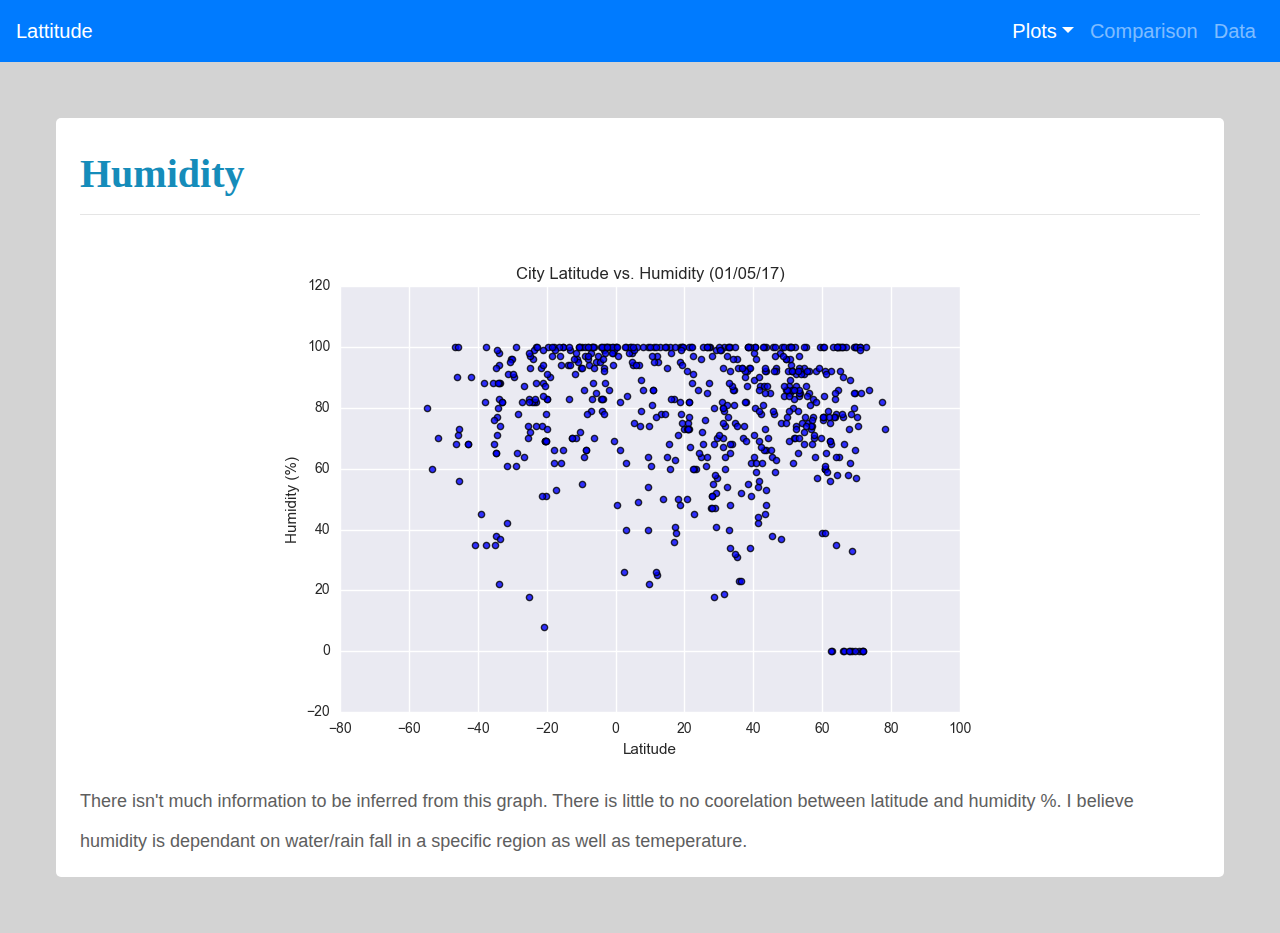
<file: max_humidity.html>
<!DOCTYPE html>
<link rel="stylesheet" type="text/css" href="../Resources/css/bootstrap.min.css">

<!--CDNS for bootstrap js + dependencies https://getbootstrap.com/docs/4.0/getting-started/download/-->
<script src="https://code.jquery.com/jquery-3.2.1.slim.min.js" integrity="sha384-KJ3o2DKtIkvYIK3UENzmM7KCkRr/rE9/Qpg6aAZGJwFDMVNA/GpGFF93hXpG5KkN" crossorigin="anonymous"></script>
<script src="https://cdnjs.cloudflare.com/ajax/libs/popper.js/1.12.9/umd/popper.min.js" integrity="sha384-ApNbgh9B+Y1QKtv3Rn7W3mgPxhU9K/ScQsAP7hUibX39j7fakFPskvXusvfa0b4Q" crossorigin="anonymous"></script>
<script src="https://maxcdn.bootstrapcdn.com/bootstrap/4.0.0/js/bootstrap.min.js" integrity="sha384-JZR6Spejh4U02d8jOt6vLEHfe/JQGiRRSQQxSfFWpi1MquVdAyjUar5+76PVCmYl" crossorigin="anonymous"></script>

<link rel="stylesheet" href="../Resources/css/styles.css">

<html lang="en-us">
<head>
    <meta charset="UTF_8">
    <title>Humidity</title>
</head>

<nav class="navbar navbar-expand-lg navbar-dark bg-primary ">
    <a class="navbar-brand" style="font-size: 20px;" href="index.html">Lattitude</a>
    <button class="navbar-toggler" type="button" data-toggle="collapse" data-target="#navbarColor01" aria-controls="navbarColor01" aria-expanded="false" aria-label="Toggle navigation">
        <span class="navbar-toggler-icon"></span>
    </button>

    <div class="collapse navbar-collapse" id="navbarColor01">
        <ul class="navbar-nav ml-auto">
            <li class="nav-item dropdown active">
                <a class="nav-link dropdown-toggle" data-toggle="dropdown" href="#" role="button" aria-haspopup="true" aria-expanded="false">Plots</a>
                <div class="dropdown-menu">
                    <a class="dropdown-item" href="max_temperature.html">Max Temperature</a>
                    <a class="dropdown-item" href="max_humidity.html">Max Humidity</a>
                    <a class="dropdown-item" href="cloudiness.html">Cloudiness</a>
                    <a class="dropdown-item" href="wind_speed.html">Wind Speed</a>
                </div>
            </li>
            <li class="nav-item">
                <a class="nav-link" href="comparison.html">Comparison</a>
            </li>
            <li class="nav-item">
                <a class="nav-link" href="data.html">Data</a>
            </li>
        </ul>
    </div>
</nav>

<body style="background-color: #D3D3D3;">
    <div class="row m-5">
        <div class="col-lg m-2 contentDiv">
            <h1>Humidity</h1>
            <hr>            
            <div class="text-center">
                <img class="text-center" style="max-width: 100%;" src="../Resources/assets/images/Fig2.png">
            </div>
            <p>There isn't much information to be inferred from this graph. There is little to no coorelation between latitude and humidity %.
                I believe humidity is dependant on water/rain fall in a specific region as well as temeperature.
            </p>
        </div>
    </div>
</body>
</html>
</file>
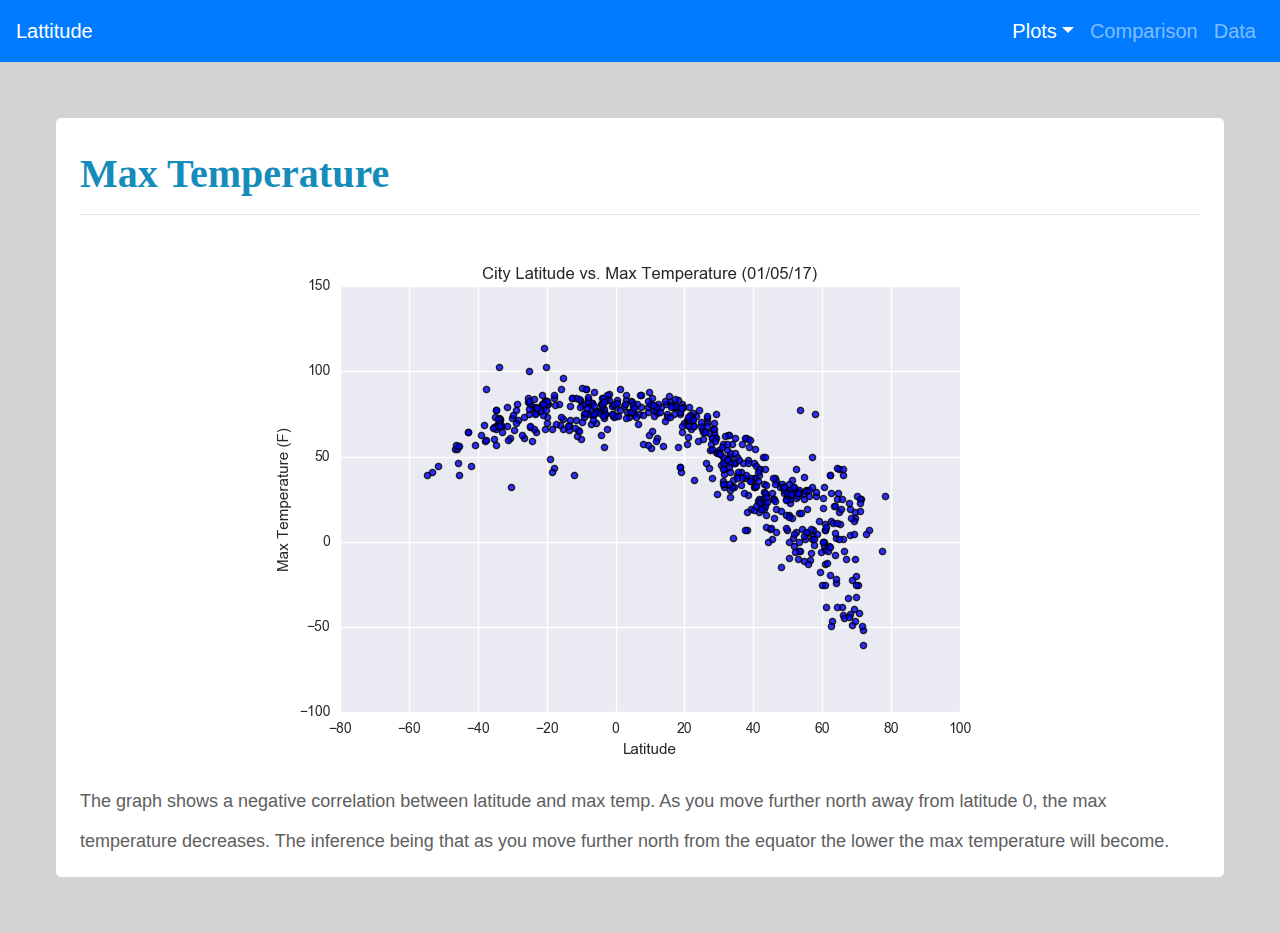
<file: max_temperature.html>
<!DOCTYPE html>
<link rel="stylesheet" type="text/css" href="../Resources/css/bootstrap.min.css">

<!--CDNS for bootstrap js + dependencies https://getbootstrap.com/docs/4.0/getting-started/download/-->
<script src="https://code.jquery.com/jquery-3.2.1.slim.min.js" integrity="sha384-KJ3o2DKtIkvYIK3UENzmM7KCkRr/rE9/Qpg6aAZGJwFDMVNA/GpGFF93hXpG5KkN" crossorigin="anonymous"></script>
<script src="https://cdnjs.cloudflare.com/ajax/libs/popper.js/1.12.9/umd/popper.min.js" integrity="sha384-ApNbgh9B+Y1QKtv3Rn7W3mgPxhU9K/ScQsAP7hUibX39j7fakFPskvXusvfa0b4Q" crossorigin="anonymous"></script>
<script src="https://maxcdn.bootstrapcdn.com/bootstrap/4.0.0/js/bootstrap.min.js" integrity="sha384-JZR6Spejh4U02d8jOt6vLEHfe/JQGiRRSQQxSfFWpi1MquVdAyjUar5+76PVCmYl" crossorigin="anonymous"></script>

<link rel="stylesheet" href="../Resources/css/styles.css">

<html lang="en-us">
<head>
    <meta charset="UTF_8">
    <title>Max Temperature</title>
</head>

<nav class="navbar navbar-expand-lg navbar-dark bg-primary ">
    <a class="navbar-brand" style="font-size: 20px;" href="index.html">Lattitude</a>
    <button class="navbar-toggler" type="button" data-toggle="collapse" data-target="#navbarColor01" aria-controls="navbarColor01" aria-expanded="false" aria-label="Toggle navigation">
        <span class="navbar-toggler-icon"></span>
    </button>

    <div class="collapse navbar-collapse" id="navbarColor01">
        <ul class="navbar-nav ml-auto">
            <li class="nav-item dropdown active">
                <a class="nav-link dropdown-toggle" data-toggle="dropdown" href="#" role="button" aria-haspopup="true" aria-expanded="false">Plots</a>
                <div class="dropdown-menu">
                    <a class="dropdown-item" href="max_temperature.html">Max Temperature</a>
                    <a class="dropdown-item" href="max_humidity.html">Max Humidity</a>
                    <a class="dropdown-item" href="cloudiness.html">Cloudiness</a>
                    <a class="dropdown-item" href="wind_speed.html">Wind Speed</a>
                </div>
            </li>
            <li class="nav-item">
                <a class="nav-link" href="comparison.html">Comparison</a>
            </li>
            <li class="nav-item">
                <a class="nav-link" href="data.html">Data</a>
            </li>
        </ul>
    </div>
</nav>

<body style="background-color: #D3D3D3;">
    <div class="row m-5">
        <div class="col-lg m-2 contentDiv">
            <h1>Max Temperature</h1>
            <hr>            
            <div class="text-center">
                <img class="text-center" style="max-width: 100%;" src="../Resources/assets/images/Fig1.png">
            </div>
            <p>The graph shows a negative correlation between latitude and max temp. As you move further north away from latitude 0, the max temperature decreases.
                The inference being that as you move further north from the equator the lower the max temperature will become.
            </p>
        </div>
    </div>
</body>
</html>
</file>
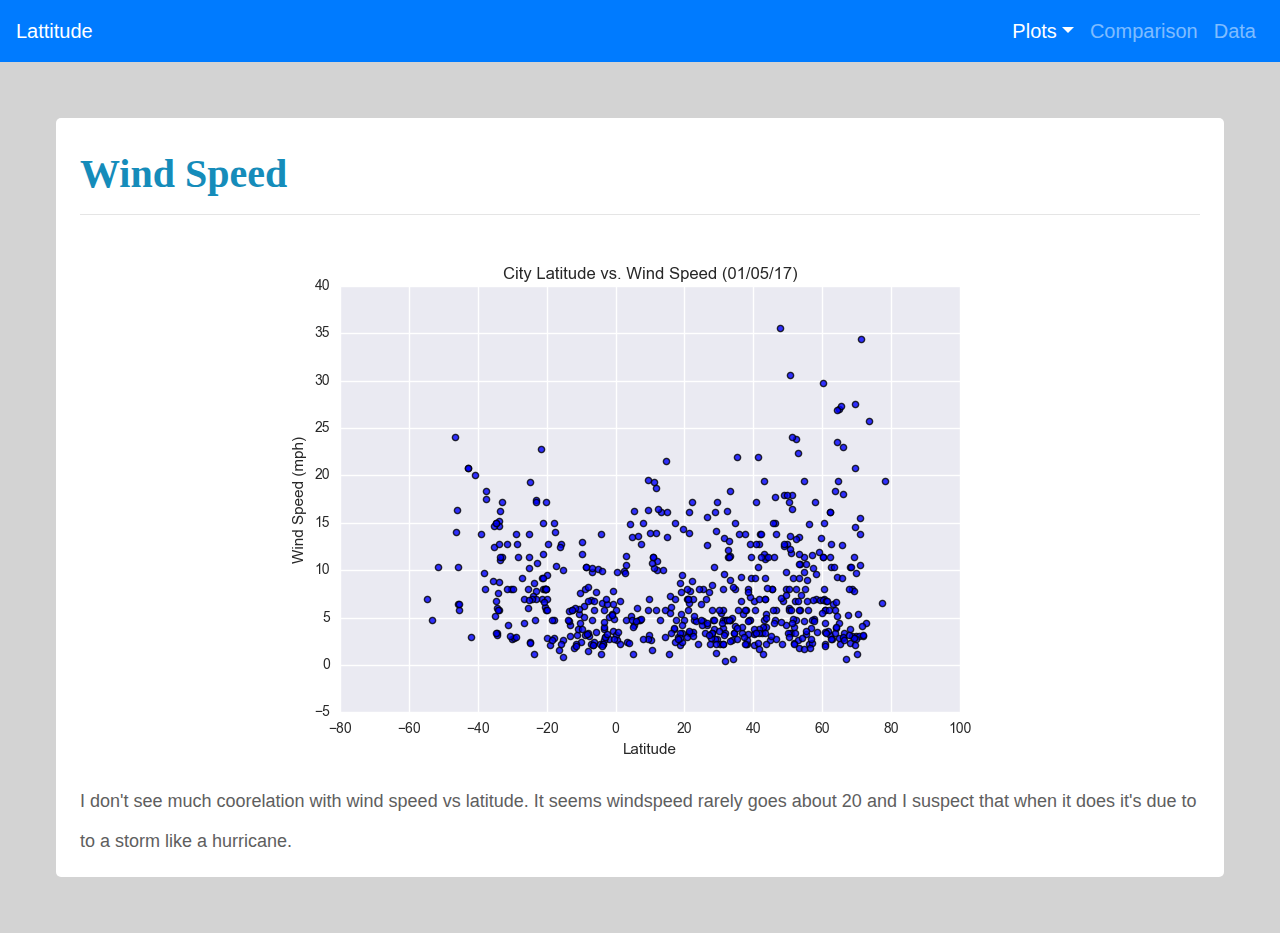
<file: wind_speed.html>
<!DOCTYPE html>
<link rel="stylesheet" type="text/css" href="../Resources/css/bootstrap.min.css">

<!--CDNS for bootstrap js + dependencies https://getbootstrap.com/docs/4.0/getting-started/download/-->
<script src="https://code.jquery.com/jquery-3.2.1.slim.min.js" integrity="sha384-KJ3o2DKtIkvYIK3UENzmM7KCkRr/rE9/Qpg6aAZGJwFDMVNA/GpGFF93hXpG5KkN" crossorigin="anonymous"></script>
<script src="https://cdnjs.cloudflare.com/ajax/libs/popper.js/1.12.9/umd/popper.min.js" integrity="sha384-ApNbgh9B+Y1QKtv3Rn7W3mgPxhU9K/ScQsAP7hUibX39j7fakFPskvXusvfa0b4Q" crossorigin="anonymous"></script>
<script src="https://maxcdn.bootstrapcdn.com/bootstrap/4.0.0/js/bootstrap.min.js" integrity="sha384-JZR6Spejh4U02d8jOt6vLEHfe/JQGiRRSQQxSfFWpi1MquVdAyjUar5+76PVCmYl" crossorigin="anonymous"></script>

<link rel="stylesheet" href="../Resources/css/styles.css">

<html lang="en-us">
<head>
    <meta charset="UTF_8">
    <title>Wind Speed</title>
</head>

<nav class="navbar navbar-expand-lg navbar-dark bg-primary ">
    <a class="navbar-brand" style="font-size: 20px;" href="index.html">Lattitude</a>
    <button class="navbar-toggler" type="button" data-toggle="collapse" data-target="#navbarColor01" aria-controls="navbarColor01" aria-expanded="false" aria-label="Toggle navigation">
        <span class="navbar-toggler-icon"></span>
    </button>

    <div class="collapse navbar-collapse" id="navbarColor01">
        <ul class="navbar-nav ml-auto">
            <li class="nav-item dropdown active">
                <a class="nav-link dropdown-toggle" data-toggle="dropdown" href="#" role="button" aria-haspopup="true" aria-expanded="false">Plots</a>
                <div class="dropdown-menu">
                    <a class="dropdown-item" href="max_temperature.html">Max Temperature</a>
                    <a class="dropdown-item" href="max_humidity.html">Max Humidity</a>
                    <a class="dropdown-item" href="cloudiness.html">Cloudiness</a>
                    <a class="dropdown-item" href="wind_speed.html">Wind Speed</a>
                </div>
            </li>
            <li class="nav-item">
                <a class="nav-link" href="comparison.html">Comparison</a>
            </li>
            <li class="nav-item">
                <a class="nav-link" href="data.html">Data</a>
            </li>
        </ul>
    </div>
</nav>

<body style="background-color: #D3D3D3;">
    <div class="row m-5">
        <div class="col-lg m-2 contentDiv">
            <h1>Wind Speed</h1>
            <hr>            
            <div class="text-center">
                <img class="text-center" style="max-width: 100%;" src="../Resources/assets/images/Fig4.png">
            </div>
            <p>I don't see much coorelation with wind speed vs latitude. It seems windspeed rarely goes about 20 and I suspect that when it does it's due to to a storm like a hurricane.</p>
        </div>
    </div>
</body>
</html>
</file>
<file: Resources/css/styles.css>
.col-lg-8, .col-lg{
    background-color: white !important;
    border-radius: 5px !important;
}
p {
    color: #5e5e5e !important;
    font-size: 18px !important;
    line-height: 2.5rem;
}
h1 {
    color: #158CBA !important;
    font-weight: bold;
    font-family: 'Times New Roman', Times, serif;
    margin-top: 2rem !important;
}

h3 {
    color: #158CBA !important;
    font-weight: bold;
    font-family: 'Times New Roman', Times, serif;
    margin-top: 1rem !important;
}

a.darken:hover img {
    opacity: 0.4;
}

#navbarColor01{
    font-size: 20px;
}

.contentDiv {
    padding-right: 1.5rem !important;
    padding-left: 1.5rem !important;
}

tbody > tr:nth-child(odd) {background: #CCC}
</file>
